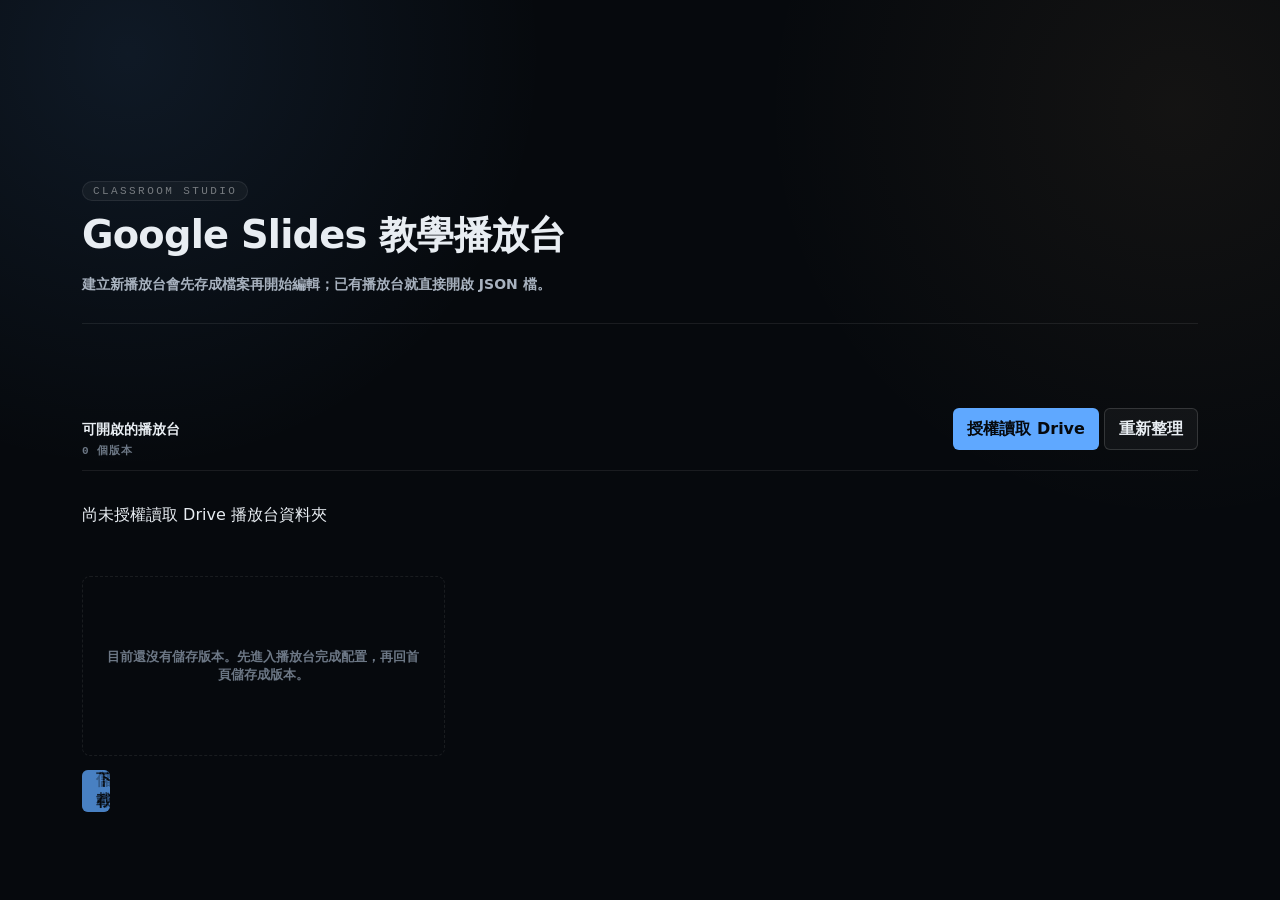
<file: 舊的/index.html>
<!doctype html>
<html lang="zh-Hant">
<head>
  <meta charset="utf-8">
  <meta name="viewport" content="width=device-width, initial-scale=1">
  <title>Google Slides 教學播放台</title>
  <link rel="icon" type="image/svg+xml" href="./favicon.svg">
  <link rel="stylesheet" href="./styles.css?v=20260516-drive-preview">
  <link rel="stylesheet" href="./styles-dark.css?v=20260516-drive-preview">
  <script src="https://accounts.google.com/gsi/client" async defer></script>
</head>
<body data-theme="dark">
  <div id="session-bar" class="session-bar hidden" aria-label="Session 狀態">
    <span class="session-dot" aria-hidden="true"></span>
    <span class="session-label">SESSION</span>
    <span class="session-sep">·</span>
    <span id="session-clock" class="session-clock">--:--</span>
    <span class="session-sep">·</span>
    <kbd class="session-kbd">⌘K</kbd>
  </div>
  <div id="top-control" class="top-control hidden collapsed" aria-label="播放控制中心">
    <button id="top-control-toggle" class="top-control-toggle" type="button" aria-label="展開播放控制中心" aria-expanded="false">
      <span aria-hidden="true">▣</span>
    </button>
    <div class="top-control-panel" aria-label="播放控制面板">
      <div class="top-control-head">
        <div class="top-session-mini" aria-label="Session 狀態">
          <span class="session-dot" aria-hidden="true"></span>
          <span id="top-session-clock">--:--</span>
          <kbd>⌘K</kbd>
        </div>
        <button id="top-control-collapse" class="top-control-collapse" type="button" aria-label="收合播放控制中心">收合</button>
      </div>
      <div id="studio-file-status" class="studio-file-status hidden" aria-live="polite">尚未連結檔案｜檔名：未命名｜最新存檔：尚未存檔</div>
      <nav id="top-page-list" class="top-page-list" aria-label="頁面切換"></nav>
      <div class="top-action-grid" aria-label="主要操作">
        <button type="button" data-action="fullscreen" aria-label="全螢幕播放"><span aria-hidden="true">▶</span>全螢幕</button>
        <button type="button" data-action="arrange" aria-label="排列小工具"><span aria-hidden="true">⇆</span></button>
        <button type="button" data-action="hidden-list" aria-label="隱藏小工具"><span aria-hidden="true">◌</span></button>
        <button type="button" data-action="hide-all" aria-label="關閉所有小工具"><span aria-hidden="true">⊘</span></button>
        <button type="button" data-action="save-version" aria-label="檔案存檔"><span aria-hidden="true">⬇</span>存檔</button>
      </div>
    </div>
  </div>
  <section id="home-view" class="home-view" aria-label="檔案首頁">
    <div class="home-shell">
      <header class="home-hero">
        <div>
          <span class="home-kicker">Classroom Studio</span>
          <h1>Google Slides 教學播放台</h1>
          <p>建立新播放台會先存成檔案再開始編輯；已有播放台就直接開啟 JSON 檔。</p>
        </div>
      </header>

      <section class="home-version-section" aria-label="可開啟的播放台">
        <div class="home-section-head">
          <div>
            <h2>可開啟的播放台</h2>
            <span id="home-version-count">0 個播放台檔案</span>
          </div>
          <div class="home-folder-actions" aria-label="資料夾操作">
            <button id="home-choose-folder" type="button">授權讀取 Drive</button>
            <button id="home-refresh-folder" class="secondary" type="button">重新整理</button>
          </div>
        </div>
        <p id="home-folder-status" class="folder-status-line" aria-live="polite">尚未授權讀取 Drive 播放台資料夾</p>
        <p id="home-version-message" class="home-message" aria-live="polite"></p>
        <div id="home-layout-grid" class="home-layout-grid"></div>
        <div class="home-internal-controls" aria-hidden="true">
          <button id="home-new-studio" class="home-file-input" type="button">建立新播放台檔案</button>
          <button id="home-enter-studio" class="home-file-input" type="button">開啟舊播放台檔案</button>
          <input id="home-layout-name" class="home-file-input" type="text" placeholder="例如：分組討論版.json">
          <button id="home-save-layout" class="home-file-input" type="button">另存檔案</button>
          <input id="home-sync-code" class="home-file-input" type="text" placeholder="目前檔案狀態" readonly>
          <button id="home-sync-layouts" class="home-file-input" type="button">儲存</button>
          <button id="home-load-cloud-layouts" class="home-file-input" type="button">開啟檔案</button>
          <button id="home-export-layouts" class="home-file-input" type="button">下載備份</button>
          <input id="home-import-layouts" class="home-file-input" type="file" accept="application/json,.json">
          <p id="home-file-status" class="home-file-input" aria-live="polite">尚未連結檔案</p>
        </div>
      </section>
    </div>
  </section>

  <nav id="side-rail" class="side-rail hidden" aria-label="工具導覽">
    <button class="rail-brand" type="button" id="rail-home" aria-label="回到檔案首頁">播</button>
    <button class="rail-btn" type="button" data-rail="slides" aria-label="簡報"><span>▣</span></button>
    <button class="rail-btn" type="button" data-rail="pages" aria-label="頁面"><span>▥</span></button>
    <button class="rail-btn" type="button" data-rail="timer" aria-label="計時器"><span>◷</span></button>
    <button class="rail-btn" type="button" data-rail="clock" aria-label="現在時間"><span>◴</span></button>
    <button class="rail-btn" type="button" data-rail="text" aria-label="文字框"><span>Aa</span></button>
    <button class="rail-btn" type="button" data-rail="groups" aria-label="分組"><span>▦</span></button>
    <button class="rail-btn" type="button" data-rail="image" aria-label="圖片"><span>▧</span></button>
    <button class="rail-btn" type="button" data-rail="youtube" aria-label="YouTube"><span>▶</span></button>
    <button class="rail-btn" type="button" data-rail="arrange" aria-label="排列小工具"><span>⇆</span></button>
    <div class="rail-spacer"></div>
  </nav>
  <main class="studio hidden">
    <section class="stage-column" aria-label="簡報播放區">
      <div id="slide-stage" class="slide-stage">
        <nav id="page-tabs" class="page-tabs" aria-label="頁面切換"></nav>
        <div id="empty-state" class="empty-state">
          <strong>Google Slides 教學播放台</strong>
          <span>從下方 slides 貼上簡報連結。</span>
        </div>
        <iframe id="slides-frame" title="Google Slides 簡報播放器" allowfullscreen></iframe>
        <section id="post-board-stage" class="post-board-stage hidden" aria-label="貼文板">
          <header class="post-board-hero">
            <div>
              <span class="post-board-kicker">Live Post Board</span>
              <h1 id="post-board-title" contenteditable="plaintext-only" spellcheck="false" tabindex="0" title="點擊可編輯標題">貼文板</h1>
              <p id="post-board-detail"></p>
            </div>
            <div class="post-board-join-card" id="post-board-join-card">
              <button id="post-board-qr-toggle" type="button" class="post-board-qr-toggle" title="顯示／隱藏 QR Code">QR Code</button>
              <div class="post-board-join-body">
                <span id="post-board-join-title" class="post-board-join-title"></span>
                <img id="post-board-qr" alt="貼文板 QR Code">
                <div class="post-board-join-footer">
                  <a id="post-board-link" href="#" target="_blank" rel="noreferrer">開啟投稿頁</a>
                  <button id="post-board-qr-expand" type="button" class="post-board-qr-expand" title="放大 QR Code">⛶</button>
                </div>
              </div>
            </div>
          </header>
          <div class="post-board-note-wrap">
            <div class="post-board-note-toolbar">
              <button type="button" class="note-cmd-btn" data-cmd="bold" title="粗體"><b>B</b></button>
              <button type="button" class="note-cmd-btn" data-cmd="italic" title="斜體"><i>I</i></button>
              <span class="note-tool-sep"></span>
              <button type="button" class="note-size-btn" data-size="2" title="小字">小</button>
              <button type="button" class="note-size-btn" data-size="3" title="中字">中</button>
              <button type="button" class="note-size-btn" data-size="5" title="大字">大</button>
              <button type="button" class="note-size-btn" data-size="7" title="特大字">特大</button>
              <span class="note-tool-sep"></span>
              <label class="note-color-wrap" title="文字顏色">
                <span>顏色</span>
                <input type="color" id="post-board-note-color" value="#1e252c">
              </label>
            </div>
            <div id="post-board-note" class="post-board-note" contenteditable="true" data-placeholder="點此輸入公告文字…"></div>
          </div>
          <div id="post-board-message" class="post-board-message" aria-live="polite"></div>
          <div id="post-board-grid" class="post-board-grid"></div>
        </section>
        <div id="post-board-qr-modal" class="post-board-qr-modal hidden" role="dialog" aria-modal="true">
          <div class="post-board-qr-modal-inner">
            <p id="post-board-qr-modal-title" class="post-board-qr-modal-title"></p>
            <img id="post-board-qr-modal-img" alt="貼文板 QR Code 大圖">
            <button id="post-board-qr-modal-close" type="button" class="post-board-qr-modal-close">關閉</button>
          </div>
        </div>
        <div id="slides-loading" class="slides-loading hidden" aria-live="polite">
          <div class="loading-box">
            <div class="spinner" aria-hidden="true"></div>
            <strong id="loading-title">正在載入簡報</strong>
            <span id="loading-detail">Google Slides 第一次載入可能需要 10-30 秒。</span>
            <div class="loading-actions">
              <button id="retry-slides" type="button">重新載入</button>
              <a id="loading-open-slides" class="link-button secondary disabled" href="#" target="_blank" rel="noreferrer">另開簡報</a>
            </div>
          </div>
        </div>
        <div id="snap-guides" class="snap-guides" aria-hidden="true"></div>

        <article id="timer-widget" class="widget timer-widget hidden" data-widget="timer" aria-label="計時器小工具">
          <button class="drag-handle" type="button" aria-label="拖曳計時器">⋮⋮</button>
          <div id="stage-timer-title" class="widget-label">計時器</div>
          <div id="stage-timer" class="stage-timer">05:00</div>
          <div id="stage-timer-note" class="stage-note">準備中</div>
          <div class="stage-timer-actions" aria-label="計時器控制">
            <button id="stage-timer-start" type="button">開始</button>
            <button id="stage-timer-pause" type="button">暫停</button>
            <button id="stage-timer-reset" type="button">重設</button>
          </div>
          <button class="resize-handle" type="button" aria-label="縮放計時器"></button>
        </article>

        <article id="clock-widget" class="widget clock-widget hidden" data-widget="clock" aria-label="現在時間小工具">
          <button class="drag-handle" type="button" aria-label="拖曳現在時間">⋮⋮</button>
          <div id="stage-clock-title" class="widget-label">現在時間</div>
          <div id="stage-clock" class="stage-clock">--:--</div>
          <button class="resize-handle" type="button" aria-label="縮放現在時間"></button>
        </article>

        <article id="groups-widget" class="widget groups-widget hidden" data-widget="groups" aria-label="分組名單小工具">
          <button class="drag-handle" type="button" aria-label="拖曳分組名單">⋮⋮</button>
          <div id="stage-groups-title" class="widget-label">Groups</div>
          <div id="stage-groups" class="stage-groups"></div>
          <button class="resize-handle" type="button" aria-label="縮放分組名單"></button>
        </article>

        <article id="text-widget" class="widget text-widget hidden" data-widget="text" aria-label="文字框小工具">
          <button class="drag-handle" type="button" aria-label="拖曳文字框">⋮⋮</button>
          <div id="stage-text-box" class="stage-text-box">文字框</div>
          <button class="resize-handle" type="button" aria-label="縮放文字框"></button>
        </article>

        <article id="image-widget" class="widget image-widget hidden" data-widget="image" aria-label="圖片小工具">
          <button class="drag-handle" type="button" aria-label="拖曳圖片">⋮⋮</button>
          <div id="stage-image-title" class="widget-label">Image</div>
          <img id="stage-image" alt="">
          <div id="stage-image-empty" class="stage-empty">選擇圖片或貼上圖片網址</div>
          <button class="resize-handle" type="button" aria-label="縮放圖片"></button>
        </article>

        <article id="youtube-widget" class="widget youtube-widget hidden" data-widget="youtube" aria-label="YouTube 播放器小工具">
          <button class="drag-handle" type="button" aria-label="拖曳 YouTube 播放器">⋮⋮</button>
          <div id="stage-youtube-title" class="widget-label">YouTube</div>
          <div class="youtube-frame-wrap">
            <iframe id="youtube-frame" title="YouTube 播放器" allow="accelerometer; autoplay; clipboard-write; encrypted-media; gyroscope; picture-in-picture; web-share" allowfullscreen></iframe>
            <div id="stage-youtube-empty" class="stage-empty">貼上 YouTube 連結或影片 ID</div>
          </div>
          <button class="resize-handle" type="button" aria-label="縮放 YouTube 播放器"></button>
        </article>
      </div>
    </section>

    <aside class="control-tray" aria-label="小工具設定">
      <section id="slides-panel" class="tool-section" data-panel="slides">
        <h2>簡報</h2>
        <label for="slides-url">Google Slides 或 Google Drive PDF 連結</label>
        <textarea id="slides-url" rows="4" placeholder="https://docs.google.com/presentation/d/.../edit 或 https://drive.google.com/file/d/.../view"></textarea>
        <div class="button-row">
          <button id="load-slides" type="button">載入簡報</button>
          <button id="clear-slides" class="secondary" type="button">清除</button>
        </div>
        <button id="add-slides-widget" class="secondary" type="button">新增簡報小工具</button>
        <div class="button-row">
          <button id="switch-slides-mode" class="secondary" type="button">切換播放模式</button>
          <a id="open-slides" class="link-button secondary disabled" href="#" target="_blank" rel="noreferrer">另開簡報</a>
        </div>
        <a id="open-online-app" class="link-button secondary hidden" href="https://astrid0903.github.io/my-classroom-tools/" target="_blank" rel="noreferrer">開啟線上播放台</a>
        <p id="slides-debug" class="debug-link"></p>
        <p id="slides-message" class="hint" aria-live="polite">若一般連結看不到，請先在 Google Slides 設為「知道連結的人可檢視」。</p>
      </section>

      <section id="pages-panel" class="tool-section pages-panel" data-panel="pages">
        <div class="section-head">
          <h2>頁面</h2>
          <span class="panel-kicker">PAGES</span>
        </div>

        <div class="panel-group">
          <div class="panel-group-head">頁面</div>
          <label for="page-select">目前頁面</label>
          <select id="page-select"></select>
          <label for="page-name">頁面名稱</label>
          <input id="page-name" type="text" placeholder="例如：討論白板、影片頁">
          <div class="button-row three">
            <button id="add-page" type="button">＋ 暗色頁</button>
            <button id="add-post-board-page" class="secondary" type="button">＋ 貼文板</button>
            <button id="delete-page" class="danger" type="button">刪除</button>
          </div>
        </div>

        <div class="panel-group">
          <div class="panel-group-head">標題與背景</div>
          <label for="page-title-color">標題文字顏色</label>
          <div class="button-row">
            <input id="page-title-color" type="color" value="#1a2330">
            <button id="clear-page-title-color" class="secondary" type="button">清除顏色</button>
          </div>
          <label for="page-bg-color">背景顏色</label>
          <div class="button-row">
            <input id="page-bg-color" type="color" value="#080a0e">
            <button id="clear-page-bg" class="secondary" type="button">清除背景</button>
          </div>
          <div class="bg-swatches" id="bg-swatches">
            <button class="swatch" data-color="#ffffff" style="background:#ffffff" title="白色"></button>
            <button class="swatch" data-color="#f5f5f5" style="background:#f5f5f5" title="淺灰"></button>
            <button class="swatch" data-color="#e8edf2" style="background:#e8edf2" title="霧藍灰"></button>
            <button class="swatch" data-color="#fdf6ec" style="background:#fdf6ec" title="米白"></button>
            <button class="swatch" data-color="#eaf4e8" style="background:#eaf4e8" title="淺綠"></button>
            <button class="swatch" data-color="#e8f0fb" style="background:#e8f0fb" title="淺藍"></button>
            <button class="swatch" data-color="#fce8f0" style="background:#fce8f0" title="淺粉"></button>
            <button class="swatch" data-color="#1a1a2e" style="background:#1a1a2e" title="深藍黑"></button>
            <button class="swatch" data-color="#080a0e" style="background:#080a0e" title="近黑"></button>
          </div>
          <label for="page-bg-image-file">背景圖片（本機）</label>
          <input id="page-bg-image-file" type="file" accept="image/*">
          <div id="page-bg-opacity-row" class="hidden">
            <label for="page-bg-opacity">圖片透明度 <span id="page-bg-opacity-value">60</span>%</label>
            <input id="page-bg-opacity" type="range" min="10" max="100" value="60" step="5">
          </div>
          <p id="page-bg-status" class="hint" aria-live="polite"></p>
        </div>

        <div id="post-board-controls" class="post-board-controls panel-group hidden">
          <div class="panel-group-head">貼文板</div>
          <label for="post-board-join-url">參與者投稿連結</label>
          <input id="post-board-join-url" type="text" readonly>
          <div class="button-row">
            <button id="copy-post-board-link" class="secondary" type="button">複製連結</button>
            <a id="open-post-board-link" class="link-button secondary" href="#" target="_blank" rel="noreferrer">開啟投稿頁</a>
          </div>
          <button id="export-obsidian" class="secondary" type="button">匯出 Obsidian 筆記</button>
        </div>

        <p id="page-message" class="hint" aria-live="polite">可新增暗色白板或貼文板；小工具只會顯示在目前頁面。</p>
      </section>

      <section id="timer-panel" class="tool-section" data-panel="timer">
        <div class="section-head">
          <h2>計時器</h2>
          <label class="switch">
            <input id="show-timer" type="checkbox">
            <span>顯示</span>
          </label>
        </div>
        <label for="timer-title">標題</label>
        <input id="timer-title" type="text" placeholder="例如：小組討論" value="計時器">
        <div class="time-grid">
          <label>
            分鐘
            <input id="timer-minutes" type="number" min="0" max="180" value="5">
          </label>
          <label>
            秒
            <input id="timer-seconds" type="number" min="0" max="59" value="0">
          </label>
        </div>
        <div class="button-row three">
          <button id="timer-start" type="button">開始</button>
          <button id="timer-pause" class="secondary" type="button">暫停</button>
          <button id="timer-reset" class="secondary" type="button">重設</button>
        </div>
      </section>

      <section id="clock-panel" class="tool-section" data-panel="clock">
        <div class="section-head">
          <h2>現在時間</h2>
          <label class="switch">
            <input id="show-clock" type="checkbox">
            <span>顯示</span>
          </label>
        </div>
        <label for="clock-title">標題</label>
        <input id="clock-title" type="text" placeholder="例如：現在時間" value="現在時間">
      </section>

      <section id="groups-panel" class="tool-section" data-panel="groups">
        <div class="section-head">
          <h2>學員分組</h2>
          <label class="switch">
            <input id="show-groups" type="checkbox">
            <span>顯示</span>
          </label>
        </div>
        <label for="groups-title">顯示標題</label>
        <input id="groups-title" type="text" placeholder="例如：今日分組" value="Groups">
        <label for="student-list">學員名單</label>
        <textarea id="student-list" rows="7" placeholder="一行一位，也可以用逗號分隔"></textarea>
        <div class="group-controls">
          <label>
            分成幾組
            <input id="group-count" type="number" min="1" max="20" value="4">
          </label>
          <label class="switch shuffle-switch">
            <input id="shuffle-groups" type="checkbox" checked>
            <span>隨機</span>
          </label>
        </div>
        <div class="button-row">
          <button id="make-groups" type="button">產生分組</button>
          <button id="copy-groups" class="secondary" type="button">複製</button>
        </div>
        <div class="manual-groups">
          <div class="section-head">
            <h3>手動分組</h3>
            <button id="build-manual-groups" class="secondary compact-button" type="button">建立欄位</button>
          </div>
          <div id="manual-groups-list" class="manual-groups-list"></div>
          <button id="apply-manual-groups" class="secondary" type="button">套用手動名單</button>
        </div>
        <div id="groups-output" class="groups-output" aria-live="polite"></div>
      </section>

      <section id="text-panel" class="tool-section" data-panel="text">
        <div class="section-head">
          <h2>文字框</h2>
          <label class="switch">
            <input id="show-text-box" type="checkbox">
            <span>顯示</span>
          </label>
        </div>
        <label for="text-box-content">文字內容</label>
        <textarea id="text-box-content" rows="4" placeholder="輸入要顯示在簡報上的文字">文字框</textarea>
        <div class="text-controls">
          <label>
            字體大小
            <input id="text-box-size" type="number" min="8" max="320" step="1" value="44" inputmode="numeric">
          </label>
          <label>
            顏色
            <input id="text-box-color" type="color" value="#ffffff">
          </label>
        </div>
        <label for="text-box-align">文字對齊</label>
        <select id="text-box-align">
          <option value="left">靠左</option>
          <option value="center" selected>置中</option>
          <option value="right">靠右</option>
        </select>
      </section>

      <section id="image-panel" class="tool-section" data-panel="image">
        <div class="section-head">
          <h2>圖片</h2>
          <label class="switch">
            <input id="show-image" type="checkbox">
            <span>顯示</span>
          </label>
        </div>
        <label for="image-title">標題</label>
        <input id="image-title" type="text" placeholder="例如：範例圖片" value="Image">
        <label for="image-url">圖片網址</label>
        <input id="image-url" type="text" placeholder="https://...jpg">
        <label for="image-file">或選擇本機圖片</label>
        <input id="image-file" type="file" accept="image/*">
        <div class="button-row">
          <button id="load-image" type="button">載入圖片</button>
          <button id="clear-image" class="secondary" type="button">清除圖片</button>
        </div>
        <p id="image-message" class="hint" aria-live="polite"></p>
      </section>

      <section id="youtube-panel" class="tool-section" data-panel="youtube">
        <div class="section-head">
          <h2>YouTube</h2>
          <label class="switch">
            <input id="show-youtube" type="checkbox">
            <span>顯示</span>
          </label>
        </div>
        <label for="youtube-title">標題</label>
        <input id="youtube-title" type="text" placeholder="例如：示範影片" value="YouTube">
        <label for="youtube-url">YouTube 連結或影片 ID</label>
        <input id="youtube-url" type="text" placeholder="https://www.youtube.com/watch?v=...">
        <div class="button-row">
          <button id="load-youtube" type="button">載入影片</button>
          <button id="clear-youtube" class="secondary" type="button">清除影片</button>
        </div>
        <a id="open-youtube" class="link-button secondary disabled" href="#" target="_blank" rel="noreferrer">另開影片</a>
        <p id="youtube-message" class="hint" aria-live="polite"></p>
      </section>

      <section id="layouts-panel" class="tool-section" data-panel="layouts">
        <h2>檔案存檔</h2>
        <label for="layout-name">檔案名稱</label>
        <input id="layout-name" type="text" placeholder="例如：分組討論版.json">
        <button id="save-layout" type="button">另存檔案</button>
        <label for="saved-layouts">目前檔案</label>
        <select id="saved-layouts"></select>
        <div class="button-row">
          <button id="load-layout" class="secondary" type="button">開啟檔案</button>
          <button id="delete-layout" class="danger" type="button">中斷自動存檔</button>
        </div>
        <div class="button-row">
          <button id="export-layouts" class="secondary" type="button">下載備份檔</button>
          <button id="sync-layouts" type="button">儲存到目前檔案</button>
        </div>
        <label for="import-layouts">從檔案匯入</label>
        <input id="import-layouts" type="file" accept="application/json,.json">
        <label for="sync-code">自動存檔狀態</label>
        <input id="sync-code" type="text" placeholder="尚未連結檔案" readonly>
        <p id="editor-file-status" class="file-status-line" aria-live="polite">尚未連結檔案</p>
        <button id="load-cloud-layouts" class="secondary" type="button">開啟檔案</button>
        <p id="layout-message" class="hint" aria-live="polite"></p>
      </section>

      <section id="arrange-panel" class="tool-section" data-panel="arrange">
        <h2>排列小工具</h2>
        <button id="clear-widget-selection" class="secondary" type="button">取消全部選取</button>
        <div class="button-row">
          <button id="align-left-widgets" class="secondary" type="button">靠左對齊</button>
          <button id="align-center-widgets" class="secondary" type="button">置中</button>
        </div>
        <button id="align-right-widgets" class="secondary" type="button">靠右對齊</button>
        <div class="button-row">
          <button id="distribute-horizontal-widgets" type="button">水平平均分配</button>
          <button id="distribute-vertical-widgets" type="button">垂直平均分配</button>
        </div>
        <p id="arrange-message" class="hint" aria-live="polite">點小工具可選取，再點一次取消；按住 Ctrl 或 Command 可多選。</p>
      </section>
    </aside>

    <nav class="tool-dock" aria-label="小工具列">
      <button class="dock-item" type="button" data-tool="slides" aria-label="簡報設定">
        <span class="dock-icon">▣</span>
        <span>slides</span>
      </button>
      <button class="dock-item" type="button" data-tool="pages" aria-label="頁面">
        <span class="dock-icon">▥</span>
        <span>pages</span>
      </button>
      <button class="dock-item" type="button" data-tool="slides-widget" aria-label="簡報小工具">
        <span class="dock-icon">▣</span>
        <span>deck</span>
      </button>
      <button class="dock-item" type="button" data-tool="timer" aria-label="計時器">
        <span class="dock-icon">◷</span>
        <span>timer</span>
      </button>
      <button class="dock-item" type="button" data-tool="clock" aria-label="現在時間">
        <span class="dock-icon">◴</span>
        <span>clock</span>
      </button>
      <button class="dock-item more-tool hidden" type="button" data-tool="groups" aria-label="學員分組">
        <span class="dock-icon">▦</span>
        <span>groups</span>
      </button>
      <button class="dock-item" type="button" data-tool="text" aria-label="文字框">
        <span class="dock-icon">Aa</span>
        <span>text</span>
      </button>
      <button class="dock-item more-tool hidden" type="button" data-tool="image" aria-label="圖片">
        <span class="dock-icon">▧</span>
        <span>image</span>
      </button>
      <button class="dock-item more-tool hidden" type="button" data-tool="youtube" aria-label="YouTube 播放器">
        <span class="dock-icon">▶</span>
        <span>video</span>
      </button>
      <button class="dock-item more-tool hidden" type="button" data-tool="layouts" aria-label="檔案存檔">
        <span class="dock-icon">▤</span>
        <span>file</span>
      </button>
      <button class="dock-item more-tool hidden" type="button" data-tool="arrange" aria-label="排列小工具">
        <span class="dock-icon">⇆</span>
        <span>arrange</span>
      </button>
      <button class="dock-item more-tool hidden" type="button" data-tool="qr" aria-label="QR Code">
        <span class="dock-icon">▦</span>
        <span>qr</span>
      </button>
      <button id="more-tools" class="dock-item" type="button" aria-label="展開更多小工具" aria-expanded="false">
        <span class="dock-icon">⋯</span>
        <span>more</span>
      </button>
      <button id="hidden-widgets-button" class="dock-item" type="button" aria-label="隱藏小工具清單" aria-expanded="false">
        <span class="dock-icon">◌</span>
        <span>hidden</span>
      </button>
      <button id="fullscreen-button" class="dock-item" type="button" aria-label="全螢幕播放">
        <span class="dock-icon">⛶</span>
        <span>full</span>
      </button>
      <button id="hide-widgets" class="dock-item" type="button" aria-label="關閉所有小工具">
        <span class="dock-icon">×</span>
        <span>clear</span>
      </button>
      <button id="collapse-dock" class="dock-item" type="button" aria-label="收合工具列">
        <span class="dock-icon">⌄</span>
        <span>hide</span>
      </button>
      <div id="hidden-widget-popover" class="hidden-widget-popover hidden" aria-label="隱藏小工具清單">
        <div class="hidden-widget-head">
          <strong>已建立小工具</strong>
          <div class="hidden-widget-actions">
            <button id="show-all-created-widgets" class="secondary" type="button">顯示全部</button>
            <button id="hide-all-created-widgets" class="secondary" type="button">隱藏全部</button>
          </div>
        </div>
        <div id="hidden-widget-list" class="hidden-widget-list"></div>
      </div>
    </nav>
    <button id="expand-dock" class="dock-mini hidden" type="button" aria-label="展開工具列">工具</button>

    <!-- Direction B: ⌘K Command Palette -->
    <div id="cmdk-backdrop" class="cmdk-backdrop hidden" aria-hidden="true"></div>
    <div id="cmdk-modal" class="cmdk-modal hidden" role="dialog" aria-modal="true" aria-label="指令面板">
      <div class="cmdk-search">
        <span class="cmdk-search-icon" aria-hidden="true">⌕</span>
        <input id="cmdk-input" type="text" placeholder="輸入動作或工具名稱…" autocomplete="off" spellcheck="false">
        <span class="cmdk-hint">ESC 關閉</span>
      </div>
      <div id="cmdk-list" class="cmdk-list" role="listbox"></div>
      <div class="cmdk-footer">
        <span><kbd>↑</kbd><kbd>↓</kbd> 移動</span>
        <span><kbd>↵</kbd> 執行</span>
        <span><kbd>esc</kbd> 關閉</span>
      </div>
    </div>

    <!-- Direction B: floating glass action bar (bottom-center) -->
    <div id="studio-action-bar" class="studio-action-bar hidden" aria-label="主要操作">
      <button class="action-pill cool" type="button" data-action="fullscreen" aria-label="全螢幕播放">
        <span class="action-glyph" aria-hidden="true">▶</span><span>全螢幕播放</span>
      </button>
      <span class="action-sep" aria-hidden="true"></span>
      <button class="action-btn" type="button" data-action="arrange" title="排列小工具" aria-label="排列小工具"><span aria-hidden="true">⇆</span></button>
      <button class="action-btn" type="button" data-action="hidden-list" title="隱藏小工具" aria-label="隱藏小工具"><span aria-hidden="true">◌</span></button>
      <button class="action-btn" type="button" data-action="hide-all" title="關閉所有小工具" aria-label="關閉所有小工具"><span aria-hidden="true">⊘</span></button>
      <span class="action-sep" aria-hidden="true"></span>
      <button class="action-pill warm" type="button" data-action="save-version" aria-label="檔案存檔">
        <span class="action-glyph" aria-hidden="true">⬇</span><span>檔案存檔</span>
      </button>
    </div>
  </main>

  <section id="participant-view" class="participant-view hidden" aria-label="貼文板">

    <!-- 看板畫面（預設） -->
    <div id="participant-board-screen" class="participant-screen">
      <main class="participant-shell">
        <header class="participant-head">
          <span>Classroom Post Board</span>
          <h1 id="participant-title">貼文板</h1>
        </header>
      </main>
      <div id="participant-note" class="participant-note"></div>
      <div id="participant-board-body" class="participant-board-body"></div>
      <button id="participant-open-form" class="participant-fab" type="button" aria-label="新增貼文">✏ 新增貼文</button>
    </div>

    <!-- 投稿表單畫面 -->
    <div id="participant-form-screen" class="participant-screen hidden">
      <header class="participant-form-head">
        <button id="participant-back" type="button" class="participant-back-btn" aria-label="返回看板">← 返回看板</button>
        <span id="participant-form-title">新增貼文</span>
      </header>
      <main class="participant-shell">
        <form id="participant-form" class="participant-form">
          <label for="participant-name">名稱</label>
          <input id="participant-name" type="text" maxlength="40" placeholder="可填座號、組別或暱稱">
          <div id="participant-section-row">
            <label for="participant-section">投稿區段</label>
            <select id="participant-section"></select>
          </div>
          <label for="participant-content">貼文內容</label>
          <textarea id="participant-content" rows="5" maxlength="600" placeholder="寫下你的想法、問題或回饋"></textarea>
          <label for="participant-image">上傳圖片</label>
          <input id="participant-image" type="file" accept="image/*">
          <button id="participant-submit" type="submit">送出貼文</button>
          <p id="participant-message" class="hint" aria-live="polite"></p>
        </form>
      </main>
    </div>

  </section>

  <div id="post-edit-modal" class="post-edit-modal hidden" role="dialog" aria-modal="true" aria-label="編輯貼文">
    <div class="post-edit-dialog">
      <h3>編輯貼文</h3>
      <label for="post-edit-section" id="post-edit-section-label">區段</label>
      <select id="post-edit-section"></select>
      <label for="post-edit-author">名稱</label>
      <input id="post-edit-author" type="text" maxlength="40">
      <label for="post-edit-content">內容</label>
      <textarea id="post-edit-content" maxlength="600" rows="5"></textarea>
      <div class="button-row">
        <button id="post-edit-save" type="button">儲存</button>
        <button id="post-edit-cancel" class="secondary" type="button">取消</button>
      </div>
      <p id="post-edit-message" class="hint" aria-live="polite"></p>
    </div>
  </div>

  <div id="participant-post-modal" class="post-edit-modal participant-post-modal hidden" role="dialog" aria-modal="true" aria-label="貼文內容">
    <div class="participant-post-dialog">
      <button id="participant-post-modal-close" class="participant-post-modal-close" type="button" aria-label="關閉貼文內容">×</button>
      <div id="participant-post-modal-meta" class="post-meta participant-post-modal-meta"></div>
      <div id="participant-post-modal-content" class="participant-post-modal-content"></div>
      <div id="participant-post-modal-image" class="participant-post-modal-image"></div>
    </div>
  </div>

  <div id="prompt-modal" class="post-edit-modal hidden" role="dialog" aria-modal="true" aria-label="輸入">
    <div class="post-edit-dialog post-simple-dialog">
      <h3 id="prompt-modal-title">輸入</h3>
      <input id="prompt-modal-input" type="text" maxlength="40">
      <div class="button-row">
        <button id="prompt-modal-ok" type="button">確定</button>
        <button id="prompt-modal-cancel" class="secondary" type="button">取消</button>
      </div>
    </div>
  </div>

  <div id="confirm-modal" class="post-edit-modal hidden" role="dialog" aria-modal="true" aria-label="確認">
    <div class="post-edit-dialog post-simple-dialog">
      <p id="confirm-modal-message" class="confirm-modal-message"></p>
      <div class="button-row">
        <button id="confirm-modal-ok" class="danger" type="button">確定刪除</button>
        <button id="confirm-modal-cancel" class="secondary" type="button">取消</button>
      </div>
    </div>
  </div>

  <div id="image-viewer" class="image-viewer hidden" role="dialog" aria-modal="true" aria-label="貼文圖片預覽">
    <div class="image-viewer-bar">
      <a id="image-viewer-download" class="link-button" href="#" download="貼文圖片.jpg">下載圖片</a>
      <button id="image-viewer-close" type="button">關閉</button>
    </div>
    <div class="image-viewer-zoom-wrap">
      <span class="image-viewer-zoom-label">縮放</span>
      <input id="image-viewer-zoom" type="range" min="25" max="300" step="5" value="100">
      <span id="image-viewer-zoom-value">100%</span>
    </div>
    <div class="image-viewer-scroll">
      <img id="image-viewer-img" alt="貼文圖片預覽">
    </div>
  </div>

  <div id="settings-backdrop" class="settings-backdrop hidden"></div>
  <script src="./script.js?v=20260516-drive-auth-errors"></script>
  <script>
    // IA Step 1: side-rail wiring — forwards to existing dock buttons.
    (function () {
      var rail = document.getElementById('side-rail');
      var home = document.getElementById('rail-home');
      var studio = document.querySelector('main.studio');
      if (!rail || !studio) return;
      if (home) home.addEventListener('click', function () {
        var target = document.querySelector('.tool-dock [data-tool="layouts"]');
        if (target) target.click();
      });
      // Map rail data-rail values to existing dock data-tool selectors.
      rail.addEventListener('click', function (e) {
        var btn = e.target.closest('[data-rail]');
        if (!btn) return;
        var key = btn.getAttribute('data-rail');
        var target = document.querySelector('.tool-dock [data-tool="' + key + '"]');
        if (target) {
          target.click();
          rail.querySelectorAll('.rail-btn.active').forEach(function (b) { b.classList.remove('active'); });
          btn.classList.add('active');
        }
      });

      // Show rail whenever studio is visible.
      function syncRail() {
        if (studio.classList.contains('hidden')) {
          rail.classList.add('hidden');
          document.body.classList.remove('studio-mode');
        } else {
          rail.classList.remove('hidden');
          document.body.classList.add('studio-mode');
        }
      }
      syncRail();
      new MutationObserver(syncRail).observe(studio, { attributes: true, attributeFilter: ['class'] });
    })();

    // IA Step 3a: session bar — show alongside studio, live clock.
    (function () {
      var bar = document.getElementById('session-bar');
      var topControl = document.getElementById('top-control');
      var studio = document.querySelector('main.studio');
      var clock = document.getElementById('session-clock');
      var topClock = document.getElementById('top-session-clock');
      if (!bar || !studio || !clock) return;
      function tick() {
        var d = new Date();
        var hh = String(d.getHours()).padStart(2, '0');
        var mm = String(d.getMinutes()).padStart(2, '0');
        clock.textContent = hh + ':' + mm;
        if (topClock) topClock.textContent = hh + ':' + mm;
      }
      tick();
      setInterval(tick, 15000);
      function syncBar() {
        bar.classList.toggle('hidden', studio.classList.contains('hidden'));
        if (topControl) topControl.classList.toggle('hidden', studio.classList.contains('hidden'));
      }
      syncBar();
      new MutationObserver(syncBar).observe(studio, { attributes: true, attributeFilter: ['class'] });
    })();
    // Top-right control center: compact by default, proxies existing controls.
    (function () {
      var root = document.getElementById('top-control');
      var toggle = document.getElementById('top-control-toggle');
      var collapse = document.getElementById('top-control-collapse');
      var list = document.getElementById('top-page-list');
      var sourceTabs = document.getElementById('page-tabs');
      var studio = document.querySelector('main.studio');
      if (!root || !toggle || !list || !sourceTabs || !studio) return;

      function setCollapsed(next) {
        root.classList.toggle('collapsed', next);
        toggle.setAttribute('aria-expanded', next ? 'false' : 'true');
        toggle.setAttribute('aria-label', next ? '展開播放控制中心' : '收合播放控制中心');
      }
      toggle.addEventListener('click', function () { setCollapsed(!root.classList.contains('collapsed')); });
      if (collapse) collapse.addEventListener('click', function () { setCollapsed(true); });

      function syncPages() {
        list.innerHTML = '';
        sourceTabs.querySelectorAll('.page-tab').forEach(function (tab) {
          var btn = document.createElement('button');
          btn.type = 'button';
          btn.className = 'top-page-item' + (tab.classList.contains('active') ? ' active' : '');
          btn.innerHTML = tab.innerHTML;
          btn.addEventListener('click', function () {
            tab.click();
            setCollapsed(true);
          });
          list.appendChild(btn);
        });
      }
      syncPages();
      new MutationObserver(syncPages).observe(sourceTabs, { childList: true, subtree: true, attributes: true, attributeFilter: ['class'] });

      var clickById = function (id) { var el = document.getElementById(id); if (el) el.click(); };
      var clickTool = function (key) { var el = document.querySelector('.tool-dock [data-tool="' + key + '"]'); if (el) el.click(); };
      root.addEventListener('click', function (e) {
        var btn = e.target.closest('[data-action]');
        if (!btn) return;
        var action = btn.getAttribute('data-action');
        if (action === 'fullscreen') clickById('fullscreen-button');
        else if (action === 'arrange') clickTool('arrange');
        else if (action === 'hidden-list') clickById('hidden-widgets-button');
        else if (action === 'hide-all') clickById('hide-widgets');
        else if (action === 'save-version') clickTool('layouts');
        setCollapsed(true);
      });
      document.addEventListener('mousedown', function (e) {
        if (root.classList.contains('collapsed')) return;
        if (root.contains(e.target)) return;
        setCollapsed(true);
      });
      document.addEventListener('keydown', function (e) {
        if (e.key === 'Escape') setCollapsed(true);
      });
    })();
    // Direction B: wire the floating action bar to existing controls + show/hide with studio.
    (function () {
      var bar = document.getElementById('studio-action-bar');
      var studio = document.querySelector('main.studio');
      if (!bar || !studio) return;
      bar.addEventListener('click', function (e) {
        var btn = e.target.closest('[data-action]');
        if (!btn) return;
        var action = btn.getAttribute('data-action');
        var clickById = function (id) { var el = document.getElementById(id); if (el) el.click(); };
        var clickTool = function (key) { var el = document.querySelector('.tool-dock [data-tool="' + key + '"]'); if (el) el.click(); };
        if (action === 'fullscreen') clickById('fullscreen-button');
        else if (action === 'arrange') clickTool('arrange');
        else if (action === 'hidden-list') clickById('hidden-widgets-button');
        else if (action === 'hide-all') clickById('hide-widgets');
        else if (action === 'save-version') clickTool('layouts');
      });
      function syncBar() {
        bar.classList.toggle('hidden', studio.classList.contains('hidden'));
      }
      syncBar();
      new MutationObserver(syncBar).observe(studio, { attributes: true, attributeFilter: ['class'] });
    })();

    // Direction B Step 3: ⌘K Command Palette
    (function () {
      var modal = document.getElementById('cmdk-modal');
      var backdrop = document.getElementById('cmdk-backdrop');
      var input = document.getElementById('cmdk-input');
      var list = document.getElementById('cmdk-list');
      if (!modal || !input || !list) return;

      // Each command runs an action. `when` lets us hide commands that don't apply (e.g. studio-only).
      var inStudio = function () { return !document.querySelector('main.studio').classList.contains('hidden'); };
      var inHome = function () { return !document.getElementById('home-view').classList.contains('hidden'); };
      var clickById = function (id) { return function () { var el = document.getElementById(id); if (el) el.click(); }; };
      var clickTool = function (key) { return function () { var el = document.querySelector('.tool-dock [data-tool="' + key + '"]'); if (el) el.click(); }; };

      var commands = [
        // Navigation
        { id:'go-home',     group:'導覽', label:'回到首頁',         hint:'Home',         run: clickById('home-enter-studio') ? function(){
            // toggle to home view if a back button exists; fallback to clicking the brand
            var brand = document.querySelector('.rail-brand'); if (brand && brand.click) brand.click();
          } : function(){} },
        { id:'enter-studio',label:'開啟舊播放台檔案',   group:'導覽', hint:'Open',        run: clickById('home-enter-studio'), when: inHome },
        { id:'new-studio',  label:'建立新播放台檔案',   group:'導覽', hint:'New',         run: clickById('home-new-studio'),   when: inHome },

        // Tools (studio only)
        { id:'tool-slides', label:'簡報設定',           group:'工具', hint:'Slides',      run: clickTool('slides'),  when: inStudio },
        { id:'tool-pages',  label:'頁面',               group:'工具', hint:'Pages',       run: clickTool('pages'),   when: inStudio },
        { id:'tool-timer',  label:'計時器',             group:'工具', hint:'Timer',       run: clickTool('timer'),   when: inStudio },
        { id:'tool-clock',  label:'現在時間',           group:'工具', hint:'Clock',       run: clickTool('clock'),   when: inStudio },
        { id:'tool-groups', label:'學員分組',           group:'工具', hint:'Groups',      run: clickTool('groups'),  when: inStudio },
        { id:'tool-text',   label:'文字框',             group:'工具', hint:'Text',        run: clickTool('text'),    when: inStudio },
        { id:'tool-image',  label:'圖片',               group:'工具', hint:'Image',       run: clickTool('image'),   when: inStudio },
        { id:'tool-youtube',label:'YouTube',           group:'工具', hint:'Video',       run: clickTool('youtube'), when: inStudio },
        { id:'tool-arrange',label:'排列小工具',         group:'工具', hint:'Arrange',     run: clickTool('arrange'), when: inStudio },
        { id:'tool-layouts',label:'檔案存檔',           group:'工具', hint:'File',        run: clickTool('layouts'), when: inStudio },

        // Stage actions
        { id:'fullscreen',  label:'全螢幕播放',         group:'動作', hint:'Fullscreen',  run: clickById('fullscreen-button'), when: inStudio },
        { id:'hide-all',    label:'關閉所有小工具',     group:'動作', hint:'Clear all',   run: clickById('hide-widgets'),      when: inStudio },
        { id:'hidden-list', label:'隱藏小工具清單',     group:'動作', hint:'Hidden',      run: clickById('hidden-widgets-button'), when: inStudio },
        { id:'timer-start', label:'計時器：開始',       group:'動作', hint:'Timer ▶',     run: clickById('timer-start'),       when: inStudio },
        { id:'timer-pause', label:'計時器：暫停',       group:'動作', hint:'Timer ⏸',     run: clickById('timer-pause'),       when: inStudio },
        { id:'timer-reset', label:'計時器：重設',       group:'動作', hint:'Timer ↺',     run: clickById('timer-reset'),       when: inStudio },
        { id:'make-groups', label:'分組：產生分組',     group:'動作', hint:'Shuffle',     run: clickById('make-groups'),       when: inStudio },
      ];

      var selected = 0;
      var filtered = [];

      function fuzzy(q, s) {
        if (!q) return true;
        q = q.toLowerCase(); s = s.toLowerCase();
        var i = 0;
        for (var j = 0; j < s.length && i < q.length; j++) if (s[j] === q[i]) i++;
        return i === q.length;
      }

      function render() {
        var q = input.value.trim();
        filtered = commands.filter(function (c) {
          if (c.when && !c.when()) return false;
          return fuzzy(q, c.label + ' ' + (c.hint || '') + ' ' + (c.group || ''));
        });
        if (selected >= filtered.length) selected = Math.max(0, filtered.length - 1);

        list.innerHTML = '';
        var lastGroup = '';
        filtered.forEach(function (c, i) {
          if (c.group && c.group !== lastGroup) {
            var h = document.createElement('div');
            h.className = 'cmdk-group';
            h.textContent = c.group;
            list.appendChild(h);
            lastGroup = c.group;
          }
          var row = document.createElement('button');
          row.type = 'button';
          row.className = 'cmdk-row' + (i === selected ? ' selected' : '');
          row.setAttribute('role', 'option');
          row.innerHTML = '<span class="cmdk-row-label">' + c.label + '</span>' +
                          (c.hint ? '<span class="cmdk-row-hint">' + c.hint + '</span>' : '');
          row.addEventListener('mouseenter', function () { selected = i; render(); });
          row.addEventListener('click', function () { runSelected(); });
          list.appendChild(row);
        });
        if (filtered.length === 0) {
          var empty = document.createElement('div');
          empty.className = 'cmdk-empty';
          empty.textContent = '沒有符合的指令';
          list.appendChild(empty);
        }
        // scroll selected into view (within the palette only — never the page)
        var sel = list.querySelector('.cmdk-row.selected');
        if (sel) {
          var listRect = list.getBoundingClientRect();
          var rowRect = sel.getBoundingClientRect();
          if (rowRect.bottom > listRect.bottom) list.scrollTop += rowRect.bottom - listRect.bottom;
          else if (rowRect.top < listRect.top) list.scrollTop -= listRect.top - rowRect.top;
        }
      }

      function open() {
        modal.classList.remove('hidden');
        backdrop.classList.remove('hidden');
        input.value = '';
        selected = 0;
        render();
        setTimeout(function () { input.focus(); }, 0);
      }
      function close() {
        modal.classList.add('hidden');
        backdrop.classList.add('hidden');
      }
      function runSelected() {
        var c = filtered[selected];
        if (!c) return;
        close();
        try { c.run(); } catch (e) {}
      }

      input.addEventListener('input', function () { selected = 0; render(); });
      input.addEventListener('keydown', function (e) {
        if (e.key === 'ArrowDown') { e.preventDefault(); selected = Math.min(filtered.length - 1, selected + 1); render(); }
        else if (e.key === 'ArrowUp') { e.preventDefault(); selected = Math.max(0, selected - 1); render(); }
        else if (e.key === 'Enter') { e.preventDefault(); runSelected(); }
        else if (e.key === 'Escape') { e.preventDefault(); close(); }
      });
      backdrop.addEventListener('click', close);

      // Global hotkey: ⌘K / Ctrl+K
      document.addEventListener('keydown', function (e) {
        var isCmdK = (e.metaKey || e.ctrlKey) && (e.key === 'k' || e.key === 'K');
        if (isCmdK) {
          e.preventDefault();
          if (modal.classList.contains('hidden')) open(); else close();
        }
      });

      // Session bar ⌘K badge → open palette
      var bar = document.getElementById('session-bar');
      if (bar) bar.addEventListener('click', function () {
        if (modal.classList.contains('hidden')) open();
      });
    })();
  </script>
</body>
</html>
</file>
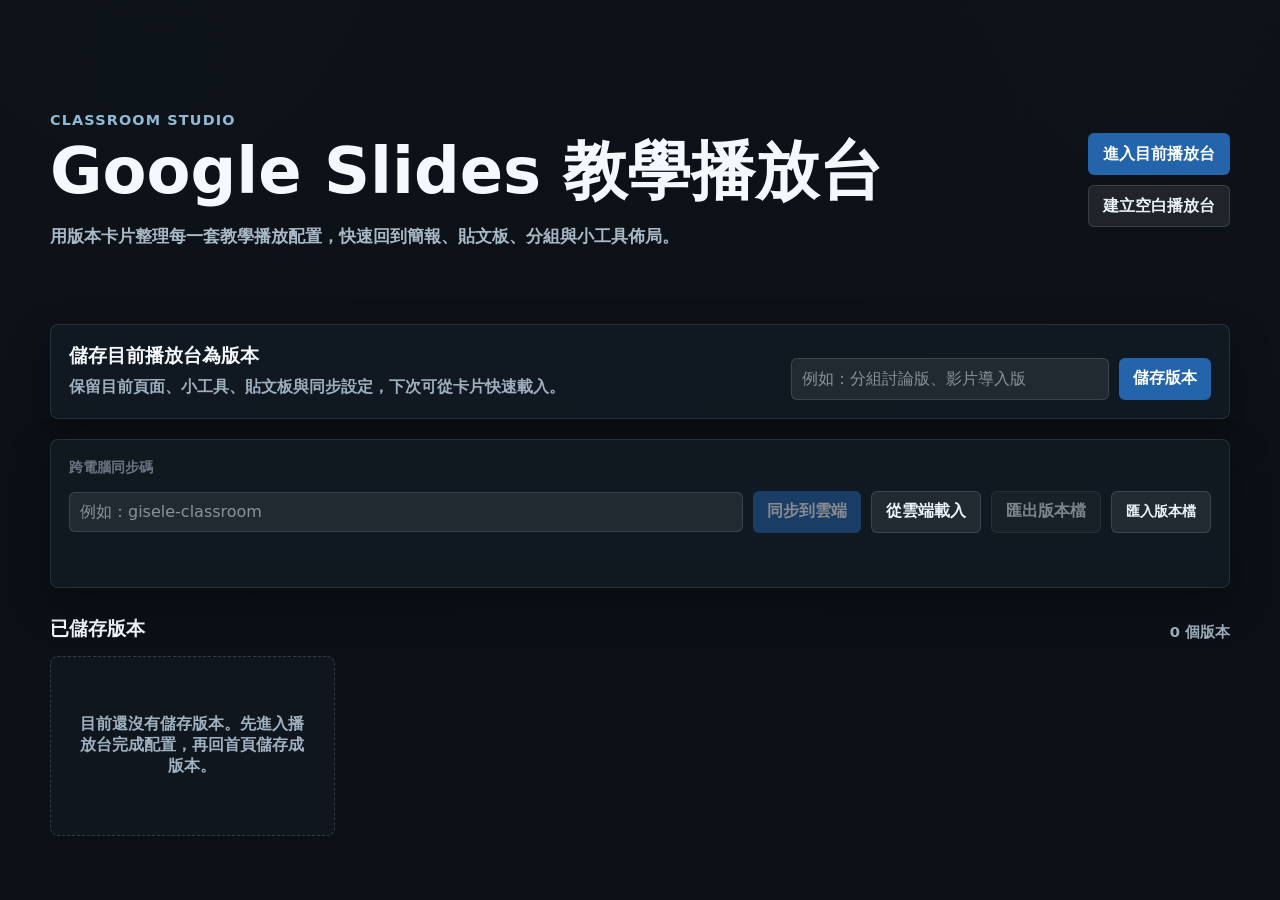
<file: 舊的/20260511/index.html>
<!doctype html>
<html lang="zh-Hant">
<head>
  <meta charset="utf-8">
  <meta name="viewport" content="width=device-width, initial-scale=1">
  <title>Google Slides 教學播放台</title>
  <link rel="icon" type="image/svg+xml" href="./favicon.svg">
  <link rel="stylesheet" href="./styles.css?v=20260509-hidden-widgets">
</head>
<body>
  <section id="home-view" class="home-view" aria-label="版本首頁">
    <div class="home-shell">
      <header class="home-hero">
        <div>
          <span class="home-kicker">Classroom Studio</span>
          <h1>Google Slides 教學播放台</h1>
          <p>用版本卡片整理每一套教學播放配置，快速回到簡報、貼文板、分組與小工具佈局。</p>
        </div>
        <div class="home-actions" aria-label="首頁主要操作">
          <button id="home-enter-studio" type="button">進入目前播放台</button>
          <button id="home-new-studio" class="secondary" type="button">建立空白播放台</button>
        </div>
      </header>

      <section class="home-save-panel" aria-label="儲存目前播放台">
        <div>
          <h2>儲存目前播放台為版本</h2>
          <p>保留目前頁面、小工具、貼文板與同步設定，下次可從卡片快速載入。</p>
        </div>
        <div class="home-save-controls">
          <input id="home-layout-name" type="text" placeholder="例如：分組討論版、影片導入版">
          <button id="home-save-layout" type="button">儲存版本</button>
        </div>
      </section>

      <section class="home-sync-panel" aria-label="版本同步與檔案">
        <label for="home-sync-code">跨電腦同步碼</label>
        <div class="home-sync-grid">
          <input id="home-sync-code" type="text" placeholder="例如：gisele-classroom">
          <button id="home-sync-layouts" type="button">同步到雲端</button>
          <button id="home-load-cloud-layouts" class="secondary" type="button">從雲端載入</button>
          <button id="home-export-layouts" class="secondary" type="button">匯出版本檔</button>
          <label class="home-import-button secondary" for="home-import-layouts">匯入版本檔</label>
          <input id="home-import-layouts" class="home-file-input" type="file" accept="application/json,.json">
        </div>
        <p id="home-version-message" class="home-message" aria-live="polite"></p>
      </section>

      <section class="home-version-section" aria-label="已儲存版本">
        <div class="home-section-head">
          <h2>已儲存版本</h2>
          <span id="home-version-count">0 個版本</span>
        </div>
        <div id="home-layout-grid" class="home-layout-grid"></div>
      </section>
    </div>
  </section>

  <main class="studio hidden">
    <section class="stage-column" aria-label="簡報播放區">
      <div id="slide-stage" class="slide-stage">
        <nav id="page-tabs" class="page-tabs" aria-label="頁面切換"></nav>
        <div id="empty-state" class="empty-state">
          <strong>Google Slides 教學播放台</strong>
          <span>從下方 slides 貼上簡報連結。</span>
        </div>
        <iframe id="slides-frame" title="Google Slides 簡報播放器" allowfullscreen></iframe>
        <section id="post-board-stage" class="post-board-stage hidden" aria-label="貼文板">
          <header class="post-board-hero">
            <div>
              <span class="post-board-kicker">Live Post Board</span>
              <h1 id="post-board-title">貼文板</h1>
              <p id="post-board-detail">參與者掃描 QR Code 後可以新增文字貼文或上傳圖片。</p>
            </div>
            <div class="post-board-join-card" id="post-board-join-card">
              <button id="post-board-qr-toggle" type="button" class="post-board-qr-toggle" title="顯示／隱藏 QR Code">QR Code</button>
              <div class="post-board-join-body">
                <span id="post-board-join-title" class="post-board-join-title"></span>
                <img id="post-board-qr" alt="貼文板 QR Code">
                <div class="post-board-join-footer">
                  <a id="post-board-link" href="#" target="_blank" rel="noreferrer">開啟投稿頁</a>
                  <button id="post-board-qr-expand" type="button" class="post-board-qr-expand" title="放大 QR Code">⛶</button>
                </div>
              </div>
            </div>
          </header>
          <div class="post-board-note-wrap">
            <div class="post-board-note-toolbar">
              <button type="button" class="note-cmd-btn" data-cmd="bold" title="粗體"><b>B</b></button>
              <button type="button" class="note-cmd-btn" data-cmd="italic" title="斜體"><i>I</i></button>
              <span class="note-tool-sep"></span>
              <button type="button" class="note-size-btn" data-size="2" title="小字">小</button>
              <button type="button" class="note-size-btn" data-size="3" title="中字">中</button>
              <button type="button" class="note-size-btn" data-size="5" title="大字">大</button>
              <button type="button" class="note-size-btn" data-size="7" title="特大字">特大</button>
              <span class="note-tool-sep"></span>
              <label class="note-color-wrap" title="文字顏色">
                <span>顏色</span>
                <input type="color" id="post-board-note-color" value="#1e252c">
              </label>
            </div>
            <div id="post-board-note" class="post-board-note" contenteditable="true" data-placeholder="點此輸入公告文字…"></div>
          </div>
          <div id="post-board-message" class="post-board-message" aria-live="polite"></div>
          <div id="post-board-grid" class="post-board-grid"></div>
        </section>
        <div id="post-board-qr-modal" class="post-board-qr-modal hidden" role="dialog" aria-modal="true">
          <div class="post-board-qr-modal-inner">
            <p id="post-board-qr-modal-title" class="post-board-qr-modal-title"></p>
            <img id="post-board-qr-modal-img" alt="貼文板 QR Code 大圖">
            <button id="post-board-qr-modal-close" type="button" class="post-board-qr-modal-close">關閉</button>
          </div>
        </div>
        <div id="slides-loading" class="slides-loading hidden" aria-live="polite">
          <div class="loading-box">
            <div class="spinner" aria-hidden="true"></div>
            <strong id="loading-title">正在載入簡報</strong>
            <span id="loading-detail">Google Slides 第一次載入可能需要 10-30 秒。</span>
            <div class="loading-actions">
              <button id="retry-slides" type="button">重新載入</button>
              <a id="loading-open-slides" class="link-button secondary disabled" href="#" target="_blank" rel="noreferrer">另開簡報</a>
            </div>
          </div>
        </div>
        <div id="snap-guides" class="snap-guides" aria-hidden="true"></div>

        <article id="timer-widget" class="widget timer-widget hidden" data-widget="timer" aria-label="計時器小工具">
          <button class="drag-handle" type="button" aria-label="拖曳計時器">⋮⋮</button>
          <div id="stage-timer-title" class="widget-label">Timer</div>
          <div id="stage-timer" class="stage-timer">05:00</div>
          <div id="stage-timer-note" class="stage-note">準備中</div>
          <div class="stage-timer-actions" aria-label="計時器控制">
            <button id="stage-timer-start" type="button">開始</button>
            <button id="stage-timer-pause" type="button">暫停</button>
            <button id="stage-timer-reset" type="button">重設</button>
          </div>
          <button class="resize-handle" type="button" aria-label="縮放計時器"></button>
        </article>

        <article id="clock-widget" class="widget clock-widget hidden" data-widget="clock" aria-label="現在時間小工具">
          <button class="drag-handle" type="button" aria-label="拖曳現在時間">⋮⋮</button>
          <div id="stage-clock-title" class="widget-label">Clock</div>
          <div id="stage-clock" class="stage-clock">--:--</div>
          <button class="resize-handle" type="button" aria-label="縮放現在時間"></button>
        </article>

        <article id="groups-widget" class="widget groups-widget hidden" data-widget="groups" aria-label="分組名單小工具">
          <button class="drag-handle" type="button" aria-label="拖曳分組名單">⋮⋮</button>
          <div id="stage-groups-title" class="widget-label">Groups</div>
          <div id="stage-groups" class="stage-groups"></div>
          <button class="resize-handle" type="button" aria-label="縮放分組名單"></button>
        </article>

        <article id="text-widget" class="widget text-widget hidden" data-widget="text" aria-label="文字框小工具">
          <button class="drag-handle" type="button" aria-label="拖曳文字框">⋮⋮</button>
          <div id="stage-text-box" class="stage-text-box">文字框</div>
          <button class="resize-handle" type="button" aria-label="縮放文字框"></button>
        </article>

        <article id="image-widget" class="widget image-widget hidden" data-widget="image" aria-label="圖片小工具">
          <button class="drag-handle" type="button" aria-label="拖曳圖片">⋮⋮</button>
          <div id="stage-image-title" class="widget-label">Image</div>
          <img id="stage-image" alt="">
          <div id="stage-image-empty" class="stage-empty">選擇圖片或貼上圖片網址</div>
          <button class="resize-handle" type="button" aria-label="縮放圖片"></button>
        </article>

        <article id="youtube-widget" class="widget youtube-widget hidden" data-widget="youtube" aria-label="YouTube 播放器小工具">
          <button class="drag-handle" type="button" aria-label="拖曳 YouTube 播放器">⋮⋮</button>
          <div id="stage-youtube-title" class="widget-label">YouTube</div>
          <div class="youtube-frame-wrap">
            <iframe id="youtube-frame" title="YouTube 播放器" allow="accelerometer; autoplay; clipboard-write; encrypted-media; gyroscope; picture-in-picture; web-share" allowfullscreen></iframe>
            <div id="stage-youtube-empty" class="stage-empty">貼上 YouTube 連結或影片 ID</div>
          </div>
          <button class="resize-handle" type="button" aria-label="縮放 YouTube 播放器"></button>
        </article>
      </div>
    </section>

    <aside class="control-tray" aria-label="小工具設定">
      <section id="slides-panel" class="tool-section" data-panel="slides">
        <h2>簡報</h2>
        <label for="slides-url">Google Slides 或 Google Drive PDF 連結</label>
        <textarea id="slides-url" rows="4" placeholder="https://docs.google.com/presentation/d/.../edit 或 https://drive.google.com/file/d/.../view"></textarea>
        <div class="button-row">
          <button id="load-slides" type="button">載入簡報</button>
          <button id="clear-slides" class="secondary" type="button">清除</button>
        </div>
        <button id="add-slides-widget" class="secondary" type="button">新增簡報小工具</button>
        <div class="button-row">
          <button id="switch-slides-mode" class="secondary" type="button">切換播放模式</button>
          <a id="open-slides" class="link-button secondary disabled" href="#" target="_blank" rel="noreferrer">另開簡報</a>
        </div>
        <a id="open-online-app" class="link-button secondary hidden" href="https://astrid0903.github.io/my-classroom-tools/" target="_blank" rel="noreferrer">開啟線上播放台</a>
        <p id="slides-debug" class="debug-link"></p>
        <p id="slides-message" class="hint" aria-live="polite">若一般連結看不到，請先在 Google Slides 設為「知道連結的人可檢視」。</p>
      </section>

      <section id="pages-panel" class="tool-section" data-panel="pages">
        <h2>頁面</h2>
        <label for="page-select">目前頁面</label>
        <select id="page-select"></select>
        <label for="page-name">頁面名稱</label>
        <input id="page-name" type="text" placeholder="例如：討論白板、影片頁">
        <div class="button-row">
          <button id="add-page" type="button">新增暗色頁面</button>
          <button id="add-post-board-page" class="secondary" type="button">新增貼文板</button>
          <button id="delete-page" class="danger" type="button">刪除目前頁面</button>
        </div>
        <label for="page-title-color">標題文字顏色</label>
        <div class="button-row">
          <input id="page-title-color" type="color" value="#1a2330">
          <button id="clear-page-title-color" class="secondary" type="button">清除顏色</button>
        </div>
        <label for="page-bg-color">背景顏色</label>
        <div class="button-row">
          <input id="page-bg-color" type="color" value="#080a0e">
          <button id="clear-page-bg" class="secondary" type="button">清除背景</button>
        </div>
        <div class="bg-swatches" id="bg-swatches">
          <button class="swatch" data-color="#ffffff" style="background:#ffffff" title="白色"></button>
          <button class="swatch" data-color="#f5f5f5" style="background:#f5f5f5" title="淺灰"></button>
          <button class="swatch" data-color="#e8edf2" style="background:#e8edf2" title="霧藍灰"></button>
          <button class="swatch" data-color="#fdf6ec" style="background:#fdf6ec" title="米白"></button>
          <button class="swatch" data-color="#eaf4e8" style="background:#eaf4e8" title="淺綠"></button>
          <button class="swatch" data-color="#e8f0fb" style="background:#e8f0fb" title="淺藍"></button>
          <button class="swatch" data-color="#fce8f0" style="background:#fce8f0" title="淺粉"></button>
          <button class="swatch" data-color="#1a1a2e" style="background:#1a1a2e" title="深藍黑"></button>
          <button class="swatch" data-color="#080a0e" style="background:#080a0e" title="近黑"></button>
        </div>
        <label for="page-bg-image-file">背景圖片（本機）</label>
        <input id="page-bg-image-file" type="file" accept="image/*">
        <div id="page-bg-opacity-row" class="hidden">
          <label for="page-bg-opacity">圖片透明度 <span id="page-bg-opacity-value">60</span>%</label>
          <input id="page-bg-opacity" type="range" min="10" max="100" value="60" step="5">
        </div>
        <p id="page-bg-status" class="hint" aria-live="polite"></p>
        <div id="post-board-controls" class="post-board-controls hidden">
          <label for="post-board-join-url">參與者投稿連結</label>
          <input id="post-board-join-url" type="text" readonly>
          <div class="button-row">
            <button id="copy-post-board-link" class="secondary" type="button">複製連結</button>
            <a id="open-post-board-link" class="link-button secondary" href="#" target="_blank" rel="noreferrer">開啟投稿頁</a>
          </div>
          <button id="export-obsidian" class="secondary" type="button">匯出 Obsidian 筆記</button>
        </div>
        <p id="page-message" class="hint" aria-live="polite">可新增暗色白板或貼文板；小工具只會顯示在目前頁面。</p>
      </section>

      <section id="timer-panel" class="tool-section" data-panel="timer">
        <div class="section-head">
          <h2>計時器</h2>
          <label class="switch">
            <input id="show-timer" type="checkbox">
            <span>顯示</span>
          </label>
        </div>
        <label for="timer-title">標題</label>
        <input id="timer-title" type="text" placeholder="例如：小組討論" value="Timer">
        <div class="time-grid">
          <label>
            分鐘
            <input id="timer-minutes" type="number" min="0" max="180" value="5">
          </label>
          <label>
            秒
            <input id="timer-seconds" type="number" min="0" max="59" value="0">
          </label>
        </div>
        <div class="button-row three">
          <button id="timer-start" type="button">開始</button>
          <button id="timer-pause" class="secondary" type="button">暫停</button>
          <button id="timer-reset" class="secondary" type="button">重設</button>
        </div>
      </section>

      <section id="clock-panel" class="tool-section" data-panel="clock">
        <div class="section-head">
          <h2>現在時間</h2>
          <label class="switch">
            <input id="show-clock" type="checkbox">
            <span>顯示</span>
          </label>
        </div>
        <label for="clock-title">標題</label>
        <input id="clock-title" type="text" placeholder="例如：現在時間" value="Clock">
      </section>

      <section id="groups-panel" class="tool-section" data-panel="groups">
        <div class="section-head">
          <h2>學員分組</h2>
          <label class="switch">
            <input id="show-groups" type="checkbox">
            <span>顯示</span>
          </label>
        </div>
        <label for="groups-title">顯示標題</label>
        <input id="groups-title" type="text" placeholder="例如：今日分組" value="Groups">
        <label for="student-list">學員名單</label>
        <textarea id="student-list" rows="7" placeholder="一行一位，也可以用逗號分隔"></textarea>
        <div class="group-controls">
          <label>
            分成幾組
            <input id="group-count" type="number" min="1" max="20" value="4">
          </label>
          <label class="switch shuffle-switch">
            <input id="shuffle-groups" type="checkbox" checked>
            <span>隨機</span>
          </label>
        </div>
        <div class="button-row">
          <button id="make-groups" type="button">產生分組</button>
          <button id="copy-groups" class="secondary" type="button">複製</button>
        </div>
        <div class="manual-groups">
          <div class="section-head">
            <h3>手動分組</h3>
            <button id="build-manual-groups" class="secondary compact-button" type="button">建立欄位</button>
          </div>
          <div id="manual-groups-list" class="manual-groups-list"></div>
          <button id="apply-manual-groups" class="secondary" type="button">套用手動名單</button>
        </div>
        <div id="groups-output" class="groups-output" aria-live="polite"></div>
      </section>

      <section id="text-panel" class="tool-section" data-panel="text">
        <div class="section-head">
          <h2>文字框</h2>
          <label class="switch">
            <input id="show-text-box" type="checkbox">
            <span>顯示</span>
          </label>
        </div>
        <label for="text-box-content">文字內容</label>
        <textarea id="text-box-content" rows="4" placeholder="輸入要顯示在簡報上的文字">文字框</textarea>
        <div class="text-controls">
          <label>
            字體大小
            <input id="text-box-size" type="number" min="8" max="320" step="1" value="44" inputmode="numeric">
          </label>
          <label>
            顏色
            <input id="text-box-color" type="color" value="#ffffff">
          </label>
        </div>
        <label for="text-box-align">文字對齊</label>
        <select id="text-box-align">
          <option value="left">靠左</option>
          <option value="center" selected>置中</option>
          <option value="right">靠右</option>
        </select>
      </section>

      <section id="image-panel" class="tool-section" data-panel="image">
        <div class="section-head">
          <h2>圖片</h2>
          <label class="switch">
            <input id="show-image" type="checkbox">
            <span>顯示</span>
          </label>
        </div>
        <label for="image-title">標題</label>
        <input id="image-title" type="text" placeholder="例如：範例圖片" value="Image">
        <label for="image-url">圖片網址</label>
        <input id="image-url" type="text" placeholder="https://...jpg">
        <label for="image-file">或選擇本機圖片</label>
        <input id="image-file" type="file" accept="image/*">
        <div class="button-row">
          <button id="load-image" type="button">載入圖片</button>
          <button id="clear-image" class="secondary" type="button">清除圖片</button>
        </div>
        <p id="image-message" class="hint" aria-live="polite"></p>
      </section>

      <section id="youtube-panel" class="tool-section" data-panel="youtube">
        <div class="section-head">
          <h2>YouTube</h2>
          <label class="switch">
            <input id="show-youtube" type="checkbox">
            <span>顯示</span>
          </label>
        </div>
        <label for="youtube-title">標題</label>
        <input id="youtube-title" type="text" placeholder="例如：示範影片" value="YouTube">
        <label for="youtube-url">YouTube 連結或影片 ID</label>
        <input id="youtube-url" type="text" placeholder="https://www.youtube.com/watch?v=...">
        <div class="button-row">
          <button id="load-youtube" type="button">載入影片</button>
          <button id="clear-youtube" class="secondary" type="button">清除影片</button>
        </div>
        <a id="open-youtube" class="link-button secondary disabled" href="#" target="_blank" rel="noreferrer">另開影片</a>
        <p id="youtube-message" class="hint" aria-live="polite"></p>
      </section>

      <section id="layouts-panel" class="tool-section" data-panel="layouts">
        <h2>儲存版本</h2>
        <label for="layout-name">版本名稱</label>
        <input id="layout-name" type="text" placeholder="例如：分組討論版、影片導入版">
        <button id="save-layout" type="button">儲存目前設定</button>
        <label for="saved-layouts">已儲存版本</label>
        <select id="saved-layouts"></select>
        <div class="button-row">
          <button id="load-layout" class="secondary" type="button">載入選取版本</button>
          <button id="delete-layout" class="danger" type="button">刪除選取版本</button>
        </div>
        <div class="button-row">
          <button id="export-layouts" class="secondary" type="button">匯出版本檔</button>
          <button id="sync-layouts" type="button">同步到雲端</button>
        </div>
        <label for="import-layouts">匯入版本檔</label>
        <input id="import-layouts" type="file" accept="application/json,.json">
        <label for="sync-code">跨電腦同步碼</label>
        <input id="sync-code" type="text" placeholder="例如：gisele-classroom">
        <button id="load-cloud-layouts" class="secondary" type="button">從雲端載入</button>
        <p id="layout-message" class="hint" aria-live="polite"></p>
      </section>

      <section id="arrange-panel" class="tool-section" data-panel="arrange">
        <h2>排列小工具</h2>
        <button id="clear-widget-selection" class="secondary" type="button">取消全部選取</button>
        <div class="button-row">
          <button id="align-left-widgets" class="secondary" type="button">靠左對齊</button>
          <button id="align-center-widgets" class="secondary" type="button">置中</button>
        </div>
        <button id="align-right-widgets" class="secondary" type="button">靠右對齊</button>
        <div class="button-row">
          <button id="distribute-horizontal-widgets" type="button">水平平均分配</button>
          <button id="distribute-vertical-widgets" type="button">垂直平均分配</button>
        </div>
        <p id="arrange-message" class="hint" aria-live="polite">點小工具可選取，再點一次取消；按住 Ctrl 或 Command 可多選。</p>
      </section>
    </aside>

    <nav class="tool-dock" aria-label="小工具列">
      <button class="dock-item" type="button" data-tool="slides" aria-label="簡報設定">
        <span class="dock-icon">▣</span>
        <span>slides</span>
      </button>
      <button class="dock-item" type="button" data-tool="pages" aria-label="頁面">
        <span class="dock-icon">▥</span>
        <span>pages</span>
      </button>
      <button class="dock-item" type="button" data-tool="slides-widget" aria-label="簡報小工具">
        <span class="dock-icon">▣</span>
        <span>deck</span>
      </button>
      <button class="dock-item" type="button" data-tool="timer" aria-label="計時器">
        <span class="dock-icon">◷</span>
        <span>timer</span>
      </button>
      <button class="dock-item" type="button" data-tool="clock" aria-label="現在時間">
        <span class="dock-icon">◴</span>
        <span>clock</span>
      </button>
      <button class="dock-item more-tool hidden" type="button" data-tool="groups" aria-label="學員分組">
        <span class="dock-icon">▦</span>
        <span>groups</span>
      </button>
      <button class="dock-item" type="button" data-tool="text" aria-label="文字框">
        <span class="dock-icon">Aa</span>
        <span>text</span>
      </button>
      <button class="dock-item more-tool hidden" type="button" data-tool="image" aria-label="圖片">
        <span class="dock-icon">▧</span>
        <span>image</span>
      </button>
      <button class="dock-item more-tool hidden" type="button" data-tool="youtube" aria-label="YouTube 播放器">
        <span class="dock-icon">▶</span>
        <span>video</span>
      </button>
      <button class="dock-item more-tool hidden" type="button" data-tool="layouts" aria-label="儲存版本">
        <span class="dock-icon">▤</span>
        <span>versions</span>
      </button>
      <button class="dock-item more-tool hidden" type="button" data-tool="arrange" aria-label="排列小工具">
        <span class="dock-icon">⇆</span>
        <span>arrange</span>
      </button>
      <button class="dock-item more-tool hidden" type="button" data-tool="qr" aria-label="QR Code">
        <span class="dock-icon">▦</span>
        <span>qr</span>
      </button>
      <button id="more-tools" class="dock-item" type="button" aria-label="展開更多小工具" aria-expanded="false">
        <span class="dock-icon">⋯</span>
        <span>more</span>
      </button>
      <button id="hidden-widgets-button" class="dock-item" type="button" aria-label="隱藏小工具清單" aria-expanded="false">
        <span class="dock-icon">◌</span>
        <span>hidden</span>
      </button>
      <button id="fullscreen-button" class="dock-item" type="button" aria-label="全螢幕播放">
        <span class="dock-icon">⛶</span>
        <span>full</span>
      </button>
      <button id="hide-widgets" class="dock-item" type="button" aria-label="關閉所有小工具">
        <span class="dock-icon">×</span>
        <span>clear</span>
      </button>
      <button id="collapse-dock" class="dock-item" type="button" aria-label="收合工具列">
        <span class="dock-icon">⌄</span>
        <span>hide</span>
      </button>
      <div id="hidden-widget-popover" class="hidden-widget-popover hidden" aria-label="隱藏小工具清單">
        <div class="hidden-widget-head">
          <strong>已建立小工具</strong>
          <div class="hidden-widget-actions">
            <button id="show-all-created-widgets" class="secondary" type="button">顯示全部</button>
            <button id="hide-all-created-widgets" class="secondary" type="button">隱藏全部</button>
          </div>
        </div>
        <div id="hidden-widget-list" class="hidden-widget-list"></div>
      </div>
    </nav>
    <button id="expand-dock" class="dock-mini hidden" type="button" aria-label="展開工具列">工具</button>
  </main>

  <section id="participant-view" class="participant-view hidden" aria-label="貼文板">

    <!-- 看板畫面（預設） -->
    <div id="participant-board-screen" class="participant-screen">
      <main class="participant-shell">
        <header class="participant-head">
          <span>Classroom Post Board</span>
          <h1 id="participant-title">貼文板</h1>
        </header>
      </main>
      <div id="participant-note" class="participant-note"></div>
      <div id="participant-board-body" class="participant-board-body"></div>
      <button id="participant-open-form" class="participant-fab" type="button">✏ 新增貼文</button>
    </div>

    <!-- 投稿表單畫面 -->
    <div id="participant-form-screen" class="participant-screen hidden">
      <header class="participant-form-head">
        <button id="participant-back" type="button" class="participant-back-btn">← 返回看板</button>
        <span id="participant-form-title">新增貼文</span>
      </header>
      <main class="participant-shell">
        <form id="participant-form" class="participant-form">
          <label for="participant-name">名稱</label>
          <input id="participant-name" type="text" maxlength="40" placeholder="可填座號、組別或暱稱">
          <div id="participant-section-row">
            <label for="participant-section">投稿區段</label>
            <select id="participant-section"></select>
          </div>
          <label for="participant-content">貼文內容</label>
          <textarea id="participant-content" rows="5" maxlength="600" placeholder="寫下你的想法、問題或回饋"></textarea>
          <label for="participant-image">上傳圖片</label>
          <input id="participant-image" type="file" accept="image/*">
          <button id="participant-submit" type="submit">送出貼文</button>
          <p id="participant-message" class="hint" aria-live="polite"></p>
        </form>
      </main>
    </div>

  </section>

  <div id="post-edit-modal" class="post-edit-modal hidden" role="dialog" aria-modal="true" aria-label="編輯貼文">
    <div class="post-edit-dialog">
      <h3>編輯貼文</h3>
      <label for="post-edit-section" id="post-edit-section-label">區段</label>
      <select id="post-edit-section"></select>
      <label for="post-edit-author">名稱</label>
      <input id="post-edit-author" type="text" maxlength="40">
      <label for="post-edit-content">內容</label>
      <textarea id="post-edit-content" maxlength="600" rows="5"></textarea>
      <div class="button-row">
        <button id="post-edit-save" type="button">儲存</button>
        <button id="post-edit-cancel" class="secondary" type="button">取消</button>
      </div>
      <p id="post-edit-message" class="hint" aria-live="polite"></p>
    </div>
  </div>

  <div id="prompt-modal" class="post-edit-modal hidden" role="dialog" aria-modal="true" aria-label="輸入">
    <div class="post-edit-dialog post-simple-dialog">
      <h3 id="prompt-modal-title">輸入</h3>
      <input id="prompt-modal-input" type="text" maxlength="40">
      <div class="button-row">
        <button id="prompt-modal-ok" type="button">確定</button>
        <button id="prompt-modal-cancel" class="secondary" type="button">取消</button>
      </div>
    </div>
  </div>

  <div id="confirm-modal" class="post-edit-modal hidden" role="dialog" aria-modal="true" aria-label="確認">
    <div class="post-edit-dialog post-simple-dialog">
      <p id="confirm-modal-message" class="confirm-modal-message"></p>
      <div class="button-row">
        <button id="confirm-modal-ok" class="danger" type="button">確定刪除</button>
        <button id="confirm-modal-cancel" class="secondary" type="button">取消</button>
      </div>
    </div>
  </div>

  <div id="image-viewer" class="image-viewer hidden" role="dialog" aria-modal="true" aria-label="貼文圖片預覽">
    <div class="image-viewer-bar">
      <a id="image-viewer-download" class="link-button" href="#" download="貼文圖片.jpg">下載圖片</a>
      <button id="image-viewer-close" type="button">關閉</button>
    </div>
    <div class="image-viewer-zoom-wrap">
      <span class="image-viewer-zoom-label">縮放</span>
      <input id="image-viewer-zoom" type="range" min="25" max="300" step="5" value="100">
      <span id="image-viewer-zoom-value">100%</span>
    </div>
    <div class="image-viewer-scroll">
      <img id="image-viewer-img" alt="貼文圖片預覽">
    </div>
  </div>

  <div id="settings-backdrop" class="settings-backdrop hidden"></div>
  <script src="./script.js?v=20260509-drive-pdf"></script>
</body>
</html>
</file>
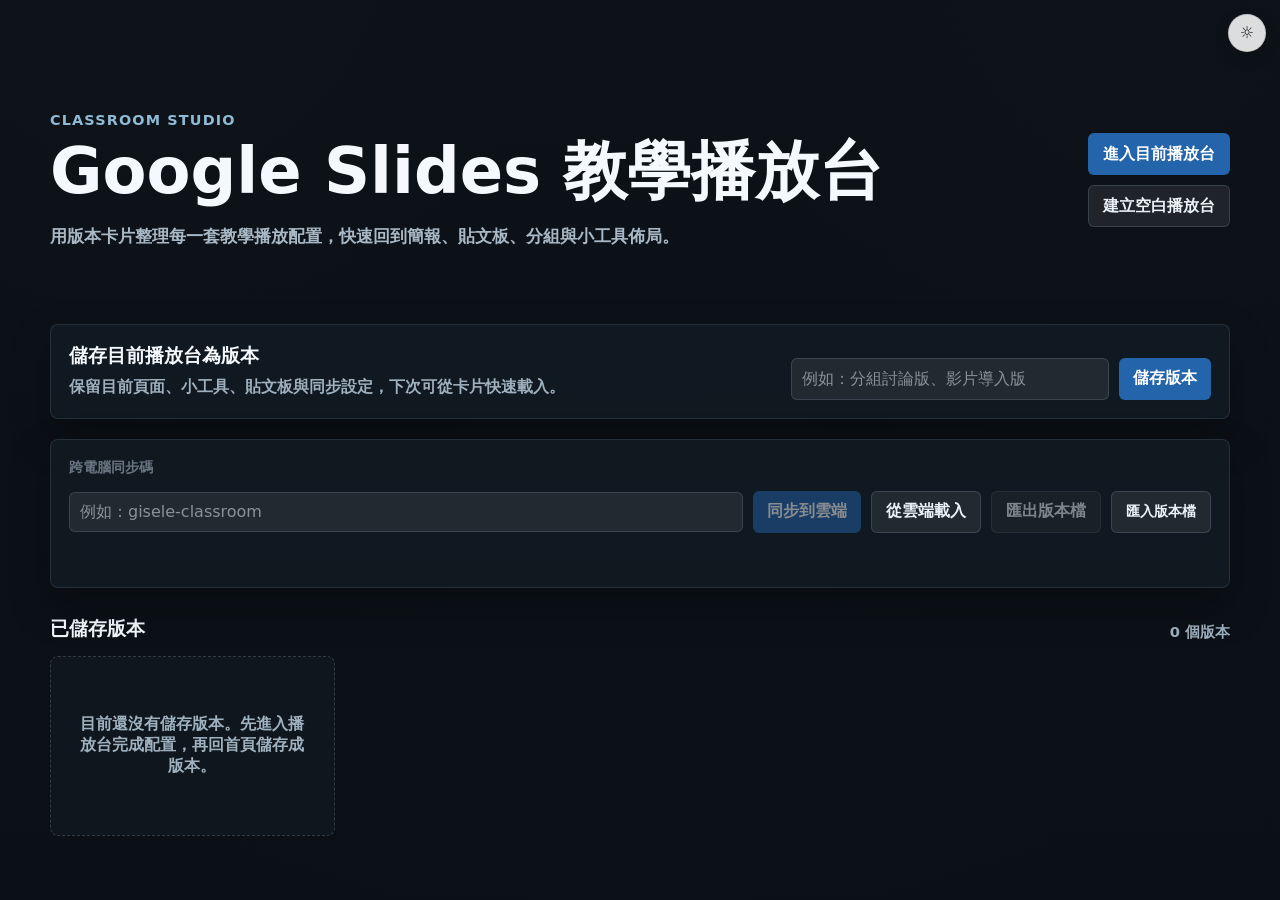
<file: 舊的/index拷貝.html>
<!doctype html>
<html lang="zh-Hant">
<head>
  <meta charset="utf-8">
  <meta name="viewport" content="width=device-width, initial-scale=1">
  <title>Google Slides 教學播放台</title>
  <link rel="icon" type="image/svg+xml" href="./favicon.svg">
  <link rel="stylesheet" href="./styles.css?v=20260509-hidden-widgets">
  <link rel="stylesheet" href="./styles-dark.css?v=20260510-dark">
  <script>
    (function () {
      try {
        var saved = localStorage.getItem('classroom-theme');
        if (saved === 'dark' || saved === 'light') {
          document.documentElement.setAttribute('data-pre-theme', saved);
        }
      } catch (e) {}
    })();
  </script>
</head>
<body>
  <button id="theme-toggle" class="theme-toggle" type="button" aria-label="切換暗色主題" title="切換暗色主題">
    <span class="sun" aria-hidden="true">☼</span>
    <span class="moon" aria-hidden="true">☾</span>
  </button>
  <div id="session-bar" class="session-bar hidden" aria-label="Session 狀態">
    <span class="session-dot" aria-hidden="true"></span>
    <span class="session-label">SESSION</span>
    <span class="session-sep">·</span>
    <span id="session-clock" class="session-clock">--:--</span>
    <span class="session-sep">·</span>
    <kbd class="session-kbd">⌘K</kbd>
  </div>
  <script>
    (function () {
      var key = 'classroom-theme';
      var pre = document.documentElement.getAttribute('data-pre-theme');
      var theme = pre || (window.matchMedia && window.matchMedia('(prefers-color-scheme: dark)').matches ? 'dark' : 'light');
      document.body.setAttribute('data-theme', theme);
      document.documentElement.removeAttribute('data-pre-theme');
      document.getElementById('theme-toggle').addEventListener('click', function () {
        var cur = document.body.getAttribute('data-theme') === 'dark' ? 'light' : 'dark';
        document.body.setAttribute('data-theme', cur);
        try { localStorage.setItem(key, cur); } catch (e) {}
      });
    })();
  </script>
  <section id="home-view" class="home-view" aria-label="版本首頁">
    <div class="home-shell">
      <header class="home-hero">
        <div>
          <span class="home-kicker">Classroom Studio</span>
          <h1>Google Slides 教學播放台</h1>
          <p>用版本卡片整理每一套教學播放配置，快速回到簡報、貼文板、分組與小工具佈局。</p>
        </div>
        <div class="home-actions" aria-label="首頁主要操作">
          <button id="home-enter-studio" type="button">進入目前播放台</button>
          <button id="home-new-studio" class="secondary" type="button">建立空白播放台</button>
        </div>
      </header>

      <section class="home-save-panel" aria-label="儲存目前播放台">
        <div>
          <h2>儲存目前播放台為版本</h2>
          <p>保留目前頁面、小工具、貼文板與同步設定，下次可從卡片快速載入。</p>
        </div>
        <div class="home-save-controls">
          <input id="home-layout-name" type="text" placeholder="例如：分組討論版、影片導入版">
          <button id="home-save-layout" type="button">儲存版本</button>
        </div>
      </section>

      <section class="home-sync-panel" aria-label="版本同步與檔案">
        <label for="home-sync-code">跨電腦同步碼</label>
        <div class="home-sync-grid">
          <input id="home-sync-code" type="text" placeholder="例如：gisele-classroom">
          <button id="home-sync-layouts" type="button">同步到雲端</button>
          <button id="home-load-cloud-layouts" class="secondary" type="button">從雲端載入</button>
          <button id="home-export-layouts" class="secondary" type="button">匯出版本檔</button>
          <label class="home-import-button secondary" for="home-import-layouts">匯入版本檔</label>
          <input id="home-import-layouts" class="home-file-input" type="file" accept="application/json,.json">
        </div>
        <p id="home-version-message" class="home-message" aria-live="polite"></p>
      </section>

      <section class="home-version-section" aria-label="已儲存版本">
        <div class="home-section-head">
          <h2>已儲存版本</h2>
          <span id="home-version-count">0 個版本</span>
        </div>
        <div id="home-layout-grid" class="home-layout-grid"></div>
      </section>
    </div>
  </section>

  <nav id="side-rail" class="side-rail hidden" aria-label="工具導覽">
    <div class="rail-brand" aria-hidden="true">播</div>
    <button class="rail-btn" type="button" data-rail="slides" aria-label="簡報"><span>▣</span></button>
    <button class="rail-btn" type="button" data-rail="pages" aria-label="頁面"><span>▥</span></button>
    <button class="rail-btn" type="button" data-rail="timer" aria-label="計時器"><span>◷</span></button>
    <button class="rail-btn" type="button" data-rail="clock" aria-label="現在時間"><span>◴</span></button>
    <button class="rail-btn" type="button" data-rail="text" aria-label="文字框"><span>Aa</span></button>
    <button class="rail-btn" type="button" data-rail="groups" aria-label="分組"><span>▦</span></button>
    <button class="rail-btn" type="button" data-rail="image" aria-label="圖片"><span>▧</span></button>
    <button class="rail-btn" type="button" data-rail="youtube" aria-label="YouTube"><span>▶</span></button>
    <button class="rail-btn" type="button" data-rail="layouts" aria-label="儲存版本"><span>▤</span></button>
    <button class="rail-btn" type="button" data-rail="arrange" aria-label="排列小工具"><span>⇆</span></button>
    <div class="rail-spacer"></div>
    <button class="rail-btn" type="button" id="rail-fullscreen" aria-label="全螢幕"><span>⛶</span></button>
  </nav>
  <main class="studio hidden">
    <section class="stage-column" aria-label="簡報播放區">
      <div id="slide-stage" class="slide-stage">
        <nav id="page-tabs" class="page-tabs" aria-label="頁面切換"></nav>
        <div id="empty-state" class="empty-state">
          <strong>Google Slides 教學播放台</strong>
          <span>從下方 slides 貼上簡報連結。</span>
        </div>
        <iframe id="slides-frame" title="Google Slides 簡報播放器" allowfullscreen></iframe>
        <section id="post-board-stage" class="post-board-stage hidden" aria-label="貼文板">
          <header class="post-board-hero">
            <div>
              <span class="post-board-kicker">Live Post Board</span>
              <h1 id="post-board-title">貼文板</h1>
              <p id="post-board-detail">參與者掃描 QR Code 後可以新增文字貼文或上傳圖片。</p>
            </div>
            <div class="post-board-join-card" id="post-board-join-card">
              <button id="post-board-qr-toggle" type="button" class="post-board-qr-toggle" title="顯示／隱藏 QR Code">QR Code</button>
              <div class="post-board-join-body">
                <span id="post-board-join-title" class="post-board-join-title"></span>
                <img id="post-board-qr" alt="貼文板 QR Code">
                <div class="post-board-join-footer">
                  <a id="post-board-link" href="#" target="_blank" rel="noreferrer">開啟投稿頁</a>
                  <button id="post-board-qr-expand" type="button" class="post-board-qr-expand" title="放大 QR Code">⛶</button>
                </div>
              </div>
            </div>
          </header>
          <div class="post-board-note-wrap">
            <div class="post-board-note-toolbar">
              <button type="button" class="note-cmd-btn" data-cmd="bold" title="粗體"><b>B</b></button>
              <button type="button" class="note-cmd-btn" data-cmd="italic" title="斜體"><i>I</i></button>
              <span class="note-tool-sep"></span>
              <button type="button" class="note-size-btn" data-size="2" title="小字">小</button>
              <button type="button" class="note-size-btn" data-size="3" title="中字">中</button>
              <button type="button" class="note-size-btn" data-size="5" title="大字">大</button>
              <button type="button" class="note-size-btn" data-size="7" title="特大字">特大</button>
              <span class="note-tool-sep"></span>
              <label class="note-color-wrap" title="文字顏色">
                <span>顏色</span>
                <input type="color" id="post-board-note-color" value="#1e252c">
              </label>
            </div>
            <div id="post-board-note" class="post-board-note" contenteditable="true" data-placeholder="點此輸入公告文字…"></div>
          </div>
          <div id="post-board-message" class="post-board-message" aria-live="polite"></div>
          <div id="post-board-grid" class="post-board-grid"></div>
        </section>
        <div id="post-board-qr-modal" class="post-board-qr-modal hidden" role="dialog" aria-modal="true">
          <div class="post-board-qr-modal-inner">
            <p id="post-board-qr-modal-title" class="post-board-qr-modal-title"></p>
            <img id="post-board-qr-modal-img" alt="貼文板 QR Code 大圖">
            <button id="post-board-qr-modal-close" type="button" class="post-board-qr-modal-close">關閉</button>
          </div>
        </div>
        <div id="slides-loading" class="slides-loading hidden" aria-live="polite">
          <div class="loading-box">
            <div class="spinner" aria-hidden="true"></div>
            <strong id="loading-title">正在載入簡報</strong>
            <span id="loading-detail">Google Slides 第一次載入可能需要 10-30 秒。</span>
            <div class="loading-actions">
              <button id="retry-slides" type="button">重新載入</button>
              <a id="loading-open-slides" class="link-button secondary disabled" href="#" target="_blank" rel="noreferrer">另開簡報</a>
            </div>
          </div>
        </div>
        <div id="snap-guides" class="snap-guides" aria-hidden="true"></div>

        <article id="timer-widget" class="widget timer-widget hidden" data-widget="timer" aria-label="計時器小工具">
          <button class="drag-handle" type="button" aria-label="拖曳計時器">⋮⋮</button>
          <div id="stage-timer-title" class="widget-label">Timer</div>
          <div id="stage-timer" class="stage-timer">05:00</div>
          <div id="stage-timer-note" class="stage-note">準備中</div>
          <div class="stage-timer-actions" aria-label="計時器控制">
            <button id="stage-timer-start" type="button">開始</button>
            <button id="stage-timer-pause" type="button">暫停</button>
            <button id="stage-timer-reset" type="button">重設</button>
          </div>
          <button class="resize-handle" type="button" aria-label="縮放計時器"></button>
        </article>

        <article id="clock-widget" class="widget clock-widget hidden" data-widget="clock" aria-label="現在時間小工具">
          <button class="drag-handle" type="button" aria-label="拖曳現在時間">⋮⋮</button>
          <div id="stage-clock-title" class="widget-label">Clock</div>
          <div id="stage-clock" class="stage-clock">--:--</div>
          <button class="resize-handle" type="button" aria-label="縮放現在時間"></button>
        </article>

        <article id="groups-widget" class="widget groups-widget hidden" data-widget="groups" aria-label="分組名單小工具">
          <button class="drag-handle" type="button" aria-label="拖曳分組名單">⋮⋮</button>
          <div id="stage-groups-title" class="widget-label">Groups</div>
          <div id="stage-groups" class="stage-groups"></div>
          <button class="resize-handle" type="button" aria-label="縮放分組名單"></button>
        </article>

        <article id="text-widget" class="widget text-widget hidden" data-widget="text" aria-label="文字框小工具">
          <button class="drag-handle" type="button" aria-label="拖曳文字框">⋮⋮</button>
          <div id="stage-text-box" class="stage-text-box">文字框</div>
          <button class="resize-handle" type="button" aria-label="縮放文字框"></button>
        </article>

        <article id="image-widget" class="widget image-widget hidden" data-widget="image" aria-label="圖片小工具">
          <button class="drag-handle" type="button" aria-label="拖曳圖片">⋮⋮</button>
          <div id="stage-image-title" class="widget-label">Image</div>
          <img id="stage-image" alt="">
          <div id="stage-image-empty" class="stage-empty">選擇圖片或貼上圖片網址</div>
          <button class="resize-handle" type="button" aria-label="縮放圖片"></button>
        </article>

        <article id="youtube-widget" class="widget youtube-widget hidden" data-widget="youtube" aria-label="YouTube 播放器小工具">
          <button class="drag-handle" type="button" aria-label="拖曳 YouTube 播放器">⋮⋮</button>
          <div id="stage-youtube-title" class="widget-label">YouTube</div>
          <div class="youtube-frame-wrap">
            <iframe id="youtube-frame" title="YouTube 播放器" allow="accelerometer; autoplay; clipboard-write; encrypted-media; gyroscope; picture-in-picture; web-share" allowfullscreen></iframe>
            <div id="stage-youtube-empty" class="stage-empty">貼上 YouTube 連結或影片 ID</div>
          </div>
          <button class="resize-handle" type="button" aria-label="縮放 YouTube 播放器"></button>
        </article>
      </div>
    </section>

    <aside class="control-tray" aria-label="小工具設定">
      <section id="slides-panel" class="tool-section" data-panel="slides">
        <h2>簡報</h2>
        <label for="slides-url">Google Slides 或 Google Drive PDF 連結</label>
        <textarea id="slides-url" rows="4" placeholder="https://docs.google.com/presentation/d/.../edit 或 https://drive.google.com/file/d/.../view"></textarea>
        <div class="button-row">
          <button id="load-slides" type="button">載入簡報</button>
          <button id="clear-slides" class="secondary" type="button">清除</button>
        </div>
        <button id="add-slides-widget" class="secondary" type="button">新增簡報小工具</button>
        <div class="button-row">
          <button id="switch-slides-mode" class="secondary" type="button">切換播放模式</button>
          <a id="open-slides" class="link-button secondary disabled" href="#" target="_blank" rel="noreferrer">另開簡報</a>
        </div>
        <a id="open-online-app" class="link-button secondary hidden" href="https://astrid0903.github.io/my-classroom-tools/" target="_blank" rel="noreferrer">開啟線上播放台</a>
        <p id="slides-debug" class="debug-link"></p>
        <p id="slides-message" class="hint" aria-live="polite">若一般連結看不到，請先在 Google Slides 設為「知道連結的人可檢視」。</p>
      </section>

      <section id="pages-panel" class="tool-section pages-panel" data-panel="pages">
        <div class="section-head">
          <h2>頁面</h2>
          <span class="panel-kicker">PAGES</span>
        </div>

        <div class="panel-group">
          <div class="panel-group-head">頁面</div>
          <label for="page-select">目前頁面</label>
          <select id="page-select"></select>
          <label for="page-name">頁面名稱</label>
          <input id="page-name" type="text" placeholder="例如：討論白板、影片頁">
          <div class="button-row three">
            <button id="add-page" type="button">＋ 暗色頁</button>
            <button id="add-post-board-page" class="secondary" type="button">＋ 貼文板</button>
            <button id="delete-page" class="danger" type="button">刪除</button>
          </div>
        </div>

        <div class="panel-group">
          <div class="panel-group-head">標題與背景</div>
          <label for="page-title-color">標題文字顏色</label>
          <div class="button-row">
            <input id="page-title-color" type="color" value="#1a2330">
            <button id="clear-page-title-color" class="secondary" type="button">清除顏色</button>
          </div>
          <label for="page-bg-color">背景顏色</label>
          <div class="button-row">
            <input id="page-bg-color" type="color" value="#080a0e">
            <button id="clear-page-bg" class="secondary" type="button">清除背景</button>
          </div>
          <div class="bg-swatches" id="bg-swatches">
            <button class="swatch" data-color="#ffffff" style="background:#ffffff" title="白色"></button>
            <button class="swatch" data-color="#f5f5f5" style="background:#f5f5f5" title="淺灰"></button>
            <button class="swatch" data-color="#e8edf2" style="background:#e8edf2" title="霧藍灰"></button>
            <button class="swatch" data-color="#fdf6ec" style="background:#fdf6ec" title="米白"></button>
            <button class="swatch" data-color="#eaf4e8" style="background:#eaf4e8" title="淺綠"></button>
            <button class="swatch" data-color="#e8f0fb" style="background:#e8f0fb" title="淺藍"></button>
            <button class="swatch" data-color="#fce8f0" style="background:#fce8f0" title="淺粉"></button>
            <button class="swatch" data-color="#1a1a2e" style="background:#1a1a2e" title="深藍黑"></button>
            <button class="swatch" data-color="#080a0e" style="background:#080a0e" title="近黑"></button>
          </div>
          <label for="page-bg-image-file">背景圖片（本機）</label>
          <input id="page-bg-image-file" type="file" accept="image/*">
          <div id="page-bg-opacity-row" class="hidden">
            <label for="page-bg-opacity">圖片透明度 <span id="page-bg-opacity-value">60</span>%</label>
            <input id="page-bg-opacity" type="range" min="10" max="100" value="60" step="5">
          </div>
          <p id="page-bg-status" class="hint" aria-live="polite"></p>
        </div>

        <div id="post-board-controls" class="post-board-controls panel-group hidden">
          <div class="panel-group-head">貼文板</div>
          <label for="post-board-join-url">參與者投稿連結</label>
          <input id="post-board-join-url" type="text" readonly>
          <div class="button-row">
            <button id="copy-post-board-link" class="secondary" type="button">複製連結</button>
            <a id="open-post-board-link" class="link-button secondary" href="#" target="_blank" rel="noreferrer">開啟投稿頁</a>
          </div>
          <button id="export-obsidian" class="secondary" type="button">匯出 Obsidian 筆記</button>
        </div>

        <p id="page-message" class="hint" aria-live="polite">可新增暗色白板或貼文板；小工具只會顯示在目前頁面。</p>
      </section>

      <section id="timer-panel" class="tool-section" data-panel="timer">
        <div class="section-head">
          <h2>計時器</h2>
          <label class="switch">
            <input id="show-timer" type="checkbox">
            <span>顯示</span>
          </label>
        </div>
        <label for="timer-title">標題</label>
        <input id="timer-title" type="text" placeholder="例如：小組討論" value="Timer">
        <div class="time-grid">
          <label>
            分鐘
            <input id="timer-minutes" type="number" min="0" max="180" value="5">
          </label>
          <label>
            秒
            <input id="timer-seconds" type="number" min="0" max="59" value="0">
          </label>
        </div>
        <div class="button-row three">
          <button id="timer-start" type="button">開始</button>
          <button id="timer-pause" class="secondary" type="button">暫停</button>
          <button id="timer-reset" class="secondary" type="button">重設</button>
        </div>
      </section>

      <section id="clock-panel" class="tool-section" data-panel="clock">
        <div class="section-head">
          <h2>現在時間</h2>
          <label class="switch">
            <input id="show-clock" type="checkbox">
            <span>顯示</span>
          </label>
        </div>
        <label for="clock-title">標題</label>
        <input id="clock-title" type="text" placeholder="例如：現在時間" value="Clock">
      </section>

      <section id="groups-panel" class="tool-section" data-panel="groups">
        <div class="section-head">
          <h2>學員分組</h2>
          <label class="switch">
            <input id="show-groups" type="checkbox">
            <span>顯示</span>
          </label>
        </div>
        <label for="groups-title">顯示標題</label>
        <input id="groups-title" type="text" placeholder="例如：今日分組" value="Groups">
        <label for="student-list">學員名單</label>
        <textarea id="student-list" rows="7" placeholder="一行一位，也可以用逗號分隔"></textarea>
        <div class="group-controls">
          <label>
            分成幾組
            <input id="group-count" type="number" min="1" max="20" value="4">
          </label>
          <label class="switch shuffle-switch">
            <input id="shuffle-groups" type="checkbox" checked>
            <span>隨機</span>
          </label>
        </div>
        <div class="button-row">
          <button id="make-groups" type="button">產生分組</button>
          <button id="copy-groups" class="secondary" type="button">複製</button>
        </div>
        <div class="manual-groups">
          <div class="section-head">
            <h3>手動分組</h3>
            <button id="build-manual-groups" class="secondary compact-button" type="button">建立欄位</button>
          </div>
          <div id="manual-groups-list" class="manual-groups-list"></div>
          <button id="apply-manual-groups" class="secondary" type="button">套用手動名單</button>
        </div>
        <div id="groups-output" class="groups-output" aria-live="polite"></div>
      </section>

      <section id="text-panel" class="tool-section" data-panel="text">
        <div class="section-head">
          <h2>文字框</h2>
          <label class="switch">
            <input id="show-text-box" type="checkbox">
            <span>顯示</span>
          </label>
        </div>
        <label for="text-box-content">文字內容</label>
        <textarea id="text-box-content" rows="4" placeholder="輸入要顯示在簡報上的文字">文字框</textarea>
        <div class="text-controls">
          <label>
            字體大小
            <input id="text-box-size" type="number" min="8" max="320" step="1" value="44" inputmode="numeric">
          </label>
          <label>
            顏色
            <input id="text-box-color" type="color" value="#ffffff">
          </label>
        </div>
        <label for="text-box-align">文字對齊</label>
        <select id="text-box-align">
          <option value="left">靠左</option>
          <option value="center" selected>置中</option>
          <option value="right">靠右</option>
        </select>
      </section>

      <section id="image-panel" class="tool-section" data-panel="image">
        <div class="section-head">
          <h2>圖片</h2>
          <label class="switch">
            <input id="show-image" type="checkbox">
            <span>顯示</span>
          </label>
        </div>
        <label for="image-title">標題</label>
        <input id="image-title" type="text" placeholder="例如：範例圖片" value="Image">
        <label for="image-url">圖片網址</label>
        <input id="image-url" type="text" placeholder="https://...jpg">
        <label for="image-file">或選擇本機圖片</label>
        <input id="image-file" type="file" accept="image/*">
        <div class="button-row">
          <button id="load-image" type="button">載入圖片</button>
          <button id="clear-image" class="secondary" type="button">清除圖片</button>
        </div>
        <p id="image-message" class="hint" aria-live="polite"></p>
      </section>

      <section id="youtube-panel" class="tool-section" data-panel="youtube">
        <div class="section-head">
          <h2>YouTube</h2>
          <label class="switch">
            <input id="show-youtube" type="checkbox">
            <span>顯示</span>
          </label>
        </div>
        <label for="youtube-title">標題</label>
        <input id="youtube-title" type="text" placeholder="例如：示範影片" value="YouTube">
        <label for="youtube-url">YouTube 連結或影片 ID</label>
        <input id="youtube-url" type="text" placeholder="https://www.youtube.com/watch?v=...">
        <div class="button-row">
          <button id="load-youtube" type="button">載入影片</button>
          <button id="clear-youtube" class="secondary" type="button">清除影片</button>
        </div>
        <a id="open-youtube" class="link-button secondary disabled" href="#" target="_blank" rel="noreferrer">另開影片</a>
        <p id="youtube-message" class="hint" aria-live="polite"></p>
      </section>

      <section id="layouts-panel" class="tool-section" data-panel="layouts">
        <h2>儲存版本</h2>
        <label for="layout-name">版本名稱</label>
        <input id="layout-name" type="text" placeholder="例如：分組討論版、影片導入版">
        <button id="save-layout" type="button">儲存目前設定</button>
        <label for="saved-layouts">已儲存版本</label>
        <select id="saved-layouts"></select>
        <div class="button-row">
          <button id="load-layout" class="secondary" type="button">載入選取版本</button>
          <button id="delete-layout" class="danger" type="button">刪除選取版本</button>
        </div>
        <div class="button-row">
          <button id="export-layouts" class="secondary" type="button">匯出版本檔</button>
          <button id="sync-layouts" type="button">同步到雲端</button>
        </div>
        <label for="import-layouts">匯入版本檔</label>
        <input id="import-layouts" type="file" accept="application/json,.json">
        <label for="sync-code">跨電腦同步碼</label>
        <input id="sync-code" type="text" placeholder="例如：gisele-classroom">
        <button id="load-cloud-layouts" class="secondary" type="button">從雲端載入</button>
        <p id="layout-message" class="hint" aria-live="polite"></p>
      </section>

      <section id="arrange-panel" class="tool-section" data-panel="arrange">
        <h2>排列小工具</h2>
        <button id="clear-widget-selection" class="secondary" type="button">取消全部選取</button>
        <div class="button-row">
          <button id="align-left-widgets" class="secondary" type="button">靠左對齊</button>
          <button id="align-center-widgets" class="secondary" type="button">置中</button>
        </div>
        <button id="align-right-widgets" class="secondary" type="button">靠右對齊</button>
        <div class="button-row">
          <button id="distribute-horizontal-widgets" type="button">水平平均分配</button>
          <button id="distribute-vertical-widgets" type="button">垂直平均分配</button>
        </div>
        <p id="arrange-message" class="hint" aria-live="polite">點小工具可選取，再點一次取消；按住 Ctrl 或 Command 可多選。</p>
      </section>
    </aside>

    <nav class="tool-dock" aria-label="小工具列">
      <button class="dock-item" type="button" data-tool="slides" aria-label="簡報設定">
        <span class="dock-icon">▣</span>
        <span>slides</span>
      </button>
      <button class="dock-item" type="button" data-tool="pages" aria-label="頁面">
        <span class="dock-icon">▥</span>
        <span>pages</span>
      </button>
      <button class="dock-item" type="button" data-tool="slides-widget" aria-label="簡報小工具">
        <span class="dock-icon">▣</span>
        <span>deck</span>
      </button>
      <button class="dock-item" type="button" data-tool="timer" aria-label="計時器">
        <span class="dock-icon">◷</span>
        <span>timer</span>
      </button>
      <button class="dock-item" type="button" data-tool="clock" aria-label="現在時間">
        <span class="dock-icon">◴</span>
        <span>clock</span>
      </button>
      <button class="dock-item more-tool hidden" type="button" data-tool="groups" aria-label="學員分組">
        <span class="dock-icon">▦</span>
        <span>groups</span>
      </button>
      <button class="dock-item" type="button" data-tool="text" aria-label="文字框">
        <span class="dock-icon">Aa</span>
        <span>text</span>
      </button>
      <button class="dock-item more-tool hidden" type="button" data-tool="image" aria-label="圖片">
        <span class="dock-icon">▧</span>
        <span>image</span>
      </button>
      <button class="dock-item more-tool hidden" type="button" data-tool="youtube" aria-label="YouTube 播放器">
        <span class="dock-icon">▶</span>
        <span>video</span>
      </button>
      <button class="dock-item more-tool hidden" type="button" data-tool="layouts" aria-label="儲存版本">
        <span class="dock-icon">▤</span>
        <span>versions</span>
      </button>
      <button class="dock-item more-tool hidden" type="button" data-tool="arrange" aria-label="排列小工具">
        <span class="dock-icon">⇆</span>
        <span>arrange</span>
      </button>
      <button class="dock-item more-tool hidden" type="button" data-tool="qr" aria-label="QR Code">
        <span class="dock-icon">▦</span>
        <span>qr</span>
      </button>
      <button id="more-tools" class="dock-item" type="button" aria-label="展開更多小工具" aria-expanded="false">
        <span class="dock-icon">⋯</span>
        <span>more</span>
      </button>
      <button id="hidden-widgets-button" class="dock-item" type="button" aria-label="隱藏小工具清單" aria-expanded="false">
        <span class="dock-icon">◌</span>
        <span>hidden</span>
      </button>
      <button id="fullscreen-button" class="dock-item" type="button" aria-label="全螢幕播放">
        <span class="dock-icon">⛶</span>
        <span>full</span>
      </button>
      <button id="hide-widgets" class="dock-item" type="button" aria-label="關閉所有小工具">
        <span class="dock-icon">×</span>
        <span>clear</span>
      </button>
      <button id="collapse-dock" class="dock-item" type="button" aria-label="收合工具列">
        <span class="dock-icon">⌄</span>
        <span>hide</span>
      </button>
      <div id="hidden-widget-popover" class="hidden-widget-popover hidden" aria-label="隱藏小工具清單">
        <div class="hidden-widget-head">
          <strong>已建立小工具</strong>
          <div class="hidden-widget-actions">
            <button id="show-all-created-widgets" class="secondary" type="button">顯示全部</button>
            <button id="hide-all-created-widgets" class="secondary" type="button">隱藏全部</button>
          </div>
        </div>
        <div id="hidden-widget-list" class="hidden-widget-list"></div>
      </div>
    </nav>
    <button id="expand-dock" class="dock-mini hidden" type="button" aria-label="展開工具列">工具</button>
  </main>

  <section id="participant-view" class="participant-view hidden" aria-label="貼文板">

    <!-- 看板畫面（預設） -->
    <div id="participant-board-screen" class="participant-screen">
      <main class="participant-shell">
        <header class="participant-head">
          <span>Classroom Post Board</span>
          <h1 id="participant-title">貼文板</h1>
        </header>
      </main>
      <div id="participant-note" class="participant-note"></div>
      <div id="participant-board-body" class="participant-board-body"></div>
      <button id="participant-open-form" class="participant-fab" type="button">✏ 新增貼文</button>
    </div>

    <!-- 投稿表單畫面 -->
    <div id="participant-form-screen" class="participant-screen hidden">
      <header class="participant-form-head">
        <button id="participant-back" type="button" class="participant-back-btn">← 返回看板</button>
        <span id="participant-form-title">新增貼文</span>
      </header>
      <main class="participant-shell">
        <form id="participant-form" class="participant-form">
          <label for="participant-name">名稱</label>
          <input id="participant-name" type="text" maxlength="40" placeholder="可填座號、組別或暱稱">
          <div id="participant-section-row">
            <label for="participant-section">投稿區段</label>
            <select id="participant-section"></select>
          </div>
          <label for="participant-content">貼文內容</label>
          <textarea id="participant-content" rows="5" maxlength="600" placeholder="寫下你的想法、問題或回饋"></textarea>
          <label for="participant-image">上傳圖片</label>
          <input id="participant-image" type="file" accept="image/*">
          <button id="participant-submit" type="submit">送出貼文</button>
          <p id="participant-message" class="hint" aria-live="polite"></p>
        </form>
      </main>
    </div>

  </section>

  <div id="post-edit-modal" class="post-edit-modal hidden" role="dialog" aria-modal="true" aria-label="編輯貼文">
    <div class="post-edit-dialog">
      <h3>編輯貼文</h3>
      <label for="post-edit-section" id="post-edit-section-label">區段</label>
      <select id="post-edit-section"></select>
      <label for="post-edit-author">名稱</label>
      <input id="post-edit-author" type="text" maxlength="40">
      <label for="post-edit-content">內容</label>
      <textarea id="post-edit-content" maxlength="600" rows="5"></textarea>
      <div class="button-row">
        <button id="post-edit-save" type="button">儲存</button>
        <button id="post-edit-cancel" class="secondary" type="button">取消</button>
      </div>
      <p id="post-edit-message" class="hint" aria-live="polite"></p>
    </div>
  </div>

  <div id="prompt-modal" class="post-edit-modal hidden" role="dialog" aria-modal="true" aria-label="輸入">
    <div class="post-edit-dialog post-simple-dialog">
      <h3 id="prompt-modal-title">輸入</h3>
      <input id="prompt-modal-input" type="text" maxlength="40">
      <div class="button-row">
        <button id="prompt-modal-ok" type="button">確定</button>
        <button id="prompt-modal-cancel" class="secondary" type="button">取消</button>
      </div>
    </div>
  </div>

  <div id="confirm-modal" class="post-edit-modal hidden" role="dialog" aria-modal="true" aria-label="確認">
    <div class="post-edit-dialog post-simple-dialog">
      <p id="confirm-modal-message" class="confirm-modal-message"></p>
      <div class="button-row">
        <button id="confirm-modal-ok" class="danger" type="button">確定刪除</button>
        <button id="confirm-modal-cancel" class="secondary" type="button">取消</button>
      </div>
    </div>
  </div>

  <div id="image-viewer" class="image-viewer hidden" role="dialog" aria-modal="true" aria-label="貼文圖片預覽">
    <div class="image-viewer-bar">
      <a id="image-viewer-download" class="link-button" href="#" download="貼文圖片.jpg">下載圖片</a>
      <button id="image-viewer-close" type="button">關閉</button>
    </div>
    <div class="image-viewer-zoom-wrap">
      <span class="image-viewer-zoom-label">縮放</span>
      <input id="image-viewer-zoom" type="range" min="25" max="300" step="5" value="100">
      <span id="image-viewer-zoom-value">100%</span>
    </div>
    <div class="image-viewer-scroll">
      <img id="image-viewer-img" alt="貼文圖片預覽">
    </div>
  </div>

  <div id="settings-backdrop" class="settings-backdrop hidden"></div>
  <script src="./script.js?v=20260509-drive-pdf"></script>
  <script>
    // IA Step 1: side-rail wiring — forwards to existing dock buttons.
    (function () {
      var rail = document.getElementById('side-rail');
      var studio = document.querySelector('main.studio');
      if (!rail || !studio) return;
      // Map rail data-rail values to existing dock data-tool selectors.
      rail.addEventListener('click', function (e) {
        var btn = e.target.closest('[data-rail]');
        if (!btn) return;
        var key = btn.getAttribute('data-rail');
        var target = document.querySelector('.tool-dock [data-tool="' + key + '"]');
        if (target) {
          target.click();
          rail.querySelectorAll('.rail-btn.active').forEach(function (b) { b.classList.remove('active'); });
          btn.classList.add('active');
        }
      });

      var fs = document.getElementById('rail-fullscreen');
      if (fs) fs.addEventListener('click', function () {
        var existing = document.getElementById('fullscreen-button');
        if (existing) existing.click();
      });

      // Show rail whenever studio is visible.
      function syncRail() {
        if (studio.classList.contains('hidden')) {
          rail.classList.add('hidden');
          document.body.classList.remove('studio-mode');
        } else {
          rail.classList.remove('hidden');
          document.body.classList.add('studio-mode');
        }
      }
      syncRail();
      new MutationObserver(syncRail).observe(studio, { attributes: true, attributeFilter: ['class'] });
    })();

    // IA Step 3a: session bar — show alongside studio, live clock.
    (function () {
      var bar = document.getElementById('session-bar');
      var studio = document.querySelector('main.studio');
      var clock = document.getElementById('session-clock');
      if (!bar || !studio || !clock) return;
      function tick() {
        var d = new Date();
        var hh = String(d.getHours()).padStart(2, '0');
        var mm = String(d.getMinutes()).padStart(2, '0');
        clock.textContent = hh + ':' + mm;
      }
      tick();
      setInterval(tick, 15000);
      function syncBar() {
        bar.classList.toggle('hidden', studio.classList.contains('hidden'));
      }
      syncBar();
      new MutationObserver(syncBar).observe(studio, { attributes: true, attributeFilter: ['class'] });
    })();
  </script>
</body>
</html>
</file>
<file: 舊的/styles.css>
:root {
  color-scheme: light;
  --ink: #17202a;
  --muted: #687481;
  --panel: #ffffff;
  --line: #d8ddd6;
  --blue: #2364aa;
  --blue-deep: #173f6f;
  --amber: #d88918;
  --red: #c84630;
  --dock: rgba(10, 38, 66, 0.92);
  --dock-line: rgba(255, 255, 255, 0.16);
  --shadow: 0 18px 44px rgba(11, 24, 38, 0.24);
}

* {
  box-sizing: border-box;
}

html,
body {
  margin: 0;
  min-height: 100%;
}

body {
  overflow: hidden;
  background: #111820;
  color: var(--ink);
  font-family: "PingFang TC", "Noto Sans TC", system-ui, sans-serif;
}

body.home-mode {
  overflow: auto;
  background: #0d1218;
}

body.studio-mode {
  overflow: hidden;
  background: #111820;
}

a,
button,
input,
textarea {
  font: inherit;
}

button,
a {
  -webkit-tap-highlight-color: transparent;
}

button,
.link-button {
  min-height: 42px;
  border: 0;
  border-radius: 6px;
  padding: 0 14px;
  display: inline-grid;
  place-items: center;
  background: var(--blue);
  color: #fff;
  font-weight: 700;
  cursor: pointer;
  text-align: center;
  text-decoration: none;
}

button:hover,
.link-button:hover {
  background: var(--blue-deep);
}

button.secondary,
.link-button.secondary {
  border: 1px solid var(--line);
  background: #fff;
  color: var(--ink);
}

button.secondary:hover,
.link-button.secondary:hover {
  border-color: var(--blue);
  color: var(--blue-deep);
}

button.danger {
  border: 1px solid rgba(200, 70, 48, 0.32);
  background: #fff;
  color: var(--red);
}

button.danger:hover {
  border-color: var(--red);
  background: #fff4f1;
  color: #9f2f20;
}

button:disabled,
.link-button.disabled {
  cursor: not-allowed;
  opacity: 0.5;
  pointer-events: none;
}

textarea,
input[type="text"],
input[type="color"],
input[type="file"],
input[type="number"],
select {
  width: 100%;
  border: 1px solid var(--line);
  border-radius: 6px;
  background: #fff;
  color: var(--ink);
  outline: none;
}

textarea {
  resize: vertical;
  padding: 10px 11px;
  line-height: 1.5;
}

input[type="number"],
select {
  min-height: 40px;
  padding: 0 10px;
}

input[type="text"] {
  min-height: 40px;
  padding: 0 10px;
}

input[type="color"] {
  min-height: 40px;
  padding: 4px;
}

input[type="file"] {
  min-height: 40px;
  padding: 8px 10px;
}

input[type="range"] {
  width: 100%;
  accent-color: var(--blue);
}

textarea:focus,
input[type="text"]:focus,
input[type="color"]:focus,
input[type="file"]:focus,
input[type="number"]:focus,
select:focus {
  border-color: var(--blue);
  box-shadow: 0 0 0 3px rgba(35, 100, 170, 0.14);
}

label {
  display: grid;
  gap: 6px;
  color: var(--muted);
  font-size: 0.9rem;
  font-weight: 650;
}

h1,
h2,
p {
  margin: 0;
}

h2 {
  font-size: 1rem;
  letter-spacing: 0;
}

h3 {
  margin: 0;
  font-size: 0.95rem;
  letter-spacing: 0;
}

.home-view {
  min-height: 100vh;
  overflow: auto;
  background:
    linear-gradient(180deg, rgba(13, 18, 24, 0.96), rgba(11, 16, 22, 0.98)),
    radial-gradient(circle at 12% 8%, rgba(69, 146, 214, 0.26), transparent 22rem),
    radial-gradient(circle at 88% 14%, rgba(226, 162, 70, 0.18), transparent 24rem),
    radial-gradient(circle at 50% 88%, rgba(87, 193, 150, 0.1), transparent 26rem),
    #0d1218;
}

.home-shell {
  width: min(1180px, calc(100vw - 32px));
  margin: 0 auto;
  padding: 44px 0 56px;
  display: grid;
  gap: 20px;
}

.home-hero {
  min-height: 260px;
  display: grid;
  grid-template-columns: minmax(0, 1fr) auto;
  gap: 24px;
  align-items: center;
  padding: 36px 0 24px;
}

.home-kicker {
  color: #8fb9d5;
  font-size: 0.9rem;
  font-weight: 900;
  letter-spacing: 0.08em;
  text-transform: uppercase;
}

.home-hero h1 {
  max-width: 900px;
  margin-top: 10px;
  color: #f5f9fd;
  font-size: clamp(2.35rem, 5vw, 4.35rem);
  line-height: 1.02;
  letter-spacing: 0;
}

.home-hero p {
  max-width: 660px;
  margin-top: 18px;
  color: #a9b8c5;
  font-size: 1.08rem;
  font-weight: 650;
  line-height: 1.65;
}

.home-actions {
  width: min(260px, 100%);
  display: grid;
  gap: 10px;
}

.home-view input[type="text"] {
  border-color: rgba(168, 197, 220, 0.18);
  background: rgba(255, 255, 255, 0.08);
  color: #f4f8fb;
}

.home-view input[type="text"]::placeholder {
  color: rgba(220, 232, 240, 0.55);
}

.home-view input[type="text"]:focus {
  border-color: rgba(95, 170, 230, 0.78);
  box-shadow: 0 0 0 3px rgba(63, 139, 201, 0.22);
}

.home-view button.secondary {
  border-color: rgba(168, 197, 220, 0.18);
  background: rgba(255, 255, 255, 0.08);
  color: #eaf2f8;
}

.home-view button.secondary:hover {
  border-color: rgba(95, 170, 230, 0.62);
  background: rgba(255, 255, 255, 0.12);
  color: #ffffff;
}

.home-view button.danger {
  border-color: rgba(230, 113, 92, 0.42);
  background: rgba(230, 113, 92, 0.1);
  color: #ffb3a5;
}

.home-view button.danger:hover {
  border-color: rgba(255, 152, 132, 0.78);
  background: rgba(230, 113, 92, 0.18);
  color: #ffd5ce;
}

.home-save-panel,
.home-sync-panel {
  display: grid;
  gap: 14px;
  border: 1px solid rgba(168, 197, 220, 0.14);
  border-radius: 8px;
  padding: 18px;
  background: rgba(19, 27, 36, 0.78);
  box-shadow: 0 18px 42px rgba(0, 0, 0, 0.28);
  backdrop-filter: blur(12px);
}

.home-save-panel {
  grid-template-columns: minmax(0, 1fr) minmax(280px, 420px);
  align-items: end;
}

.home-save-panel h2,
.home-version-section h2 {
  color: #f5f9fd;
  font-size: 1.18rem;
}

.home-save-panel p {
  margin-top: 6px;
  color: #9eafbd;
  font-weight: 650;
  line-height: 1.55;
}

.home-save-controls,
.home-sync-grid {
  display: grid;
  gap: 10px;
}

.home-save-controls {
  grid-template-columns: minmax(0, 1fr) auto;
}

.home-sync-grid {
  grid-template-columns: minmax(220px, 1fr) repeat(4, auto);
  align-items: center;
}

.home-import-button {
  min-height: 42px;
  border: 1px solid rgba(168, 197, 220, 0.18);
  border-radius: 6px;
  padding: 0 14px;
  display: inline-grid;
  place-items: center;
  background: rgba(255, 255, 255, 0.08);
  color: #eaf2f8;
  font-weight: 700;
  cursor: pointer;
  text-align: center;
}

.home-import-button:hover {
  border-color: rgba(95, 170, 230, 0.62);
  color: #ffffff;
}

.home-file-input {
  position: absolute;
  width: 1px;
  height: 1px;
  overflow: hidden;
  opacity: 0;
  pointer-events: none;
}

.home-message {
  min-height: 22px;
  color: #9fb1bf;
  font-size: 0.92rem;
  font-weight: 700;
}

.home-message.error {
  color: var(--red);
}

.home-version-section {
  display: grid;
  gap: 14px;
}

.home-section-head {
  display: flex;
  justify-content: space-between;
  gap: 12px;
  align-items: end;
  padding-top: 8px;
}

.home-section-head span {
  color: #9fb1bf;
  font-size: 0.92rem;
  font-weight: 800;
}

.home-layout-grid {
  display: grid;
  grid-template-columns: repeat(auto-fill, minmax(280px, 1fr));
  gap: 14px;
}

.home-layout-card {
  min-width: 0;
  display: grid;
  grid-template-rows: auto minmax(138px, auto) auto auto;
  gap: 12px;
  border: 1px solid rgba(168, 197, 220, 0.14);
  border-radius: 8px;
  padding: 14px;
  background: rgba(18, 27, 36, 0.9);
  box-shadow: 0 18px 42px rgba(0, 0, 0, 0.3);
}

.home-layout-title {
  min-width: 0;
  display: grid;
  gap: 4px;
}

.home-layout-title h3 {
  overflow: hidden;
  color: #f3f8fc;
  font-size: 1.05rem;
  text-overflow: ellipsis;
  white-space: nowrap;
}

.home-layout-title span {
  color: #9fb1bf;
  font-size: 0.86rem;
  font-weight: 750;
}

.home-preview {
  min-height: 138px;
  border: 1px solid rgba(168, 197, 220, 0.14);
  border-radius: 8px;
  padding: 10px;
  display: grid;
  grid-template-rows: auto minmax(0, 1fr);
  gap: 8px;
  background: linear-gradient(135deg, #091018, #17324a 58%, #2a3b35);
  overflow: hidden;
}

.home-preview-tabs {
  display: flex;
  gap: 5px;
  overflow: hidden;
}

.home-preview-tab {
  flex: 0 0 auto;
  width: 32px;
  height: 8px;
  border-radius: 999px;
  background: rgba(255, 255, 255, 0.32);
}

.home-preview-tab.dark {
  background: #78a8c7;
}

.home-preview-tab.posts {
  background: #f0ba64;
}

.home-preview-stage {
  position: relative;
  min-height: 96px;
  border-radius: 6px;
  background:
    linear-gradient(90deg, rgba(255, 255, 255, 0.09) 1px, transparent 1px),
    linear-gradient(180deg, rgba(255, 255, 255, 0.09) 1px, transparent 1px),
    rgba(255, 255, 255, 0.08);
  background-size: 24px 24px;
}

.home-preview-widget {
  position: absolute;
  min-width: 34px;
  height: 22px;
  border: 1px solid rgba(255, 255, 255, 0.28);
  border-radius: 5px;
  padding: 0 6px;
  display: grid;
  place-items: center;
  background: rgba(255, 255, 255, 0.86);
  color: #173f6f;
  font-size: 0.68rem;
  font-weight: 900;
  box-shadow: 0 8px 18px rgba(0, 0, 0, 0.18);
}

.home-layout-meta {
  display: flex;
  flex-wrap: wrap;
  gap: 6px;
}

.home-layout-meta span {
  border-radius: 999px;
  padding: 5px 9px;
  background: rgba(143, 185, 213, 0.12);
  color: #bed2df;
  font-size: 0.78rem;
  font-weight: 850;
}

.home-layout-actions {
  display: grid;
  grid-template-columns: 1fr auto;
  gap: 8px;
}

.home-empty {
  min-height: 180px;
  border: 1px dashed rgba(168, 197, 220, 0.22);
  border-radius: 8px;
  display: grid;
  place-items: center;
  padding: 24px;
  background: rgba(18, 27, 36, 0.62);
  color: #9fb1bf;
  font-weight: 800;
  text-align: center;
}

.studio {
  min-height: 100vh;
}

.stage-column {
  min-height: 100vh;
}

.slide-stage {
  position: fixed;
  inset: 0;
  overflow: hidden;
  background:
    radial-gradient(circle at 22% 18%, rgba(255, 255, 255, 0.12), transparent 18rem),
    linear-gradient(145deg, #2572b8, #69b8df 44%, #d7edf8);
}

.settings-backdrop {
  position: fixed;
  inset: 0;
  z-index: 50;
  background: transparent;
  cursor: default;
}

.stage-bg-layer {
  position: absolute;
  inset: 0;
  background-size: cover;
  background-position: center;
  background-repeat: no-repeat;
  opacity: 0.6;
  pointer-events: none;
}

.slide-stage.blank-page {
  background: #080a0e;
}

.slide-stage.post-page {
  background:
    linear-gradient(180deg, rgba(255, 255, 255, 0.88), rgba(246, 248, 251, 0.72)),
    radial-gradient(circle at 16% 12%, rgba(255, 197, 110, 0.34), transparent 20rem),
    radial-gradient(circle at 88% 22%, rgba(84, 151, 210, 0.26), transparent 24rem),
    linear-gradient(135deg, #e9f1f7, #fbf4e6 56%, #dce9de);
}

.page-tabs {
  position: absolute;
  top: 14px;
  right: 14px;
  z-index: 18;
  width: max-content;
  min-width: 0;
  max-width: min(220px, calc(100vw - 32px));
  max-height: min(46vh, 360px);
  display: flex;
  flex-direction: column;
  gap: 6px;
  overflow-y: auto;
  padding: 7px;
  border: 1px solid rgba(255, 255, 255, 0.14);
  border-radius: 8px;
  background: rgba(7, 12, 18, 0.72);
  box-shadow: 0 14px 34px rgba(0, 0, 0, 0.24);
  backdrop-filter: blur(14px);
}

.page-tab {
  width: auto;
  flex: 0 0 auto;
  min-height: 34px;
  border: 1px solid transparent;
  border-radius: 6px;
  padding: 0 10px;
  background: transparent;
  color: rgba(246, 250, 255, 0.78);
  font-size: 0.84rem;
  font-weight: 800;
  overflow: hidden;
  text-overflow: ellipsis;
  white-space: nowrap;
}

.page-tab:hover,
.page-tab.active {
  border-color: rgba(255, 255, 255, 0.2);
  background: rgba(255, 255, 255, 0.13);
  color: #fff;
}

#slides-frame {
  width: 100%;
  height: 100%;
  border: 0;
  display: none;
  background: #111820;
}

.slide-stage.has-slides #slides-frame {
  display: block;
}

.slide-stage.blank-page #slides-frame {
  display: none;
}

.slide-stage.post-page #slides-frame {
  display: none;
}

.slide-stage.blank-page .empty-state {
  display: none;
}

.slide-stage.post-page .empty-state {
  display: none;
}

.post-board-stage {
  position: absolute;
  inset: 0;
  z-index: 3;
  overflow: auto;
  padding: 54px min(5vw, 72px) 132px;
  color: #1e252c;
}

.post-board-hero {
  display: flex;
  align-items: flex-start;
  justify-content: flex-start;
  gap: 28px;
  margin-bottom: 14px;
}

.post-board-kicker {
  color: #5c6670;
  font-weight: 850;
  letter-spacing: 0.04em;
}

.post-board-hero h1 {
  margin-top: 8px;
  font-size: clamp(2rem, 4vw, 4.5rem);
  line-height: 1.04;
  letter-spacing: 0;
}

.post-board-hero p {
  max-width: 620px;
  margin-top: 10px;
  color: #55606b;
  font-size: clamp(1rem, 1.5vw, 1.22rem);
  font-weight: 650;
  line-height: 1.55;
}

.post-board-join-card {
  flex: 0 0 auto;
  align-self: flex-start;
}

.post-board-qr-toggle {
  display: flex;
  align-items: center;
  gap: 6px;
  padding: 7px 14px;
  border: 1px solid rgba(30, 37, 44, 0.12);
  border-radius: 8px;
  background: rgba(255, 255, 255, 0.84);
  color: #1e252c;
  font-size: 0.85rem;
  font-weight: 750;
  cursor: pointer;
  white-space: nowrap;
  box-shadow: 0 4px 12px rgba(28, 42, 56, 0.1);
}

.post-board-qr-toggle:hover {
  background: #fff;
}

.post-board-join-body {
  display: none;
}

.post-board-join-card.expanded {
  width: 176px;
  display: grid;
  gap: 8px;
  justify-items: center;
  padding: 12px;
  border: 1px solid rgba(30, 37, 44, 0.12);
  border-radius: 8px;
  background: rgba(255, 255, 255, 0.84);
  box-shadow: 0 16px 36px rgba(28, 42, 56, 0.14);
}

.post-board-join-card.expanded .post-board-qr-toggle {
  width: 100%;
  justify-content: space-between;
  border: 0;
  background: none;
  box-shadow: none;
  padding: 0 2px 4px;
  border-bottom: 1px solid rgba(30, 37, 44, 0.08);
}

.post-board-join-card.expanded .post-board-qr-toggle::after {
  content: "✕";
  font-size: 0.75rem;
  color: #8a9199;
}

.post-board-join-card.expanded .post-board-join-body {
  display: contents;
}

.post-board-join-title {
  font-size: 0.82rem;
  font-weight: 850;
  color: #1e252c;
  text-align: center;
  word-break: break-all;
  line-height: 1.3;
}

.post-board-join-card img {
  width: 138px;
  height: 138px;
  border-radius: 6px;
}

.post-board-join-footer {
  display: flex;
  align-items: center;
  gap: 8px;
}

.post-board-join-footer a {
  color: #2364aa;
  font-size: 0.86rem;
  font-weight: 850;
  text-decoration: none;
}

.post-board-qr-expand {
  border: 0;
  background: none;
  color: #5c6670;
  font-size: 1rem;
  cursor: pointer;
  padding: 2px 4px;
  border-radius: 4px;
}

.post-board-qr-expand:hover {
  background: rgba(30, 37, 44, 0.08);
  color: #1e252c;
}

.post-board-qr-modal {
  position: fixed;
  inset: 0;
  z-index: 200;
  display: flex;
  align-items: center;
  justify-content: center;
  background: rgba(7, 12, 18, 0.72);
  backdrop-filter: blur(6px);
}

.post-board-qr-modal.hidden {
  display: none;
}

.post-board-qr-modal-inner {
  display: flex;
  flex-direction: column;
  align-items: center;
  gap: 20px;
  padding: 32px 36px;
  border-radius: 16px;
  background: #fff;
  box-shadow: 0 24px 64px rgba(0, 0, 0, 0.32);
}

.post-board-qr-modal-title {
  font-size: 1.4rem;
  font-weight: 900;
  color: #1e252c;
  text-align: center;
  margin: 0;
}

.post-board-qr-modal-inner img {
  width: 320px;
  height: 320px;
  border-radius: 8px;
}

.post-board-qr-modal-close {
  min-width: 120px;
  min-height: 44px;
  border: 0;
  border-radius: 8px;
  background: #1e252c;
  color: #fff;
  font-size: 1rem;
  font-weight: 750;
  cursor: pointer;
}

.post-board-qr-modal-close:hover {
  background: #2d3a45;
}

/* ── Note editor ─────────────────────── */
.post-board-note-wrap {
  margin-bottom: 18px;
}

.post-board-note-toolbar {
  display: flex;
  align-items: center;
  gap: 4px;
  flex-wrap: wrap;
  padding: 6px 10px;
  border: 1px solid rgba(30, 37, 44, 0.1);
  border-bottom: 0;
  border-radius: 8px 8px 0 0;
  background: rgba(255, 255, 255, 0.7);
}

.note-cmd-btn,
.note-size-btn {
  min-height: 30px;
  padding: 0 10px;
  border: 0;
  border-radius: 5px;
  background: transparent;
  color: #3a444e;
  font-size: 0.9rem;
  cursor: pointer;
}

.note-cmd-btn:hover,
.note-size-btn:hover {
  background: rgba(30, 37, 44, 0.1);
}

.note-tool-sep {
  width: 1px;
  height: 20px;
  background: rgba(30, 37, 44, 0.15);
  margin: 0 4px;
}

.note-color-wrap {
  display: flex;
  align-items: center;
  gap: 6px;
  font-size: 0.88rem;
  color: #5c6670;
  cursor: pointer;
}

.note-color-wrap input[type="color"] {
  width: 28px;
  height: 28px;
  padding: 2px;
  border: 1px solid rgba(30, 37, 44, 0.2);
  border-radius: 4px;
  background: none;
  cursor: pointer;
}

.post-board-note {
  min-height: 60px;
  padding: 14px 16px;
  border: 1px solid rgba(30, 37, 44, 0.1);
  border-radius: 0 0 8px 8px;
  background: rgba(255, 255, 255, 0.7);
  color: #1e252c;
  font-size: 1.05rem;
  line-height: 1.6;
  outline: none;
}

.post-board-note:focus {
  background: rgba(255, 255, 255, 0.9);
  border-color: rgba(35, 100, 170, 0.4);
}

.post-board-note.is-empty::before {
  content: attr(data-placeholder);
  color: #aab0b8;
  pointer-events: none;
}

/* ── Participant note (read-only) ─────── */
.participant-note {
  margin: 0 14px 12px;
  padding: 12px 16px;
  border-radius: 8px;
  background: rgba(255, 255, 255, 0.84);
  color: #1e252c;
  font-size: 1rem;
  line-height: 1.6;
  box-shadow: 0 4px 14px rgba(28, 42, 56, 0.06);
}

.participant-note.hidden {
  display: none;
}

.post-board-message {
  min-height: 24px;
  margin-bottom: 14px;
  color: #5c6670;
  font-weight: 750;
}

.post-board-message.error {
  color: var(--red);
}

.post-board-grid {
  display: block;
}

.post-board-columns {
  display: grid;
  grid-template-columns: repeat(3, minmax(260px, 1fr));
  gap: 18px;
  align-items: start;
}

.post-section {
  display: grid;
  gap: 12px;
  cursor: grab;
}

.post-section.dragging {
  opacity: 0.35;
  cursor: grabbing;
}

.post-section.drag-over {
  outline: 2px dashed rgba(35, 100, 170, 0.45);
  border-radius: 8px;
  outline-offset: 4px;
}

.post-section-head {
  display: grid;
  gap: 10px;
}

.post-section-title {
  width: 100%;
  min-height: 40px;
  justify-content: start;
  border: 1px solid rgba(30, 37, 44, 0.08);
  border-radius: 8px;
  padding: 0 12px;
  background: rgba(255, 255, 255, 0.64);
  color: #111820;
  font-size: clamp(0.7rem, 1.1vw, 1rem);
  font-weight: 900;
  text-align: left;
  box-shadow: 0 12px 28px rgba(28, 42, 56, 0.08);
}

.post-section-title:hover {
  background: rgba(255, 255, 255, 0.82);
  color: #111820;
}

.post-section-add {
  min-height: 58px;
  border: 0;
  border-radius: 8px;
  display: grid;
  place-items: center;
  background: rgba(255, 255, 255, 0.66);
  color: #5f6974;
  font-size: 2rem;
  font-weight: 450;
  text-decoration: none;
  box-shadow: 0 12px 28px rgba(28, 42, 56, 0.08);
}

.post-section-add:hover {
  background: rgba(255, 255, 255, 0.86);
  color: #2364aa;
}

.post-section-new {
  min-height: 40px;
  border: 0;
  border-radius: 8px;
  display: grid;
  place-items: center;
  background: rgba(255, 255, 255, 0.66);
  color: #5f6974;
  font-size: clamp(0.7rem, 1.1vw, 1rem);
  font-weight: 700;
  cursor: pointer;
  box-shadow: 0 12px 28px rgba(28, 42, 56, 0.08);
}

.post-section-new:hover {
  background: rgba(255, 255, 255, 0.86);
  color: #2364aa;
}

.post-section-actions {
  display: flex;
  gap: 8px;
}

.post-section-actions .post-section-add {
  flex: 1;
}

.post-section-delete {
  min-height: 58px;
  width: 58px;
  border: 0;
  border-radius: 8px;
  background: rgba(220, 53, 69, 0.08);
  color: #c0392b;
  font-size: 1.1rem;
  cursor: pointer;
  box-shadow: 0 12px 28px rgba(28, 42, 56, 0.08);
}

.post-section-delete:hover {
  background: rgba(220, 53, 69, 0.18);
}

.post-section-body {
  column-count: 1;
  column-gap: 18px;
}

.post-card {
  position: relative;
  display: inline-block;
  width: 100%;
  margin: 0 0 18px;
  break-inside: avoid;
  border: 1px solid rgba(30, 37, 44, 0.11);
  border-radius: 8px;
  padding: 14px;
  background: rgba(255, 255, 255, 0.92);
  box-shadow: 0 14px 30px rgba(28, 42, 56, 0.12);
}

.post-card[draggable="true"] {
  cursor: grab;
}

.post-card.dragging {
  opacity: 0.4;
}

.post-section-body.drop-target {
  outline: 2px dashed #4a90d9;
  outline-offset: 4px;
  background: rgba(74, 144, 217, 0.06);
  border-radius: 6px;
}

.post-card.empty-post {
  color: #687481;
  font-weight: 800;
  text-align: center;
}

.post-meta {
  display: flex;
  align-items: center;
  justify-content: space-between;
  gap: 10px;
  margin-bottom: 10px;
  padding-right: 28px;
  color: #56626e;
}

.post-meta strong {
  color: #26313b;
}

.post-meta span {
  flex: 0 0 auto;
  font-size: 0.82rem;
}

.post-menu-btn {
  position: absolute;
  top: 8px;
  right: 8px;
  width: 28px;
  height: 28px;
  padding: 0;
  border: none;
  border-radius: 6px;
  background: transparent;
  color: #8a96a2;
  font-size: 1.1rem;
  line-height: 1;
  cursor: pointer;
  display: flex;
  align-items: center;
  justify-content: center;
  z-index: 1;
}

.post-menu-btn:hover {
  background: rgba(30, 37, 44, 0.08);
  color: #26313b;
}

.post-menu {
  position: absolute;
  top: 36px;
  right: 8px;
  z-index: 200;
  min-width: 130px;
  background: #fff;
  border: 1px solid rgba(30, 37, 44, 0.12);
  border-radius: 8px;
  box-shadow: 0 8px 24px rgba(0, 0, 0, 0.14);
  padding: 4px;
}

.post-menu button {
  display: block;
  width: 100%;
  min-height: 0;
  padding: 8px 12px;
  border: none;
  border-radius: 5px;
  background: transparent;
  color: #26313b;
  font-size: 0.88rem;
  font-weight: 600;
  text-align: left;
  cursor: pointer;
}

.post-menu button:hover {
  background: rgba(30, 37, 44, 0.06);
}

.post-menu button.danger {
  color: #c0392b;
}

.post-content {
  white-space: pre-wrap;
  overflow-wrap: anywhere;
  color: #1e252c;
  font-size: 1.04rem;
  line-height: 1.55;
}

.post-content a {
  color: #2572b8;
  text-decoration: underline;
  text-underline-offset: 2px;
  word-break: break-all;
}

.post-image-wrap {
  display: grid;
  gap: 10px;
  margin-top: 12px;
}

.post-image-wrap img {
  display: block;
  width: 100%;
  max-height: 420px;
  border-radius: 7px;
  cursor: zoom-in;
  object-fit: contain;
  background: #eef2f5;
}

.post-image-actions {
  display: grid;
  grid-template-columns: 1fr 1fr;
  gap: 8px;
}

.post-image-actions button,
.post-image-actions .link-button {
  min-height: 36px;
}

.empty-state {
  position: absolute;
  inset: 0;
  display: grid;
  place-content: center;
  gap: 10px;
  padding: 24px 24px 130px;
  text-align: center;
  color: #f5fbff;
}

.empty-state strong {
  font-size: clamp(1.8rem, 4vw, 3.5rem);
  letter-spacing: 0;
}

.empty-state span {
  color: rgba(245, 251, 255, 0.82);
  font-weight: 650;
}

.slide-stage.has-slides .empty-state {
  display: none;
}

.slides-loading {
  position: absolute;
  inset: 0;
  z-index: 4;
  display: grid;
  place-items: center;
  padding: 24px 24px 130px;
  background: rgba(12, 22, 32, 0.42);
  color: #fff;
}

.snap-guides {
  position: absolute;
  inset: 0;
  z-index: 30;
  pointer-events: none;
}

.snap-guide {
  position: absolute;
  display: none;
  background: rgba(255, 68, 68, 0.92);
  box-shadow: 0 0 0 1px rgba(255, 255, 255, 0.45);
}

.snap-guide.vertical {
  top: 0;
  bottom: 0;
  width: 2px;
}

.snap-guide.horizontal {
  left: 0;
  right: 0;
  height: 2px;
}

.loading-box {
  width: min(420px, calc(100vw - 36px));
  border: 1px solid rgba(255, 255, 255, 0.24);
  border-radius: 8px;
  padding: 18px;
  display: grid;
  justify-items: center;
  gap: 10px;
  background: rgba(9, 28, 48, 0.9);
  box-shadow: var(--shadow);
  text-align: center;
  backdrop-filter: blur(14px);
}

.loading-box strong {
  font-size: 1.1rem;
}

.loading-box span {
  color: rgba(255, 255, 255, 0.78);
  line-height: 1.5;
}

.spinner {
  width: 34px;
  height: 34px;
  border: 4px solid rgba(255, 255, 255, 0.28);
  border-top-color: #fff;
  border-radius: 50%;
  animation: spin 0.9s linear infinite;
}

.loading-actions {
  width: 100%;
  display: grid;
  grid-template-columns: 1fr 1fr;
  gap: 8px;
}

@keyframes spin {
  to {
    transform: rotate(360deg);
  }
}

.control-tray {
  position: fixed;
  left: 50%;
  bottom: 108px;
  z-index: 12;
  width: min(760px, calc(100vw - 28px));
  transform: translateX(-50%);
  pointer-events: none;
}

.tool-section {
  display: none;
  max-height: min(62vh, 520px);
  overflow: auto;
  border: 1px solid rgba(255, 255, 255, 0.22);
  border-radius: 8px;
  padding: 14px;
  gap: 12px;
  background: rgba(255, 255, 255, 0.95);
  box-shadow: var(--shadow);
  backdrop-filter: blur(14px);
  pointer-events: auto;
}

.tool-section.active {
  display: grid;
}

.section-head {
  display: flex;
  justify-content: space-between;
  align-items: center;
  gap: 12px;
}

.switch {
  display: inline-flex;
  align-items: center;
  gap: 8px;
  color: var(--ink);
  font-size: 0.92rem;
  white-space: nowrap;
}

.switch input {
  width: 18px;
  height: 18px;
  accent-color: var(--blue);
}

.button-row {
  display: grid;
  grid-template-columns: 1fr 1fr;
  gap: 8px;
}

.button-row.three {
  grid-template-columns: repeat(3, 1fr);
}

.bg-swatches {
  display: flex;
  flex-wrap: wrap;
  gap: 6px;
}

.swatch {
  width: 28px;
  height: 28px;
  border-radius: 50%;
  border: 2px solid rgba(0, 0, 0, 0.15);
  cursor: pointer;
  padding: 0;
  flex-shrink: 0;
  transition: transform 0.1s, border-color 0.1s;
}

.swatch:hover {
  transform: scale(1.2);
  border-color: rgba(0, 0, 0, 0.4);
}

.swatch.active {
  border-color: #2364aa;
  box-shadow: 0 0 0 2px #2364aa;
}

.compact-button {
  min-height: 34px;
  padding: 0 10px;
  font-size: 0.86rem;
}

.time-grid,
.group-controls,
.text-controls {
  display: grid;
  grid-template-columns: 1fr 1fr;
  gap: 10px;
  align-items: end;
}

.shuffle-switch {
  min-height: 40px;
  align-self: end;
}

.hint {
  min-height: 22px;
  color: var(--muted);
  font-size: 0.88rem;
  line-height: 1.45;
}

.hint.error {
  color: var(--red);
}

.debug-link {
  margin: 0;
  overflow-wrap: anywhere;
  color: #465463;
  font-family: ui-monospace, SFMono-Regular, Menlo, Consolas, monospace;
  font-size: 0.72rem;
  line-height: 1.4;
}

.hidden {
  display: none !important;
}

.post-board-controls {
  display: grid;
  gap: 8px;
}

.groups-output {
  max-height: 160px;
  overflow: auto;
  border: 1px solid var(--line);
  border-radius: 6px;
  padding: 10px;
  color: var(--ink);
  background: #f9faf8;
  line-height: 1.55;
  white-space: pre-wrap;
}

.groups-output:empty {
  display: none;
}

.manual-groups {
  border-top: 1px solid var(--line);
  padding-top: 12px;
  display: grid;
  gap: 10px;
}

.manual-groups-list {
  display: grid;
  gap: 8px;
}

.manual-groups-list:empty {
  display: none;
}

.manual-group-field textarea {
  min-height: 72px;
}

.tool-dock {
  position: fixed;
  left: 50%;
  bottom: 22px;
  z-index: 14;
  width: min(940px, calc(100vw - 28px));
  min-height: 82px;
  transform: translateX(-50%);
  display: grid;
  grid-template-columns: repeat(11, minmax(48px, 1fr));
  gap: 4px;
  align-items: center;
  padding: 10px 12px;
  border: 1px solid var(--dock-line);
  border-radius: 9px;
  background: var(--dock);
  box-shadow: 0 20px 52px rgba(0, 0, 0, 0.3);
  backdrop-filter: blur(16px);
}

.hidden-widget-popover {
  position: absolute;
  right: 64px;
  bottom: calc(100% + 12px);
  width: min(420px, calc(100vw - 28px));
  max-height: min(56vh, 430px);
  overflow: auto;
  border: 1px solid var(--dock-line);
  border-radius: 9px;
  padding: 12px;
  display: grid;
  gap: 10px;
  background: rgba(10, 38, 66, 0.96);
  box-shadow: 0 18px 42px rgba(0, 0, 0, 0.34);
  backdrop-filter: blur(16px);
}

.hidden-widget-head {
  display: grid;
  gap: 10px;
}

.hidden-widget-head strong {
  color: #f3f8fc;
  font-size: 0.95rem;
}

.hidden-widget-actions {
  display: grid;
  grid-template-columns: 1fr 1fr;
  gap: 8px;
}

.hidden-widget-actions button {
  min-height: 36px;
}

.hidden-widget-list {
  display: grid;
  gap: 7px;
}

.hidden-widget-row {
  display: grid;
  grid-template-columns: minmax(0, 1fr) auto;
  gap: 8px;
  align-items: center;
  border: 1px solid rgba(255, 255, 255, 0.1);
  border-radius: 7px;
  padding: 8px;
  background: rgba(255, 255, 255, 0.06);
}

.hidden-widget-meta {
  min-width: 0;
  display: grid;
  gap: 2px;
}

.hidden-widget-meta strong {
  overflow: hidden;
  color: #f3f8fc;
  font-size: 0.86rem;
  text-overflow: ellipsis;
  white-space: nowrap;
}

.hidden-widget-meta span,
.hidden-widget-empty {
  color: rgba(231, 241, 251, 0.68);
  font-size: 0.8rem;
  font-weight: 700;
}

.hidden-widget-row button {
  min-height: 34px;
  padding: 0 11px;
}

.tool-dock.more-open .more-tool {
  position: absolute;
  bottom: calc(100% + 10px);
  width: 78px;
  border: 1px solid var(--dock-line);
  background: var(--dock);
  box-shadow: 0 16px 36px rgba(0, 0, 0, 0.28);
  backdrop-filter: blur(16px);
}

.tool-dock.more-open .more-tool[data-tool="groups"] {
  right: 430px;
}

.tool-dock.more-open .more-tool[data-tool="image"] {
  right: 344px;
}

.tool-dock.more-open .more-tool[data-tool="youtube"] {
  right: 258px;
}

.tool-dock.more-open .more-tool[data-tool="layouts"] {
  right: 172px;
}

.tool-dock.more-open .more-tool[data-tool="arrange"] {
  right: 86px;
}

.tool-dock.more-open .more-tool[data-tool="qr"] {
  right: 0;
}

.tool-dock.collapsed {
  display: none;
}

.dock-mini {
  position: fixed;
  right: 18px;
  bottom: 18px;
  z-index: 14;
  min-width: 54px;
  min-height: 44px;
  border: 1px solid var(--dock-line);
  border-radius: 999px;
  padding: 0 14px;
  background: var(--dock);
  color: #e7f1fb;
  box-shadow: 0 16px 36px rgba(0, 0, 0, 0.28);
  backdrop-filter: blur(16px);
}

.dock-item {
  min-width: 0;
  min-height: 62px;
  border-radius: 7px;
  padding: 5px 8px;
  display: grid;
  place-items: center;
  gap: 3px;
  color: #e7f1fb;
  background: transparent;
  text-decoration: none;
  font-size: 0.78rem;
  font-weight: 650;
}

.dock-item:hover,
.dock-item.active {
  background: rgba(255, 255, 255, 0.13);
}

.dock-icon {
  width: 34px;
  height: 34px;
  display: grid;
  place-items: center;
  border-radius: 8px;
  background: #f7fbff;
  color: #2364aa;
  font-size: 1.45rem;
  line-height: 1;
  font-weight: 850;
}

.widget {
  position: absolute;
  z-index: 5;
  border-radius: 8px;
  border: 1px solid rgba(255, 255, 255, 0.28);
  background: rgba(15, 22, 31, 0.86);
  color: #fff;
  box-shadow: 0 16px 38px rgba(0, 0, 0, 0.34);
  backdrop-filter: blur(12px);
  touch-action: none;
}

.widget.selected-widget {
  border-color: rgba(86, 160, 255, 0.95);
  box-shadow:
    0 0 0 3px rgba(86, 160, 255, 0.34),
    0 16px 38px rgba(0, 0, 0, 0.34);
}

.widget.hidden {
  display: none;
}

.drag-handle {
  position: absolute;
  top: 8px;
  right: 8px;
  width: 30px;
  min-width: 30px;
  min-height: 30px;
  padding: 0;
  border: 1px solid rgba(255, 255, 255, 0.18);
  background: rgba(255, 255, 255, 0.08);
  color: #fff;
  cursor: grab;
}

.drag-handle:active {
  cursor: grabbing;
}

.resize-handle {
  position: absolute;
  right: 7px;
  bottom: 7px;
  width: 22px;
  min-width: 22px;
  min-height: 22px;
  padding: 0;
  border: 0;
  border-radius: 5px;
  background:
    linear-gradient(135deg, transparent 0 45%, rgba(255, 255, 255, 0.72) 46% 54%, transparent 55%),
    linear-gradient(135deg, transparent 0 63%, rgba(255, 255, 255, 0.54) 64% 72%, transparent 73%);
  cursor: nwse-resize;
}

.resize-handle:hover {
  background-color: rgba(255, 255, 255, 0.12);
}

.widget-label {
  color: rgba(255, 255, 255, 0.72);
  font-size: 0.78rem;
  font-weight: 800;
  letter-spacing: 0.08em;
  text-transform: uppercase;
}

.dynamic-widget {
  min-width: 220px;
  min-height: 140px;
  padding: 14px;
  display: grid;
  grid-template-rows: auto minmax(0, 1fr);
  gap: 10px;
  overflow: visible;
}

.dynamic-widget.page-hidden {
  display: none;
}

.dynamic-widget[data-widget-type="timer"],
.dynamic-widget[data-widget-type="clock"] {
  min-width: 240px;
  min-height: 150px;
  container-type: size;
}

.dynamic-widget[data-widget-type="youtube"] {
  min-width: 300px;
  min-height: 250px;
}

.dynamic-widget[data-widget-type="slides"] {
  min-width: 360px;
  min-height: 260px;
}

.dynamic-widget[data-widget-type="qr"] {
  min-width: 240px;
  min-height: 260px;
}

.dynamic-widget[data-widget-type="youtube"].is-minimized {
  min-width: 230px;
  min-height: 44px;
  max-height: 44px;
  height: 44px;
  padding: 7px 9px;
  overflow: hidden;
}

.dynamic-widget[data-widget-type="youtube"].is-minimized .dynamic-actions button:not(:first-child) {
  display: none;
}

.dynamic-widget[data-widget-type="youtube"].is-minimized .dynamic-drag {
  width: 1px;
  min-width: 1px;
  min-height: 1px;
  border: 0;
  opacity: 0;
  pointer-events: none;
}

.dynamic-widget[data-widget-type="youtube"].is-minimized .dynamic-display,
.dynamic-widget[data-widget-type="youtube"].is-minimized .dynamic-settings {
  position: absolute;
  width: 1px;
  height: 1px;
  overflow: hidden;
  clip: rect(0 0 0 0);
  clip-path: inset(50%);
}

.dynamic-head {
  position: relative;
  z-index: 32;
  display: flex;
  align-items: center;
  justify-content: space-between;
  gap: 8px;
  padding-right: 2px;
}

.dynamic-title {
  min-width: 0;
  overflow: hidden;
  color: rgba(255, 255, 255, 0.78);
  font-size: 0.8rem;
  font-weight: 850;
  letter-spacing: 0.04em;
  text-overflow: ellipsis;
  text-transform: uppercase;
  white-space: nowrap;
}

.dynamic-actions {
  position: relative;
  z-index: 33;
  display: inline-flex;
  gap: 6px;
}

.dynamic-actions button,
.dynamic-drag {
  width: 30px;
  min-width: 30px;
  min-height: 30px;
  padding: 0;
  border: 1px solid rgba(255, 255, 255, 0.08);
  background: rgba(255, 255, 255, 0.035);
  color: rgba(255, 255, 255, 0.58);
  opacity: 0.58;
  transition: opacity 0.15s ease, background-color 0.15s ease, border-color 0.15s ease, color 0.15s ease;
}

.dynamic-hide-btn {
  font-size: 1rem;
}

.dynamic-drag {
  cursor: grab;
}

.dynamic-widget:hover .dynamic-actions button,
.dynamic-widget:hover .dynamic-drag,
.dynamic-actions button:focus-visible,
.dynamic-drag:focus-visible {
  border-color: rgba(255, 255, 255, 0.16);
  background: rgba(255, 255, 255, 0.08);
  color: rgba(255, 255, 255, 0.88);
  opacity: 1;
}

.dynamic-actions button:hover,
.dynamic-drag:hover {
  border-color: rgba(255, 255, 255, 0.24);
  background: rgba(255, 255, 255, 0.13);
  color: #fff;
}

.dynamic-drag:active {
  cursor: grabbing;
}

.dynamic-content {
  display: grid;
  gap: 10px;
  min-height: 0;
  overflow: hidden;
}

.dynamic-display {
  color: #fff;
  min-height: 0;
  overflow: hidden;
}

.dynamic-widget[data-widget-type="youtube"] .dynamic-display,
.dynamic-widget[data-widget-type="slides"] .dynamic-display {
  height: 100%;
}

.dynamic-widget[data-widget-type="timer"] .dynamic-display,
.dynamic-widget[data-widget-type="clock"] .dynamic-display {
  display: grid;
  place-items: center;
  font-size: min(28cqw, 58cqh);
  line-height: 1;
  font-weight: 850;
  font-variant-numeric: tabular-nums;
  white-space: nowrap;
}

.dynamic-stage-actions {
  display: grid;
  grid-template-columns: repeat(3, minmax(0, 1fr));
  gap: 6px;
}

.youtube-mini-controls {
  display: none;
  grid-template-columns: repeat(3, 24px);
  gap: 3px;
  margin-left: auto;
  justify-content: end;
}

.dynamic-widget[data-widget-type="youtube"].is-minimized .youtube-mini-controls {
  display: grid;
}

.dynamic-stage-actions button {
  min-height: 32px;
  border: 1px solid rgba(255, 255, 255, 0.18);
  border-radius: 6px;
  padding: 0 8px;
  background: rgba(255, 255, 255, 0.12);
  color: #fff;
  font-size: 0.82rem;
  font-weight: 750;
}

.youtube-mini-controls button {
  width: 24px;
  min-width: 24px;
  min-height: 24px;
  border: 0;
  border-radius: 5px;
  padding: 0;
  background: transparent;
  color: rgba(255, 255, 255, 0.74);
  font-size: 0.72rem;
  font-weight: 750;
  line-height: 1;
}

.youtube-mini-controls button:hover {
  background: rgba(255, 255, 255, 0.12);
  color: #fff;
}

.dynamic-stage-actions button:hover {
  background: rgba(255, 255, 255, 0.22);
}

.dynamic-widget[data-widget-type="text"] .dynamic-display {
  white-space: pre-wrap;
  overflow-wrap: anywhere;
  text-shadow: 0 2px 10px rgba(0, 0, 0, 0.38);
  width: 100%;
}

.dynamic-widget[data-widget-type="groups"] .dynamic-display {
  display: grid;
  gap: 7px;
}

.dynamic-group {
  border-top: 1px solid rgba(255, 255, 255, 0.18);
  padding-top: 7px;
}

.dynamic-group strong {
  display: block;
  margin-bottom: 3px;
  color: #9bd8bd;
}

.dynamic-group span {
  color: #f2f7fa;
  font-weight: 650;
  line-height: 1.45;
  overflow-wrap: anywhere;
}

.dynamic-settings-subtitle {
  margin-top: 4px;
  color: rgba(255, 255, 255, 0.9);
  font-size: 0.86rem;
  font-weight: 850;
}

.dynamic-group-editor {
  display: grid;
  gap: 8px;
}

.dynamic-group-field textarea {
  min-height: 70px;
}

.dynamic-check-switch {
  justify-content: start;
  min-height: 34px;
}

.dynamic-group-names {
  display: flex;
  flex-wrap: wrap;
  gap: 6px;
  align-items: center;
}

.dynamic-student-name,
.dynamic-student-check {
  min-height: 28px;
  border: 1px solid rgba(255, 255, 255, 0.12);
  border-radius: 999px;
  padding: 4px 9px;
  display: inline-flex;
  align-items: center;
  gap: 6px;
  background: rgba(255, 255, 255, 0.08);
  color: #f2f7fa;
  font-size: 0.92rem;
  font-weight: 750;
  line-height: 1.25;
}

.dynamic-student-check {
  cursor: pointer;
  user-select: none;
}

.dynamic-student-check input {
  width: 15px;
  height: 15px;
  margin: 0;
  accent-color: #f0ba64;
}

.dynamic-student-check.checked {
  border-color: rgba(240, 186, 100, 0.52);
  background: rgba(240, 186, 100, 0.18);
  color: #ffd98f;
}

.dynamic-widget img {
  width: 100%;
  max-height: 46vh;
  object-fit: contain;
  border-radius: 6px;
  background: rgba(255, 255, 255, 0.08);
}

.dynamic-widget[data-widget-type="image"] .dynamic-display {
  display: grid;
  grid-template-rows: minmax(0, 1fr) auto;
  gap: 8px;
  place-items: center;
}

.dynamic-widget[data-widget-type="image"] img {
  width: var(--image-scale, 100%);
  max-width: 200%;
  max-height: min(100%, 70vh);
}

.image-scale-control {
  position: relative;
  z-index: 31;
  width: min(220px, 100%);
  padding: 5px 8px;
  border-radius: 999px;
  background: rgba(0, 0, 0, 0.32);
}

.dynamic-widget .qr-code-image {
  display: block;
  width: min(100%, 100cqh);
  max-height: 100%;
  margin: 0 auto;
  padding: 10px;
  background: #fff;
}

.dynamic-widget iframe {
  width: 100%;
  height: 100%;
  min-height: 190px;
  border: 0;
  border-radius: 7px;
  background: #000;
}

.dynamic-settings {
  position: absolute;
  top: 48px;
  right: 10px;
  z-index: 120;
  width: min(320px, calc(100vw - 32px));
  max-height: min(62vh, 520px);
  overflow: auto;
  display: grid;
  gap: 8px;
  padding: 10px;
  border: 1px solid rgba(255, 255, 255, 0.24);
  border-radius: 7px;
  background: rgba(15, 22, 31, 0.96);
  box-shadow: 0 16px 38px rgba(0, 0, 0, 0.34);
  backdrop-filter: blur(14px);
}

.dynamic-settings.collapsed {
  display: none;
}

.dynamic-settings label {
  color: rgba(255, 255, 255, 0.82);
}

.dynamic-settings input,
.dynamic-settings textarea,
.dynamic-settings select {
  border-color: rgba(255, 255, 255, 0.24);
}

.dynamic-settings .switch {
  color: rgba(255, 255, 255, 0.88);
}

.dynamic-settings .button-row button.secondary {
  background: rgba(255, 255, 255, 0.92);
}

@media (max-width: 820px) {
  .home-shell {
    width: min(100vw - 22px, 720px);
    padding: 26px 0 42px;
  }

  .home-hero,
  .home-save-panel {
    grid-template-columns: 1fr;
  }

  .home-hero {
    min-height: auto;
    padding: 18px 0 8px;
  }

  .home-actions {
    width: 100%;
    grid-template-columns: 1fr 1fr;
  }

  .home-save-controls,
  .home-sync-grid {
    grid-template-columns: 1fr;
  }

  .home-sync-grid button,
  .home-import-button {
    width: 100%;
  }

  .home-layout-grid {
    grid-template-columns: 1fr;
  }
}

@media (max-width: 480px) {
  .home-actions {
    grid-template-columns: 1fr;
  }

  .home-layout-actions {
    grid-template-columns: 1fr;
  }

  .home-layout-title h3 {
    white-space: normal;
  }
}

.participant-view {
  height: 100vh;
  overflow: hidden;
  background:
    linear-gradient(180deg, rgba(255, 255, 255, 0.92), rgba(246, 248, 251, 0.76)),
    radial-gradient(circle at 15% 8%, rgba(255, 197, 110, 0.34), transparent 18rem),
    radial-gradient(circle at 90% 16%, rgba(64, 143, 191, 0.24), transparent 22rem),
    #eef3f5;
}

.participant-screen {
  height: 100vh;
  display: flex;
  flex-direction: column;
  overflow: hidden;
}

.participant-board-body {
  flex: 1;
  overflow-y: auto;
  padding: 0 14px 100px;
}

.participant-board-columns {
  display: flex;
  flex-direction: row;
  align-items: flex-start;
  gap: 14px;
  padding-bottom: 8px;
}

.participant-board-columns .post-section {
  width: clamp(240px, 78vw, 320px);
  min-width: 0;
  flex-shrink: 0;
  overflow: hidden;
  cursor: default;
}

.post-thumb {
  display: block;
  width: 100%;
  max-width: 100%;
  border-radius: 6px;
  margin-top: 8px;
  object-fit: cover;
}

.participant-section-title {
  display: flex;
  align-items: center;
  width: 100%;
  min-height: 58px;
  border: 1px solid rgba(30, 37, 44, 0.08);
  border-radius: 8px;
  padding: 0 16px;
  background: rgba(255, 255, 255, 0.64);
  color: #111820;
  font-size: clamp(1.2rem, 2.2vw, 2rem);
  font-weight: 900;
  box-shadow: 0 12px 28px rgba(28, 42, 56, 0.08);
  cursor: default;
}

.participant-fab {
  position: fixed;
  right: 24px;
  bottom: 28px;
  z-index: 10;
  min-height: 52px;
  padding: 0 24px;
  border-radius: 999px;
  font-size: 1.1rem;
  font-weight: 700;
  box-shadow: 0 8px 24px rgba(28, 42, 56, 0.22);
}

.participant-form-head {
  display: flex;
  align-items: center;
  gap: 14px;
  padding: 14px 18px;
  border-bottom: 1px solid rgba(30, 37, 44, 0.1);
  background: rgba(255, 255, 255, 0.9);
  backdrop-filter: blur(10px);
  font-weight: 700;
  font-size: 1.1rem;
  color: #1d252d;
}

.participant-back-btn {
  min-height: 40px;
  padding: 0 14px;
  font-size: 0.95rem;
}

.participant-shell {
  width: min(960px, calc(100vw - 28px));
  margin: 0 auto;
  padding: 24px 0 48px;
}

.participant-head {
  margin-bottom: 18px;
  padding: 28px 0 0;
}

.participant-head span {
  color: #5f6974;
  font-weight: 850;
}

.participant-head h1 {
  margin-top: 8px;
  color: #1d252d;
  font-size: clamp(2rem, 7vw, 4rem);
  line-height: 1.05;
  letter-spacing: 0;
}

.participant-form {
  display: grid;
  gap: 12px;
  margin-bottom: 28px;
  border: 1px solid rgba(30, 37, 44, 0.12);
  border-radius: 8px;
  padding: 16px;
  background: rgba(255, 255, 255, 0.9);
  box-shadow: 0 16px 34px rgba(28, 42, 56, 0.12);
}

.participant-form button {
  min-height: 48px;
}

.participant-post-actions {
  display: flex;
  gap: 8px;
  margin-top: 6px;
}

.participant-post-edit,
.participant-post-delete {
  flex: 1;
  padding: 4px 8px;
  border-radius: 6px;
  font-size: 0.8rem;
  border: 1px solid;
  cursor: pointer;
  background: transparent;
}

.participant-post-edit {
  color: #2563eb;
  border-color: #2563eb40;
}

.participant-post-delete {
  color: #dc2626;
  border-color: #dc262640;
}

.post-edit-modal {
  position: fixed;
  inset: 0;
  z-index: 9000;
  background: rgba(0, 0, 0, 0.48);
  display: flex;
  align-items: center;
  justify-content: center;
  padding: 24px;
}

.post-edit-dialog {
  width: 100%;
  max-width: 480px;
  background: #fff;
  border-radius: 12px;
  padding: 24px;
  box-shadow: 0 24px 60px rgba(0, 0, 0, 0.28);
  display: flex;
  flex-direction: column;
  gap: 8px;
}

.post-edit-dialog h3 {
  margin: 0 0 8px;
  font-size: 1.1rem;
}

.post-edit-dialog textarea {
  resize: vertical;
  min-height: 100px;
}

.post-simple-dialog {
  max-width: 360px;
  gap: 12px;
}

.confirm-modal-message {
  margin: 0;
  font-size: 0.95rem;
  line-height: 1.5;
  white-space: pre-line;
}

.image-viewer {
  position: fixed;
  inset: 0;
  z-index: 400;
  display: grid;
  grid-template-rows: auto auto minmax(0, 1fr);
  gap: 10px;
  padding: 18px;
  background: rgba(5, 9, 14, 0.92);
}

.image-viewer-bar {
  display: flex;
  justify-content: flex-end;
  gap: 10px;
}

.image-viewer-bar button,
.image-viewer-bar .link-button {
  min-height: 40px;
}

.image-viewer-zoom-wrap {
  display: flex;
  align-items: center;
  justify-content: center;
  gap: 10px;
  color: #ccc;
  font-size: 0.85em;
}

#image-viewer-zoom {
  width: 220px;
  accent-color: #fff;
  cursor: pointer;
}

#image-viewer-zoom-value {
  min-width: 38px;
  color: #fff;
}

.image-viewer-scroll {
  overflow: auto;
  display: flex;
  justify-content: center;
  align-items: flex-start;
  min-height: 0;
}

.image-viewer img {
  width: 100%;
  height: auto;
  display: block;
  flex-shrink: 0;
}

.post-board-grid.compact {
  column-count: 2;
}

@media (max-width: 860px) {
  .post-board-stage {
    padding: 38px 16px 118px;
  }

  .post-board-hero {
    display: grid;
    padding-right: 0;
  }

  .post-board-join-card {
    width: min(100%, 340px);
    justify-self: start;
    grid-template-columns: 112px 1fr;
    align-items: center;
    justify-items: start;
  }

  .post-board-join-card .post-board-join-title {
    grid-column: 1 / -1;
    text-align: left;
  }

  .post-board-join-card img {
    width: 112px;
    height: 112px;
  }

  .post-board-grid,
  .post-board-grid.compact {
    column-count: 1;
  }

  .post-board-columns {
    grid-template-columns: 1fr;
  }
}

.timer-widget {
  top: 24px;
  right: 24px;
  min-width: 210px;
  min-height: 120px;
  padding: 16px;
  container-type: inline-size;
}

.stage-timer {
  margin-top: 6px;
  color: #fff;
  font-size: clamp(2.2rem, 28cqw, 6rem);
  text-align: center;
  line-height: 1;
  font-weight: 850;
  font-variant-numeric: tabular-nums;
}

.stage-note {
  margin-top: 6px;
  color: #d7e2e8;
  font-weight: 650;
}

.stage-timer-actions {
  margin-top: 12px;
  padding-right: 26px;
  display: grid;
  grid-template-columns: repeat(3, minmax(0, 1fr));
  gap: 6px;
}

.stage-timer-actions button {
  min-height: 32px;
  border: 1px solid rgba(255, 255, 255, 0.18);
  border-radius: 6px;
  padding: 0 8px;
  background: rgba(255, 255, 255, 0.12);
  color: #fff;
  font-size: 0.82rem;
  font-weight: 750;
}

.stage-timer-actions button:hover {
  background: rgba(255, 255, 255, 0.22);
}

.timer-widget.warning .stage-timer {
  color: var(--amber);
}

.timer-widget.done .stage-timer {
  color: #ff6958;
}

.clock-widget {
  top: 24px;
  left: 24px;
  min-width: 210px;
  min-height: 120px;
  padding: 16px 42px 16px 16px;
  container-type: inline-size;
}

.stage-clock {
  margin-top: 6px;
  color: #fff;
  font-size: clamp(2.2rem, 28cqw, 6rem);
  text-align: center;
  line-height: 1;
  font-weight: 850;
  font-variant-numeric: tabular-nums;
}

.groups-widget {
  left: 24px;
  bottom: 124px;
  width: min(720px, calc(100% - 48px));
  min-width: 320px;
  min-height: 180px;
  max-height: min(52vh, 520px);
  padding: 14px;
  overflow: auto;
  background: rgba(15, 22, 31, 0.86);
  color: #fff;
  border-color: rgba(255, 255, 255, 0.28);
  box-shadow: 0 16px 38px rgba(0, 0, 0, 0.34);
}

.image-widget {
  right: 24px;
  top: 18%;
  width: min(420px, calc(100% - 48px));
  min-width: 220px;
  min-height: 170px;
  padding: 14px 42px 18px 14px;
  display: grid;
  grid-template-rows: auto minmax(0, 1fr);
  gap: 10px;
}

.image-widget img {
  width: 100%;
  height: 100%;
  min-height: 110px;
  object-fit: contain;
  border-radius: 6px;
  background: rgba(255, 255, 255, 0.08);
}

.youtube-widget {
  left: 24px;
  top: 12%;
  width: min(640px, calc(100% - 48px));
  min-width: 280px;
  min-height: 230px;
  padding: 14px 42px 18px 14px;
  display: grid;
  grid-template-rows: auto minmax(0, 1fr);
  gap: 10px;
}

.youtube-frame-wrap {
  position: relative;
  min-height: 170px;
  border-radius: 7px;
  overflow: hidden;
  background: rgba(0, 0, 0, 0.28);
}

.youtube-frame-wrap iframe {
  width: 100%;
  height: 100%;
  min-height: 170px;
  border: 0;
  display: block;
  background: #000;
}

.stage-empty {
  min-height: 110px;
  display: grid;
  place-items: center;
  padding: 18px;
  border: 1px dashed rgba(255, 255, 255, 0.3);
  border-radius: 6px;
  color: rgba(255, 255, 255, 0.72);
  text-align: center;
  font-weight: 700;
  line-height: 1.45;
}

.youtube-frame-wrap .stage-empty {
  position: absolute;
  inset: 0;
  min-height: 0;
}

.text-widget {
  left: 50%;
  top: 18%;
  width: min(460px, calc(100% - 48px));
  min-width: 180px;
  min-height: 110px;
  padding: 18px 42px 18px 18px;
  overflow: auto;
}

.stage-text-box {
  color: #fff;
  font-size: 44px;
  font-weight: 800;
  line-height: 1.25;
  white-space: pre-wrap;
  overflow-wrap: anywhere;
  text-shadow: 0 2px 10px rgba(0, 0, 0, 0.38);
}

.stage-groups {
  margin-top: 8px;
  display: grid;
  gap: 0;
}

.stage-group {
  border-top: 1px solid rgba(255, 255, 255, 0.18);
  padding: 8px 0;
}

.stage-group strong {
  display: block;
  margin-bottom: 4px;
  color: #9bd8bd;
  font-size: 1rem;
}

.stage-group span {
  color: #f2f7fa;
  font-size: 1rem;
  font-weight: 650;
  line-height: 1.45;
  overflow-wrap: anywhere;
}

@media (max-width: 720px) {
  body {
    overflow: auto;
  }

  .control-tray {
    bottom: 164px;
  }

  .tool-dock {
    bottom: 10px;
    min-height: 74px;
    grid-template-columns: repeat(6, minmax(44px, 1fr));
    padding: 8px;
  }

  .dock-item {
    min-height: 56px;
    font-size: 0.68rem;
  }

  .dock-icon {
    width: 30px;
    height: 30px;
    font-size: 1.2rem;
  }

  .hidden-widget-popover {
    right: 8px;
    bottom: calc(100% + 8px);
    width: calc(100vw - 16px);
  }

  .button-row,
  .button-row.three,
  .time-grid,
  .group-controls,
  .text-controls {
    grid-template-columns: 1fr;
  }

  .groups-widget {
    bottom: 156px;
  }

  .youtube-widget,
  .image-widget {
    width: calc(100% - 32px);
    min-width: 0;
  }
}
</file>
<file: 舊的/styles-dark.css>
/* ─── Dark theme overlay ─────────────────────────────────────
   Activated when <body data-theme="dark">. Layered on top of styles.css.
   Strategy: re-bind the existing CSS variables + override surfaces
   that hard-code colors. Keeps original light theme intact.
*/

body[data-theme="dark"] {
  color-scheme: dark;
  /* core tokens */
  --ink: #e8edf2;
  --muted: #8a96a3;
  --panel: #11161d;
  --line: rgba(255, 255, 255, 0.08);
  --blue: #5fa8ff;
  --blue-deep: #8ec3ff;
  --amber: #f0b870;
  --red: #ff8a78;
  --dock: rgba(13, 17, 23, 0.82);
  --dock-line: rgba(255, 255, 255, 0.07);
  --shadow: 0 18px 44px rgba(0, 0, 0, 0.6);

  /* dark-only extras */
  --d-bg: #06090d;
  --d-surface: rgba(255, 255, 255, 0.04);
  --d-surface-2: rgba(255, 255, 255, 0.06);
  --d-surface-strong: rgba(15, 20, 28, 0.78);
  --d-border: rgba(255, 255, 255, 0.08);
  --d-border-strong: rgba(255, 255, 255, 0.14);
  --d-text: #e8edf2;
  --d-text-2: #a8b2bf;
  --d-text-3: #6c7785;
  --d-cool: #5fa8ff;
  --d-warm: #f0b870;

  background: var(--d-bg);
  color: var(--d-text);
}

body[data-theme="dark"].home-mode { background: var(--d-bg); }
body[data-theme="dark"].studio-mode { background: var(--d-bg); }

/* ── Form controls ───────────────────────── */
body[data-theme="dark"] textarea,
body[data-theme="dark"] input[type="text"],
body[data-theme="dark"] input[type="color"],
body[data-theme="dark"] input[type="file"],
body[data-theme="dark"] input[type="number"],
body[data-theme="dark"] select {
  background: var(--d-surface);
  border-color: var(--d-border-strong);
  color: var(--d-text);
}
body[data-theme="dark"] textarea::placeholder,
body[data-theme="dark"] input::placeholder {
  color: var(--d-text-3);
}
body[data-theme="dark"] textarea:focus,
body[data-theme="dark"] input:focus,
body[data-theme="dark"] select:focus {
  border-color: var(--d-cool);
  box-shadow: 0 0 0 3px color-mix(in oklab, var(--d-cool) 22%, transparent);
}

/* ── Buttons ─────────────────────────────── */
body[data-theme="dark"] button {
  background: var(--d-cool);
  color: #06090d;
}
body[data-theme="dark"] button:hover {
  background: color-mix(in oklab, var(--d-cool) 84%, white);
}
body[data-theme="dark"] button.secondary,
body[data-theme="dark"] .link-button.secondary {
  background: var(--d-surface);
  border-color: var(--d-border-strong);
  color: var(--d-text);
}
body[data-theme="dark"] button.secondary:hover,
body[data-theme="dark"] .link-button.secondary:hover {
  background: var(--d-surface-2);
  border-color: var(--d-cool);
  color: var(--d-cool);
}
body[data-theme="dark"] button.danger {
  background: var(--d-surface);
  border-color: rgba(255, 138, 120, 0.32);
  color: var(--red);
}
body[data-theme="dark"] button.danger:hover {
  background: rgba(255, 138, 120, 0.1);
  border-color: var(--red);
}

body[data-theme="dark"] .studio-file-status {
  border-color: rgba(95, 170, 230, 0.3);
  background: rgba(6, 10, 15, 0.72);
  color: var(--d-text);
}

/* ── Home view ───────────────────────────── */
body[data-theme="dark"] .home-view {
  background:
    radial-gradient(circle at 12% 8%, rgba(95, 168, 255, 0.10), transparent 22rem),
    radial-gradient(circle at 88% 14%, rgba(240, 184, 112, 0.07), transparent 24rem),
    var(--d-bg);
}
body[data-theme="dark"] .home-kicker {
  color: var(--d-text-3);
  letter-spacing: 0.14em;
  font-weight: 700;
}
body[data-theme="dark"] .home-hero h1 { color: var(--d-text); }
body[data-theme="dark"] .home-hero p { color: var(--d-text-2); }

body[data-theme="dark"] .home-save-panel,
body[data-theme="dark"] .home-sync-panel {
  background: var(--d-surface-strong);
  border-color: var(--d-border);
  backdrop-filter: blur(20px);
  border-radius: 14px;
}
body[data-theme="dark"] .home-save-panel h2,
body[data-theme="dark"] .home-version-section h2 { color: var(--d-text); }
body[data-theme="dark"] .home-save-panel p { color: var(--d-text-2); }

body[data-theme="dark"] .home-section-head span,
body[data-theme="dark"] .home-message { color: var(--d-text-3); }
body[data-theme="dark"] .file-status-line { color: var(--d-text-2); }

body[data-theme="dark"] .home-import-button {
  background: var(--d-surface);
  border-color: var(--d-border-strong);
  color: var(--d-text);
}
body[data-theme="dark"] .home-import-button:hover {
  border-color: var(--d-cool);
  color: var(--d-cool);
}

body[data-theme="dark"] .home-layout-card {
  background: var(--d-surface-strong);
  border-color: var(--d-border);
  border-radius: 14px;
  box-shadow: 0 18px 42px rgba(0, 0, 0, 0.5);
}
body[data-theme="dark"] .home-layout-title h3 { color: var(--d-text); }
body[data-theme="dark"] .home-layout-title span { color: var(--d-text-3); }
body[data-theme="dark"] .home-preview {
  background:
    radial-gradient(60% 50% at 18% 12%, rgba(95, 168, 255, 0.22), transparent 60%),
    radial-gradient(50% 45% at 85% 88%, rgba(240, 184, 112, 0.16), transparent 60%),
    #08101a;
  border-color: var(--d-border);
}
body[data-theme="dark"] .home-preview-tab { background: rgba(255, 255, 255, 0.18); }
body[data-theme="dark"] .home-preview-tab.dark { background: var(--d-cool); }
body[data-theme="dark"] .home-preview-tab.posts { background: var(--d-warm); }
body[data-theme="dark"] .home-preview-stage {
  background:
    linear-gradient(90deg, rgba(255, 255, 255, 0.05) 1px, transparent 1px),
    linear-gradient(180deg, rgba(255, 255, 255, 0.05) 1px, transparent 1px),
    rgba(255, 255, 255, 0.03);
}
body[data-theme="dark"] .home-preview-widget {
  background: rgba(255, 255, 255, 0.08);
  border-color: rgba(255, 255, 255, 0.18);
  color: var(--d-text);
}
body[data-theme="dark"] .home-layout-meta span {
  background: var(--d-surface);
  color: var(--d-text-2);
  font-weight: 700;
}
body[data-theme="dark"] .home-empty {
  background: var(--d-surface);
  border-color: var(--d-border-strong);
  color: var(--d-text-3);
}

/* ── Studio stage ────────────────────────── */
body[data-theme="dark"] .slide-stage {
  background:
    radial-gradient(60% 50% at 22% 18%, rgba(240, 184, 112, 0.10), transparent 60%),
    radial-gradient(50% 45% at 80% 86%, rgba(95, 168, 255, 0.10), transparent 60%),
    var(--d-bg);
}
body[data-theme="dark"] .slide-stage.blank-page { background: var(--d-bg); }
body[data-theme="dark"] .slide-stage.post-page {
  background:
    radial-gradient(60% 50% at 16% 12%, rgba(240, 184, 112, 0.14), transparent 60%),
    radial-gradient(50% 45% at 88% 22%, rgba(95, 168, 255, 0.10), transparent 60%),
    #0a0e14;
}
body[data-theme="dark"] #slides-frame { background: var(--d-bg); }

body[data-theme="dark"] .empty-state { color: var(--d-text); }
body[data-theme="dark"] .empty-state span { color: var(--d-text-2); }

/* page tabs already dark-ish in light theme — refine */
body[data-theme="dark"] .page-tabs {
  background: var(--d-surface-strong);
  border-color: var(--d-border);
}
body[data-theme="dark"] .page-tab { color: var(--d-text-2); }
body[data-theme="dark"] .page-tab:hover,
body[data-theme="dark"] .page-tab.active {
  background: rgba(255, 255, 255, 0.08);
  border-color: var(--d-border-strong);
  color: var(--d-text);
}

/* IA Step 2: tab inner structure (dot + idx + name) */
.page-tab { display: inline-flex; align-items: center; gap: 8px; }
.page-tab-dot {
  width: 6px; height: 6px; border-radius: 50%;
  background: rgba(255,255,255,0.35);
  flex: 0 0 6px;
  transition: box-shadow 0.2s, background 0.2s;
}
.page-tab[data-page-type="slides"] .page-tab-dot { background: #5fa8ff; }
.page-tab[data-page-type="posts"]  .page-tab-dot { background: #f0b870; }
.page-tab[data-page-type="dark"]   .page-tab-dot { background: rgba(255,255,255,0.45); }
.page-tab.active[data-page-type="slides"] .page-tab-dot {
  box-shadow: 0 0 0 3px rgba(95,168,255,0.18);
}
.page-tab.active[data-page-type="posts"] .page-tab-dot {
  box-shadow: 0 0 0 3px rgba(240,184,112,0.18);
}
.page-tab.active[data-page-type="dark"] .page-tab-dot {
  box-shadow: 0 0 0 3px rgba(255,255,255,0.12);
}
.page-tab-idx {
  font-family: ui-monospace, "SF Mono", Menlo, Consolas, monospace;
  font-size: 11px;
  letter-spacing: 0.04em;
  color: rgba(255,255,255,0.42);
}
.page-tab.active .page-tab-idx { color: rgba(255,255,255,0.7); }
.page-tab-name { font-size: 13px; }

/* ── Post board (stage) — flip light surfaces dark ── */
body[data-theme="dark"] .post-board-stage { color: var(--d-text); }
body[data-theme="dark"] .post-board-kicker { color: var(--d-text-3); letter-spacing: 0.12em; }
body[data-theme="dark"] .post-board-hero h1 { color: var(--d-text); }
body[data-theme="dark"] .post-board-hero p { color: var(--d-text-2); }
body[data-theme="dark"] .post-board-message { color: var(--d-text-3); }

body[data-theme="dark"] .post-board-qr-toggle,
body[data-theme="dark"] .post-board-join-card.expanded {
  background: var(--d-surface-strong);
  border-color: var(--d-border);
  color: var(--d-text);
  box-shadow: 0 12px 32px rgba(0, 0, 0, 0.4);
}
body[data-theme="dark"] .post-board-qr-toggle:hover { background: var(--d-surface-2); }
body[data-theme="dark"] .post-board-join-title { color: var(--d-text); }
body[data-theme="dark"] .post-board-join-card.expanded .post-board-qr-toggle {
  border-bottom-color: var(--d-border);
}
body[data-theme="dark"] .post-board-join-footer a { color: var(--d-cool); }
body[data-theme="dark"] .post-board-qr-expand { color: var(--d-text-3); }
body[data-theme="dark"] .post-board-qr-expand:hover {
  background: var(--d-surface-2);
  color: var(--d-text);
}
body[data-theme="dark"] .post-board-qr-modal-inner {
  background: var(--d-surface-strong);
  color: var(--d-text);
  border: 1px solid var(--d-border);
}
body[data-theme="dark"] .post-board-qr-modal-title { color: var(--d-text); }
body[data-theme="dark"] .post-board-qr-modal-close {
  background: var(--d-cool);
  color: #06090d;
}

/* note editor */
body[data-theme="dark"] .post-board-note-toolbar {
  background: var(--d-surface);
  border-color: var(--d-border);
}
body[data-theme="dark"] .note-cmd-btn,
body[data-theme="dark"] .note-size-btn {
  color: var(--d-text-2);
  background: transparent;
  min-height: 30px;
}
body[data-theme="dark"] .note-cmd-btn:hover,
body[data-theme="dark"] .note-size-btn:hover {
  background: var(--d-surface-2);
  color: var(--d-text);
}
body[data-theme="dark"] .note-tool-sep { background: var(--d-border-strong); }
body[data-theme="dark"] .note-color-wrap { color: var(--d-text-2); }
body[data-theme="dark"] .post-board-note {
  background: var(--d-surface);
  border-color: var(--d-border);
  color: var(--d-text);
}
body[data-theme="dark"] .post-board-note:focus {
  background: var(--d-surface-2);
  border-color: var(--d-cool);
}
body[data-theme="dark"] .post-board-note.is-empty::before { color: var(--d-text-3); }

/* post sections */
body[data-theme="dark"] .post-section-title {
  background: var(--d-surface);
  border-color: var(--d-border);
  color: var(--d-text);
  box-shadow: 0 8px 22px rgba(0, 0, 0, 0.3);
}
body[data-theme="dark"] .post-section-title:hover {
  background: var(--d-surface-2);
  color: var(--d-text);
}
body[data-theme="dark"] .post-section-add,
body[data-theme="dark"] .post-section-new {
  background: var(--d-surface);
  color: var(--d-text-2);
  box-shadow: 0 8px 22px rgba(0, 0, 0, 0.3);
}
body[data-theme="dark"] .post-section-add:hover,
body[data-theme="dark"] .post-section-new:hover {
  background: var(--d-surface-2);
  color: var(--d-cool);
}
body[data-theme="dark"] .post-section-delete {
  background: rgba(255, 138, 120, 0.10);
  color: var(--red);
}
body[data-theme="dark"] .post-section-delete:hover { background: rgba(255, 138, 120, 0.18); }

/* post cards */
body[data-theme="dark"] .post-card {
  background: var(--d-surface-strong);
  border-color: var(--d-border);
  box-shadow: 0 14px 30px rgba(0, 0, 0, 0.4);
}
body[data-theme="dark"] .post-card.empty-post { color: var(--d-text-3); }
body[data-theme="dark"] .post-meta { color: var(--d-text-2); }
body[data-theme="dark"] .post-meta strong { color: var(--d-text); }
body[data-theme="dark"] .post-content { color: var(--d-text); }
body[data-theme="dark"] .post-content a { color: var(--d-cool); }
body[data-theme="dark"] .post-image-wrap img { background: var(--d-surface); }
body[data-theme="dark"] .post-menu-btn { color: var(--d-text-3); }
body[data-theme="dark"] .post-menu-btn:hover {
  background: var(--d-surface-2);
  color: var(--d-text);
}
body[data-theme="dark"] .post-menu {
  background: #0f141b;
  border-color: var(--d-border-strong);
  box-shadow: 0 10px 30px rgba(0, 0, 0, 0.6);
}
body[data-theme="dark"] .post-menu button { color: var(--d-text); }
body[data-theme="dark"] .post-menu button:hover { background: var(--d-surface-2); }

/* loading */
body[data-theme="dark"] .slides-loading { background: rgba(0, 0, 0, 0.55); }
body[data-theme="dark"] .loading-box {
  background: var(--d-surface-strong);
  border-color: var(--d-border);
  color: var(--d-text);
}
body[data-theme="dark"] .loading-box span { color: var(--d-text-2); }

/* ── Tool panels ─────────────────────────── */
body[data-theme="dark"] .tool-section {
  background: var(--d-surface-strong);
  border-color: var(--d-border);
  color: var(--d-text);
  backdrop-filter: blur(20px);
  border-radius: 12px;
}
body[data-theme="dark"] .tool-section h2,
body[data-theme="dark"] .tool-section h3 { color: var(--d-text); }
body[data-theme="dark"] .tool-section label { color: var(--d-text-2); }
body[data-theme="dark"] .switch { color: var(--d-text-2); }
body[data-theme="dark"] .switch input { accent-color: var(--d-cool); }
body[data-theme="dark"] .hint { color: var(--d-text-3); }
body[data-theme="dark"] input[type="range"] { accent-color: var(--d-cool); }
body[data-theme="dark"] .swatch { border-color: rgba(255, 255, 255, 0.18); }
body[data-theme="dark"] .swatch.active {
  border-color: var(--d-cool);
  box-shadow: 0 0 0 2px var(--d-cool);
}
body[data-theme="dark"] .groups-output {
  background: var(--d-surface);
  border-color: var(--d-border);
  color: var(--d-text);
}
body[data-theme="dark"] .manual-groups { border-top-color: var(--d-border); }
body[data-theme="dark"] .debug-link { color: var(--d-text-3); }

/* ── Dock ────────────────────────────────── */
body[data-theme="dark"] .tool-dock {
  background: rgba(8, 11, 16, 0.86);
  border-color: var(--d-border);
  box-shadow: 0 24px 60px rgba(0, 0, 0, 0.6);
}
body[data-theme="dark"] .tool-dock.more-open .more-tool {
  background: rgba(8, 11, 16, 0.96);
  border-color: var(--d-border);
}
body[data-theme="dark"] .dock-mini {
  background: rgba(8, 11, 16, 0.86);
  border-color: var(--d-border);
  color: var(--d-text);
}
body[data-theme="dark"] .dock-item { color: var(--d-text-2); }
body[data-theme="dark"] .dock-item:hover,
body[data-theme="dark"] .dock-item.active {
  background: rgba(255, 255, 255, 0.06);
  color: var(--d-text);
}
body[data-theme="dark"] .dock-icon {
  background: var(--d-surface-2);
  color: var(--d-cool);
}
body[data-theme="dark"] .hidden-widget-popover {
  background: rgba(8, 11, 16, 0.96);
  border-color: var(--d-border);
}
body[data-theme="dark"] .hidden-widget-head strong { color: var(--d-text); }
body[data-theme="dark"] .hidden-widget-row {
  background: var(--d-surface);
  border-color: var(--d-border);
}
body[data-theme="dark"] .hidden-widget-meta strong { color: var(--d-text); }
body[data-theme="dark"] .hidden-widget-meta span,
body[data-theme="dark"] .hidden-widget-empty { color: var(--d-text-3); }

/* ── Widgets ─────────────────────────────── */
body[data-theme="dark"] .widget {
  background: rgba(13, 17, 23, 0.86);
  border-color: var(--d-border-strong);
}
body[data-theme="dark"] .widget.selected-widget {
  border-color: var(--d-cool);
  box-shadow:
    0 0 0 3px color-mix(in oklab, var(--d-cool) 30%, transparent),
    0 16px 38px rgba(0, 0, 0, 0.5);
}
body[data-theme="dark"] .drag-handle {
  background: var(--d-surface-2);
  border-color: var(--d-border-strong);
  color: var(--d-text);
}
body[data-theme="dark"] .widget-label,
body[data-theme="dark"] .dynamic-title { color: var(--d-text-3); }
body[data-theme="dark"] .dynamic-actions button,
body[data-theme="dark"] .dynamic-drag {
  background: rgba(255, 255, 255, 0.03);
  border-color: var(--d-border);
  color: var(--d-text-2);
}
body[data-theme="dark"] .dynamic-stage-actions button {
  background: rgba(255, 255, 255, 0.06);
  border-color: var(--d-border-strong);
  color: var(--d-text);
}
body[data-theme="dark"] .dynamic-stage-actions button:hover {
  background: rgba(255, 255, 255, 0.12);
}

/* ── Modals ──────────────────────────────── */
body[data-theme="dark"] .post-edit-modal { background: rgba(0, 0, 0, 0.6); }
body[data-theme="dark"] .post-edit-dialog {
  background: var(--d-surface-strong);
  border: 1px solid var(--d-border);
  color: var(--d-text);
  box-shadow: 0 24px 64px rgba(0, 0, 0, 0.7);
}
body[data-theme="dark"] .post-edit-dialog h3 { color: var(--d-text); }

/* ── Participant view ────────────────────── */
body[data-theme="dark"] .participant-view {
  background: var(--d-bg);
  color: var(--page-text, var(--d-text));
}
body[data-theme="dark"] .participant-head { color: var(--page-muted-text, var(--d-text-2)); }
body[data-theme="dark"] .participant-head span { color: var(--page-kicker-text, var(--d-text-3)); }
body[data-theme="dark"] .participant-head h1 { color: var(--page-title-text, var(--d-text)); }
body[data-theme="dark"] .participant-note {
  background: var(--d-surface-strong);
  color: var(--page-text, var(--d-text));
  box-shadow: 0 4px 14px rgba(0, 0, 0, 0.4);
}
body[data-theme="dark"] .participant-section-title {
  color: var(--page-title-text, var(--d-text));
}
body[data-theme="dark"] .participant-form {
  background: rgba(255, 255, 255, 0.04);
  border: 1px solid rgba(255, 255, 255, 0.10);
  color: var(--d-text);
  box-shadow: 0 16px 34px rgba(0, 0, 0, 0.4);
}
body[data-theme="dark"] .participant-form label,
body[data-theme="dark"] .participant-form .hint {
  color: var(--d-text-2);
}
body[data-theme="dark"] .participant-form input[type="text"],
body[data-theme="dark"] .participant-form textarea,
body[data-theme="dark"] .participant-form select,
body[data-theme="dark"] .participant-form input[type="file"] {
  background: rgba(255, 255, 255, 0.04);
  border-color: rgba(255, 255, 255, 0.12);
  color: var(--d-text);
  border-radius: 9px;
}
body[data-theme="dark"] .participant-form input[type="text"]:focus,
body[data-theme="dark"] .participant-form textarea:focus,
body[data-theme="dark"] .participant-form select:focus {
  border-color: rgba(95, 168, 255, 0.55);
  box-shadow: 0 0 0 3px rgba(95, 168, 255, 0.14);
}
body[data-theme="dark"] .participant-form-head {
  background: rgba(6, 9, 13, 0.88);
  border-bottom: 1px solid var(--d-border);
  color: var(--page-title-text, var(--d-text));
  backdrop-filter: blur(12px);
}
body[data-theme="dark"] .participant-back-btn {
  background: var(--d-surface);
  color: var(--d-text);
  border-color: var(--d-border);
}
body[data-theme="dark"] .participant-fab {
  background: var(--d-cool);
  color: #06090d;
  box-shadow: 0 8px 28px rgba(95, 168, 255, 0.36);
}
body[data-theme="dark"] .participant-post-dialog {
  background: rgba(15, 20, 28, 0.96);
  border: 1px solid var(--d-border);
  color: var(--d-text);
  box-shadow: 0 32px 80px rgba(0, 0, 0, 0.62);
}
body[data-theme="dark"] .participant-post-modal-close {
  background: rgba(255, 255, 255, 0.06);
  border-color: var(--d-border);
  color: var(--d-text);
}
body[data-theme="dark"] .participant-detail-content.muted { color: var(--d-text-3); }
body[data-theme="dark"] .participant-detail-image-button { background: rgba(255, 255, 255, 0.04); }

/* post cards in participant board — dark glass */
body[data-theme="dark"] .participant-post-card {
  background: rgba(255, 255, 255, 0.04);
  border-color: rgba(255, 255, 255, 0.08);
  color: var(--d-text);
}
body[data-theme="dark"] .participant-post-card:hover {
  border-color: rgba(255, 255, 255, 0.14);
  box-shadow: 0 8px 24px rgba(0, 0, 0, 0.4);
}
body[data-theme="dark"] .participant-section-title {
  background: rgba(255, 255, 255, 0.07);
  border-color: rgba(255, 255, 255, 0.14);
  box-shadow: none;
}
body[data-theme="dark"] .post-section-add {
  background: rgba(255, 255, 255, 0.05);
  border-color: rgba(255, 255, 255, 0.10);
  color: var(--d-text-2);
}
body[data-theme="dark"] .post-section-add:hover {
  background: rgba(95, 168, 255, 0.10);
  border-color: rgba(95, 168, 255, 0.28);
  color: var(--d-cool);
}

/* ── Theme toggle button (always visible) ── */
.theme-toggle {
  position: fixed;
  top: 14px;
  right: 14px;
  z-index: 999;
  width: 38px;
  height: 38px;
  min-height: 38px;
  padding: 0;
  display: grid;
  place-items: center;
  border: 1px solid rgba(0, 0, 0, 0.10);
  border-radius: 999px;
  background: rgba(255, 255, 255, 0.86);
  color: #1e252c;
  font-size: 1rem;
  line-height: 1;
  cursor: pointer;
  backdrop-filter: blur(12px);
  box-shadow: 0 6px 16px rgba(0, 0, 0, 0.14);
  transition: transform 0.18s ease, background 0.18s ease, color 0.18s ease;
}
.theme-toggle:hover { transform: scale(1.06); background: #fff; }

body[data-theme="dark"] .theme-toggle {
  background: var(--d-surface-strong);
  border-color: var(--d-border-strong);
  color: var(--d-text);
  box-shadow: 0 6px 18px rgba(0, 0, 0, 0.5);
}
body[data-theme="dark"] .theme-toggle:hover { background: rgba(255, 255, 255, 0.08); }

/* ── IA Step 1: Side rail + hide bottom dock ───── */
.side-rail {
  position: fixed;
  top: 0; bottom: 0; left: 0;
  z-index: 20;
  width: 64px;
  padding: 14px 8px;
  display: flex;
  flex-direction: column;
  align-items: center;
  gap: 8px;
  background: rgba(8, 11, 16, 0.86);
  border-right: 1px solid var(--d-border, rgba(255,255,255,0.08));
  backdrop-filter: blur(20px);
}
.side-rail.hidden { display: none !important; }
.rail-brand {
  width: 32px; height: 32px;
  display: grid; place-items: center;
  border-radius: 9px;
  background: linear-gradient(135deg, #5fa8ff, #f0b870);
  color: #06090d;
  font-weight: 800;
  font-size: 14px;
  margin-bottom: 6px;
}
.rail-btn {
  width: 44px; height: 44px;
  min-height: 44px;
  padding: 0;
  display: grid; place-items: center;
  border: 1px solid transparent;
  border-radius: 10px;
  background: transparent;
  color: rgba(255,255,255,0.62);
  font-size: 1.1rem;
  cursor: pointer;
}
/* Override the generic dark-button rule which gives all buttons var(--d-cool) bg */
body[data-theme="dark"] .rail-btn {
  background: transparent;
  color: rgba(255, 255, 255, 0.55);
  border-color: transparent;
}
.rail-btn:hover,
body[data-theme="dark"] .rail-btn:hover {
  background: rgba(255,255,255,0.06);
  color: #fff;
}
.rail-btn.active,
body[data-theme="dark"] .rail-btn.active {
  background: rgba(95, 168, 255, 0.14);
  border-color: rgba(95, 168, 255, 0.32);
  color: #5fa8ff;
}
.rail-spacer { flex: 1; }

/* SVG icons inside rail buttons */
.rail-icon {
  width: 20px;
  height: 20px;
  stroke: currentColor;
  fill: none;
  stroke-width: 1.6;
  stroke-linecap: round;
  stroke-linejoin: round;
  display: block;
}

/* Group dividers */
.rail-sep {
  width: 24px;
  height: 1px;
  margin: 4px 0;
  background: rgba(255, 255, 255, 0.08);
}

/* When rail is visible (studio mode), shift the control tray + dock */
body.studio-mode #side-rail:not(.hidden) ~ main .control-tray {
  left: 80px;
  bottom: 22px;
  transform: none;
  width: min(360px, calc(100vw - 96px));
}
body.studio-mode #side-rail:not(.hidden) ~ main .tool-dock,
body.studio-mode #side-rail:not(.hidden) ~ main .dock-mini {
  display: none !important;
}
body.studio-mode #side-rail:not(.hidden) ~ main .stage-column,
body.studio-mode #side-rail:not(.hidden) ~ main .slide-stage {
  left: 64px;
}
body.studio-mode #side-rail:not(.hidden) ~ main .slide-stage {
  inset: 0 0 0 64px;
}
/* ── Direction B: page tabs as horizontal strip at top of stage ── */
body[data-theme="dark"].studio-mode .page-tabs {
  display: flex !important;
  flex-direction: row;
  flex-wrap: nowrap;
  overflow-x: auto;
  scrollbar-width: none;
  top: 16px;
  left: 16px;
  right: 210px; /* leave room for session pill + theme toggle */
  width: auto;
  max-width: none;
  max-height: none;
  padding: 5px 6px;
  gap: 4px;
  align-items: center;
  border-radius: 10px;
  /* prevent column stacking from styles.css */
  flex-direction: row;
}
body[data-theme="dark"].studio-mode .page-tabs::-webkit-scrollbar { display: none; }
body[data-theme="dark"].studio-mode .page-tab {
  flex: 0 0 auto;
  height: 30px;
  min-height: 30px;
  padding: 0 11px;
  font-size: 12.5px;
  border-radius: 8px;
  white-space: nowrap;
}
.theme-toggle { right: 14px; top: 14px; }
body.studio-mode .theme-toggle {
  right: calc(14px + 44px + 8px); /* 66px — 貼著 ▣ 左側 */
  top: 14px;
}

/* IA Step 3a: session bar */
.session-bar {
  position: fixed;
  top: 14px;
  right: 68px;
  z-index: 30;
  display: inline-flex;
  align-items: center;
  gap: 8px;
  max-width: calc(100vw - 104px);
  padding: 7px 12px;
  border-radius: 999px;
  background: rgba(8, 11, 16, 0.7);
  border: 1px solid rgba(255, 255, 255, 0.08);
  backdrop-filter: blur(14px);
  font-family: ui-monospace, "SF Mono", Menlo, Consolas, monospace;
  font-size: 11px;
  letter-spacing: 0.08em;
  color: rgba(255, 255, 255, 0.72);
  white-space: nowrap;
  overflow: hidden;
}
.session-bar.hidden { display: none !important; }
body.studio-mode .session-bar { display: none !important; }
.session-dot {
  width: 6px; height: 6px;
  border-radius: 50%;
  background: #5fd49a;
  box-shadow: 0 0 0 3px rgba(95, 212, 154, 0.18);
  animation: session-pulse 2.4s ease-in-out infinite;
}
@keyframes session-pulse {
  0%, 100% { opacity: 1; }
  50% { opacity: 0.55; }
}
.session-label { color: rgba(255, 255, 255, 0.45); }
.session-sep { color: rgba(255, 255, 255, 0.22); }
.session-clock { color: rgba(255, 255, 255, 0.92); font-weight: 500; }

@media (max-width: 620px) {
  .session-bar {
    right: 68px;
    gap: 6px;
    max-width: calc(100vw - 96px);
    padding: 7px 10px;
  }
  .session-label,
  .session-kbd {
    display: none;
  }
}

.top-control {
  position: fixed;
  top: 14px;
  right: 14px;
  z-index: 80;
  display: grid;
  justify-items: end;
  gap: 8px;
}
.top-control.hidden { display: none !important; }
.top-control-toggle {
  width: 44px;
  height: 44px;
  min-height: 44px;
  padding: 0;
  display: grid;
  place-items: center;
  border-radius: 999px;
  border: 1px solid rgba(255, 255, 255, 0.12);
  background: rgba(15, 20, 28, 0.78);
  color: rgba(255, 255, 255, 0.82);
  box-shadow: 0 10px 26px rgba(0, 0, 0, 0.36);
  backdrop-filter: blur(18px);
  cursor: pointer;
}
.top-control-toggle:hover {
  background: rgba(255, 255, 255, 0.08);
  color: #fff;
}
.top-control-panel {
  width: min(310px, calc(100vw - 28px));
  margin-top: 4px;
  margin-right: 50px;
  display: grid;
  gap: 10px;
  padding: 10px;
  border-radius: 14px;
  border: 1px solid rgba(255, 255, 255, 0.12);
  background: rgba(30, 36, 44, 0.88);
  box-shadow: 0 20px 48px rgba(0, 0, 0, 0.36);
  backdrop-filter: blur(24px);
}
.top-control.collapsed .top-control-panel { display: none; }
.top-control-head {
  display: flex;
  align-items: center;
  justify-content: space-between;
  gap: 10px;
}
.top-session-mini {
  display: inline-flex;
  align-items: center;
  gap: 8px;
  min-width: 0;
  padding: 7px 9px;
  border-radius: 999px;
  background: rgba(8, 11, 16, 0.44);
  color: rgba(255, 255, 255, 0.76);
  font-family: ui-monospace, "SF Mono", Menlo, Consolas, monospace;
  font-size: 11px;
  letter-spacing: 0.06em;
}
.top-session-mini kbd {
  font-family: inherit;
  font-size: 10px;
  padding: 2px 5px;
  border-radius: 5px;
  background: rgba(255, 255, 255, 0.08);
  border: 1px solid rgba(255, 255, 255, 0.12);
}
.top-control-collapse {
  min-height: 30px;
  padding: 0 10px;
  border-radius: 999px;
  font-size: 12px;
  background: rgba(255, 255, 255, 0.04);
  color: rgba(255, 255, 255, 0.7);
  border-color: rgba(255, 255, 255, 0.1);
}
.top-page-list {
  display: grid;
  gap: 6px;
  max-height: min(34vh, 260px);
  overflow-y: auto;
}
.top-page-item {
  width: 100%;
  min-height: 38px;
  display: flex;
  align-items: center;
  justify-content: flex-start;
  gap: 8px;
  padding: 0 10px;
  border-radius: 8px;
  border: 1px solid transparent;
  background: transparent;
  color: rgba(255, 255, 255, 0.68);
  font-weight: 800;
  overflow: hidden;
}
.top-page-item.active,
.top-page-item:hover {
  background: rgba(255, 255, 255, 0.08);
  border-color: rgba(255, 255, 255, 0.14);
  color: #fff;
}
.top-page-item .page-tab-name {
  overflow: hidden;
  text-overflow: ellipsis;
  white-space: nowrap;
}
.top-action-grid {
  display: grid;
  grid-template-columns: minmax(0, 1.6fr) repeat(3, 38px) minmax(0, 1.2fr);
  gap: 6px;
}
.top-action-grid button {
  min-height: 38px;
  padding: 0 10px;
  border-radius: 999px;
  border: 1px solid rgba(255, 255, 255, 0.1);
  background: rgba(255, 255, 255, 0.04);
  color: rgba(255, 255, 255, 0.78);
  font-size: 12px;
  font-weight: 700;
  white-space: nowrap;
}
.top-action-grid button:hover {
  background: rgba(255, 255, 255, 0.08);
  color: #fff;
}
/* IA Step 4a: Home in B's visual language ──────────────────── */
body[data-theme="dark"] .home-view {
  background:
    radial-gradient(circle at 10% 6%, rgba(95, 168, 255, 0.10), transparent 26rem),
    radial-gradient(circle at 92% 12%, rgba(240, 184, 112, 0.06), transparent 26rem),
    var(--d-bg);
}
body[data-theme="dark"] .home-shell {
  max-width: 1180px;
  padding: 64px 32px 96px;
}
body[data-theme="dark"] .home-hero {
  align-items: flex-end;
  padding-bottom: 28px;
  border-bottom: 1px solid var(--d-border);
  margin-bottom: 28px;
}
body[data-theme="dark"] .home-kicker {
  display: inline-block;
  font-family: ui-monospace, "SF Mono", Menlo, Consolas, monospace;
  font-size: 11px;
  letter-spacing: 0.22em;
  font-weight: 500;
  color: rgba(255, 255, 255, 0.42);
  text-transform: uppercase;
  padding: 3px 10px;
  border: 1px solid var(--d-border);
  border-radius: 999px;
  background: var(--d-surface);
}
body[data-theme="dark"] .home-hero h1 {
  font-weight: 600;
  letter-spacing: -0.02em;
  font-size: clamp(2rem, 3vw, 2.5rem);
  margin-top: 14px;
}
body[data-theme="dark"] .home-hero p {
  max-width: 520px;
  font-size: 14px;
  line-height: 1.6;
  color: var(--d-text-2);
}
body[data-theme="dark"] .home-actions button {
  font-size: 13px;
  font-weight: 500;
  padding: 0 16px;
  min-height: 38px;
  border-radius: 9px;
}

/* save panel — flatter, single row */
body[data-theme="dark"] .home-save-panel {
  background: var(--d-surface);
  border-color: var(--d-border);
  border-radius: 12px;
  backdrop-filter: none;
  padding: 18px 20px;
  box-shadow: none;
}
body[data-theme="dark"] .home-save-panel h2 {
  font-size: 14px;
  font-weight: 600;
  letter-spacing: -0.005em;
}
body[data-theme="dark"] .home-save-panel p {
  font-size: 12px;
  color: var(--d-text-3);
}
body[data-theme="dark"] .home-save-controls input,
body[data-theme="dark"] .home-sync-panel input {
  background: rgba(255, 255, 255, 0.03);
  border-radius: 9px;
  font-size: 13px;
}

body[data-theme="dark"] .home-sync-panel {
  background: transparent;
  border: 1px dashed var(--d-border);
  border-radius: 12px;
  padding: 16px 20px;
  box-shadow: none;
}
body[data-theme="dark"] .home-sync-panel label {
  font-family: ui-monospace, "SF Mono", Menlo, Consolas, monospace;
  font-size: 10px;
  letter-spacing: 0.16em;
  color: var(--d-text-3);
  text-transform: uppercase;
}

/* version section ─────────────────────── */
body[data-theme="dark"] .home-version-section { margin-top: 28px; }
body[data-theme="dark"] .home-section-head {
  align-items: baseline;
  border-bottom: 1px solid var(--d-border);
  padding-bottom: 12px;
  margin-bottom: 20px;
}
body[data-theme="dark"] .home-section-head h2 {
  font-size: 14px;
  font-weight: 600;
  letter-spacing: -0.005em;
}
body[data-theme="dark"] .home-section-head span {
  font-family: ui-monospace, "SF Mono", Menlo, Consolas, monospace;
  font-size: 11px;
  letter-spacing: 0.08em;
  color: var(--d-text-3);
}

body[data-theme="dark"] .home-layout-grid {
  display: grid;
  grid-template-columns: repeat(auto-fill, minmax(280px, 1fr));
  gap: 14px;
  counter-reset: layoutCard;
}

body[data-theme="dark"] .home-layout-card {
  position: relative;
  background: var(--d-surface);
  border: 1px solid var(--d-border);
  border-radius: 14px;
  padding: 16px;
  gap: 12px;
  box-shadow: none;
  transition: border-color 0.18s ease, background 0.18s ease, transform 0.18s ease;
  counter-increment: layoutCard;
}
body[data-theme="dark"] .home-layout-card:hover {
  border-color: var(--d-border-strong);
  background: var(--d-surface-2);
  transform: translateY(-1px);
}
body[data-theme="dark"] .home-layout-card::before {
  content: counter(layoutCard, decimal-leading-zero);
  position: absolute;
  top: 14px;
  right: 16px;
  font-family: ui-monospace, "SF Mono", Menlo, Consolas, monospace;
  font-size: 10px;
  letter-spacing: 0.12em;
  color: rgba(255, 255, 255, 0.28);
}
body[data-theme="dark"] .home-layout-title {
  gap: 4px;
  padding-right: 28px;
}
body[data-theme="dark"] .home-layout-title h3 {
  font-size: 15px;
  font-weight: 600;
  letter-spacing: -0.005em;
}
body[data-theme="dark"] .home-layout-title span {
  font-family: ui-monospace, "SF Mono", Menlo, Consolas, monospace;
  font-size: 10px;
  letter-spacing: 0.06em;
  color: var(--d-text-3);
  text-transform: uppercase;
}
body[data-theme="dark"] .home-preview {
  min-height: 132px;
  border-radius: 10px;
  border: 1px solid var(--d-border);
  background:
    radial-gradient(55% 45% at 18% 14%, rgba(95, 168, 255, 0.16), transparent 60%),
    radial-gradient(45% 40% at 86% 88%, rgba(240, 184, 112, 0.10), transparent 60%),
    #07090d;
  overflow: hidden;
  position: relative;
}
body[data-theme="dark"] .home-preview-tabs {
  position: absolute;
  top: 10px;
  left: 10px;
  gap: 4px;
  z-index: 2;
}
body[data-theme="dark"] .home-preview-tab {
  width: 24px;
  height: 5px;
  border-radius: 2px;
  background: rgba(255, 255, 255, 0.12);
}
body[data-theme="dark"] .home-preview-tab.dark { background: rgba(255, 255, 255, 0.32); }
body[data-theme="dark"] .home-preview-tab.posts { background: rgba(240, 184, 112, 0.7); }
body[data-theme="dark"] .home-preview-tab:first-child { background: rgba(95, 168, 255, 0.8); }

body[data-theme="dark"] .home-preview-widget {
  background: rgba(255, 255, 255, 0.06);
  border: 1px solid rgba(255, 255, 255, 0.12);
  color: rgba(255, 255, 255, 0.78);
  font-size: 10px;
  font-weight: 500;
  letter-spacing: 0.04em;
  border-radius: 5px;
  text-transform: lowercase;
}

body[data-theme="dark"] .home-layout-meta {
  gap: 6px;
}
body[data-theme="dark"] .home-layout-meta span {
  background: rgba(255, 255, 255, 0.03);
  border: 1px solid var(--d-border);
  border-radius: 5px;
  padding: 3px 8px;
  font-size: 10px;
  font-weight: 500;
  letter-spacing: 0.04em;
  color: var(--d-text-2);
  text-transform: uppercase;
}

body[data-theme="dark"] .home-layout-actions {
  display: grid;
  grid-template-columns: 1fr auto;
  gap: 8px;
  margin-top: 4px;
}
body[data-theme="dark"] .home-layout-actions button {
  min-height: 34px;
  font-size: 12px;
  font-weight: 500;
  border-radius: 8px;
}
body[data-theme="dark"] .home-layout-actions button:first-child {
  background: rgba(95, 168, 255, 0.12);
  color: var(--d-cool);
  border: 1px solid rgba(95, 168, 255, 0.22);
}
body[data-theme="dark"] .home-layout-actions button:first-child:hover {
  background: rgba(95, 168, 255, 0.2);
  border-color: rgba(95, 168, 255, 0.45);
}
body[data-theme="dark"] .home-layout-actions button.danger {
  width: 60px;
  background: transparent;
  color: var(--d-text-3);
  border: 1px solid var(--d-border);
}
body[data-theme="dark"] .home-layout-actions button.danger:hover {
  color: var(--red);
  border-color: rgba(255, 138, 120, 0.32);
  background: rgba(255, 138, 120, 0.06);
}

body[data-theme="dark"] .home-empty {
  background: transparent;
  border: 1px dashed var(--d-border);
  color: var(--d-text-3);
  font-size: 13px;
  padding: 32px 24px;
}

/* IA Step 4b: Widget chrome — quieter drag/close affordances */
body[data-theme="dark"] .widget,
body[data-theme="dark"] .dynamic-widget {
  border-radius: 14px;
  border: 1px solid rgba(255, 255, 255, 0.06);
  background: rgba(11, 14, 19, 0.78);
  box-shadow:
    inset 0 1px 0 rgba(255, 255, 255, 0.04),
    0 18px 44px rgba(0, 0, 0, 0.55);
  backdrop-filter: blur(20px);
}
body[data-theme="dark"] .widget:hover,
body[data-theme="dark"] .dynamic-widget:hover {
  border-color: rgba(255, 255, 255, 0.12);
}
body[data-theme="dark"] .widget.selected-widget,
body[data-theme="dark"] .dynamic-widget.selected-widget {
  border-color: rgba(95, 168, 255, 0.55);
  box-shadow:
    inset 0 1px 0 rgba(255, 255, 255, 0.06),
    0 0 0 3px rgba(95, 168, 255, 0.18),
    0 18px 44px rgba(0, 0, 0, 0.55);
}

/* drag handle — top-right, becomes a small dotted grip on hover */
body[data-theme="dark"] .drag-handle,
body[data-theme="dark"] .dynamic-drag {
  width: 22px;
  min-width: 22px;
  min-height: 22px;
  height: 22px;
  border-radius: 6px;
  border: 1px solid transparent;
  background: transparent;
  color: rgba(255, 255, 255, 0.32);
  font-size: 0.7rem;
  letter-spacing: -0.2em;
  opacity: 0;
  transition: opacity 0.18s ease, background 0.18s ease, color 0.18s ease;
}
body[data-theme="dark"] .widget:hover .drag-handle,
body[data-theme="dark"] .dynamic-widget:hover .dynamic-drag,
body[data-theme="dark"] .widget.selected-widget .drag-handle,
body[data-theme="dark"] .dynamic-widget.selected-widget .dynamic-drag {
  opacity: 1;
}
body[data-theme="dark"] .drag-handle:hover,
body[data-theme="dark"] .dynamic-drag:hover {
  background: rgba(255, 255, 255, 0.08);
  color: rgba(255, 255, 255, 0.7);
}

/* dynamic action buttons (hide, settings, etc.) */
body[data-theme="dark"] .dynamic-actions button {
  width: 24px;
  min-width: 24px;
  min-height: 24px;
  height: 22px;
  border-radius: 6px;
  border: 1px solid transparent;
  background: transparent;
  color: rgba(255, 255, 255, 0.32);
  font-size: 0.78rem;
  opacity: 0;
  transition: opacity 0.18s ease, background 0.18s ease, color 0.18s ease;
}
body[data-theme="dark"] .dynamic-widget:hover .dynamic-actions button,
body[data-theme="dark"] .dynamic-widget.selected-widget .dynamic-actions button,
body[data-theme="dark"] .dynamic-actions button:focus-visible {
  opacity: 1;
}
body[data-theme="dark"] .dynamic-actions button:hover {
  background: rgba(255, 255, 255, 0.08);
  color: rgba(255, 255, 255, 0.88);
}
body[data-theme="dark"] .dynamic-hide-btn:hover {
  background: rgba(255, 138, 120, 0.12);
  color: var(--red);
}

/* resize handle — subtle corner mark */
body[data-theme="dark"] .resize-handle {
  width: 14px;
  min-width: 14px;
  min-height: 14px;
  right: 4px;
  bottom: 4px;
  border-radius: 4px;
  background:
    linear-gradient(135deg, transparent 0 56%, rgba(255, 255, 255, 0.32) 57% 64%, transparent 65%);
  opacity: 0;
  transition: opacity 0.18s ease, background 0.18s ease;
}
body[data-theme="dark"] .widget:hover .resize-handle,
body[data-theme="dark"] .widget.selected-widget .resize-handle {
  opacity: 1;
}
body[data-theme="dark"] .resize-handle:hover {
  background:
    linear-gradient(135deg, transparent 0 50%, rgba(95, 168, 255, 0.6) 51% 60%, transparent 61%);
}

/* dynamic title — quieter */
body[data-theme="dark"] .dynamic-title,
body[data-theme="dark"] .widget-label {
  font-family: ui-monospace, "SF Mono", Menlo, Consolas, monospace;
  font-size: 10px;
  letter-spacing: 0.18em;
  font-weight: 500;
  color: rgba(255, 255, 255, 0.32);
  text-transform: uppercase;
}

/* stage action buttons inside widgets (e.g. timer start/pause/reset) */
body[data-theme="dark"] .dynamic-stage-actions button {
  background: rgba(255, 255, 255, 0.04);
  border: 1px solid rgba(255, 255, 255, 0.08);
  color: rgba(255, 255, 255, 0.78);
  font-family: ui-monospace, "SF Mono", Menlo, Consolas, monospace;
  font-size: 10px;
  letter-spacing: 0.12em;
  font-weight: 500;
  text-transform: uppercase;
  border-radius: 7px;
  min-height: 28px;
}
body[data-theme="dark"] .dynamic-stage-actions button:hover {
  background: rgba(95, 168, 255, 0.10);
  border-color: rgba(95, 168, 255, 0.32);
  color: var(--d-cool);
}

/* IA Step 3b: widget visual refresh */
body[data-theme="dark"] .dynamic-widget {
  border-radius: 14px;
  background: rgba(13, 17, 23, 0.72);
  border: 1px solid rgba(255, 255, 255, 0.06);
  box-shadow:
    inset 0 1px 0 rgba(255, 255, 255, 0.04),
    0 18px 44px rgba(0, 0, 0, 0.5);
}
body[data-theme="dark"] .widget[data-widget="timer"] .widget-label::before,
body[data-theme="dark"] .widget[data-widget="clock"] .widget-label::before,
body[data-theme="dark"] .dynamic-widget[data-widget-type="timer"] .dynamic-title::before,
body[data-theme="dark"] .dynamic-widget[data-widget-type="clock"] .dynamic-title::before {
  content: "";
  display: inline-block;
  width: 6px; height: 6px;
  border-radius: 50%;
  background: rgba(95, 168, 255, 0.45);
  margin-right: 8px;
  vertical-align: middle;
}
body[data-theme="dark"] .widget[data-widget="timer"].is-running .widget-label::before,
body[data-theme="dark"] .dynamic-widget[data-widget-type="timer"].is-running .dynamic-title::before {
  background: #5fa8ff;
  box-shadow: 0 0 8px rgba(95, 168, 255, 0.7);
  animation: pulseDot 1.4s ease-in-out infinite;
}
body[data-theme="dark"] .widget[data-widget="clock"] .widget-label::before,
body[data-theme="dark"] .dynamic-widget[data-widget-type="clock"] .dynamic-title::before {
  background: #f0b870;
  box-shadow: 0 0 6px rgba(240, 184, 112, 0.5);
}
body[data-theme="dark"] .widget[data-widget="timer"].is-done .widget-label::before {
  background: #ff8a78;
  box-shadow: 0 0 8px rgba(255, 138, 120, 0.7);
  animation: none;
}
@keyframes pulseDot {
  0%, 100% { opacity: 0.55; transform: scale(1); }
  50% { opacity: 1; transform: scale(1.25); }
}
body[data-theme="dark"] .dynamic-widget[data-widget-type="timer"] .dynamic-display,
body[data-theme="dark"] .dynamic-widget[data-widget-type="clock"] .dynamic-display {
  font-variant-numeric: tabular-nums;
  letter-spacing: -0.02em;
}

/* IA Step 3c: tool panel polish — section dividers + denser spacing */
body[data-theme="dark"] .tool-section .section-head {
  padding-bottom: 10px;
  margin-bottom: 4px;
  border-bottom: 1px solid var(--d-border);
}
body[data-theme="dark"] .tool-section .section-head h2,
body[data-theme="dark"] .tool-section .section-head h3 {
  font-size: 13px;
  font-weight: 600;
  letter-spacing: 0.04em;
  text-transform: uppercase;
  color: var(--d-text-2);
}
body[data-theme="dark"] .bg-swatches {
  padding: 8px;
  border-radius: 10px;
  background: rgba(255, 255, 255, 0.02);
  border: 1px solid var(--d-border);
  gap: 5px;
}
body[data-theme="dark"] .swatch {
  width: 24px; height: 24px;
  min-height: 24px;
  border-radius: 50%;
  border-width: 1px;
}

.session-kbd {
  font-family: inherit;
  font-size: 10px;
  padding: 2px 5px;
  border-radius: 4px;
  background: rgba(255, 255, 255, 0.08);
  border: 1px solid rgba(255, 255, 255, 0.1);
  color: rgba(255, 255, 255, 0.62);
}

/* IA Step 4b: widget drag handle + close polish */
body[data-theme="dark"] .widget .drag-handle {
  width: 26px;
  height: 26px;
  min-height: 26px;
  top: 6px;
  right: 6px;
  border-radius: 8px;
  background: rgba(255, 255, 255, 0.04);
  border-color: rgba(255, 255, 255, 0.08);
  color: rgba(255, 255, 255, 0.45);
  font-size: 0;
  opacity: 0;
  transition: opacity 0.18s ease, background 0.18s ease, color 0.18s ease;
}
body[data-theme="dark"] .widget .drag-handle::before {
  content: "";
  display: block;
  width: 10px;
  height: 10px;
  background-image:
    radial-gradient(circle, currentColor 1px, transparent 1.5px),
    radial-gradient(circle, currentColor 1px, transparent 1.5px),
    radial-gradient(circle, currentColor 1px, transparent 1.5px),
    radial-gradient(circle, currentColor 1px, transparent 1.5px);
  background-size: 3px 3px;
  background-position: 0 0, 6px 0, 0 6px, 6px 6px;
  background-repeat: no-repeat;
}
body[data-theme="dark"] .widget:hover .drag-handle,
body[data-theme="dark"] .widget.selected-widget .drag-handle {
  opacity: 1;
  background: rgba(255, 255, 255, 0.08);
  color: rgba(255, 255, 255, 0.9);
}
body[data-theme="dark"] .widget .drag-handle:hover {
  background: rgba(95, 168, 255, 0.18);
  border-color: rgba(95, 168, 255, 0.42);
  color: #cfe6ff;
}

body[data-theme="dark"] .widget .resize-handle {
  opacity: 0;
  transition: opacity 0.18s ease;
}
body[data-theme="dark"] .widget:hover .resize-handle,
body[data-theme="dark"] .widget.selected-widget .resize-handle {
  opacity: 0.55;
}
body[data-theme="dark"] .widget .resize-handle:hover { opacity: 1; }

body[data-theme="dark"] .dynamic-actions button {
  width: 24px;
  min-width: 24px;
  min-height: 24px;
  height: 24px;
  border-radius: 7px;
}
body[data-theme="dark"] .dynamic-hide-btn::before {
  content: "";
  width: 15px;
  height: 9px;
  border: 1.7px solid currentColor;
  border-radius: 999px 999px 760px 760px;
  transform: rotate(-8deg);
}
body[data-theme="dark"] .dynamic-hide-btn::after {
  content: "";
  position: absolute;
  width: 17px;
  height: 2px;
  border-radius: 999px;
  background: currentColor;
  transform: rotate(-42deg);
}
body[data-theme="dark"] .dynamic-hide-btn {
  position: relative;
  font-size: 0;
}
body[data-theme="dark"] .dynamic-widget:hover .dynamic-hide-btn:hover {
  background: rgba(95, 170, 230, 0.16);
  border-color: rgba(95, 170, 230, 0.42);
  color: #8fc5ff;
}
body[data-theme="dark"] .dynamic-drag {
  width: 26px;
  min-width: 26px;
  min-height: 26px;
  border-radius: 7px;
  font-size: 0;
}
body[data-theme="dark"] .dynamic-drag::before {
  content: "";
  display: inline-block;
  width: 10px;
  height: 10px;
  background-image:
    radial-gradient(circle, currentColor 1px, transparent 1.5px),
    radial-gradient(circle, currentColor 1px, transparent 1.5px),
    radial-gradient(circle, currentColor 1px, transparent 1.5px),
    radial-gradient(circle, currentColor 1px, transparent 1.5px);
  background-size: 3px 3px;
  background-position: 0 0, 6px 0, 0 6px, 6px 6px;
  background-repeat: no-repeat;
}

/* Selected widget — refine glow */
body[data-theme="dark"] .widget.selected-widget {
  border-color: rgba(95, 168, 255, 0.55);
  box-shadow:
    0 0 0 1px rgba(95, 168, 255, 0.18),
    0 0 0 6px rgba(95, 168, 255, 0.10),
    0 24px 56px rgba(0, 0, 0, 0.55);
}

/* IA Step 4c: Pages panel — subgroups */
body[data-theme="dark"] .pages-panel { gap: 16px; }
body[data-theme="dark"] .pages-panel .section-head {
  display: flex;
  justify-content: space-between;
  align-items: center;
}
body[data-theme="dark"] .panel-kicker {
  font-family: ui-monospace, "SF Mono", Menlo, Consolas, monospace;
  font-size: 10px;
  letter-spacing: 0.16em;
  color: rgba(255, 255, 255, 0.32);
}
body[data-theme="dark"] .panel-group {
  display: grid;
  gap: 8px;
  padding: 14px;
  border-radius: 12px;
  background: rgba(255, 255, 255, 0.02);
  border: 1px solid var(--d-border);
}
body[data-theme="dark"] .panel-group.hidden { display: none; }
body[data-theme="dark"] .panel-group-head {
  font-family: ui-monospace, "SF Mono", Menlo, Consolas, monospace;
  font-size: 10px;
  letter-spacing: 0.14em;
  text-transform: uppercase;
  color: rgba(255, 255, 255, 0.42);
  padding-bottom: 4px;
  margin-bottom: 2px;
  border-bottom: 1px dashed rgba(255, 255, 255, 0.08);
}
body[data-theme="dark"] .panel-group label {
  font-size: 12px;
  color: var(--d-text-2);
  margin-top: 4px;
}
body[data-theme="dark"] .panel-group .button-row.three {
  grid-template-columns: 1fr 1fr 1fr;
  gap: 6px;
}
body[data-theme="dark"] .panel-group .button-row.three button {
  font-size: 12px;
  padding: 0 8px;
  min-height: 36px;
}

.theme-toggle .sun { display: inline; }
.theme-toggle .moon { display: none; }
body[data-theme="dark"] .theme-toggle .sun { display: none; }
body[data-theme="dark"] .theme-toggle .moon { display: inline; }

/* IA Step 3b: timer running state — cool pulse dot top-right */
body[data-theme="dark"] .timer-widget { position: relative; }
body[data-theme="dark"] .timer-widget.is-running::after {
  content: "";
  position: absolute;
  top: 10px; right: 10px;
  width: 7px; height: 7px;
  border-radius: 50%;
  background: #5fa8ff;
  box-shadow: 0 0 0 0 rgba(95, 168, 255, 0.7);
  animation: timer-pulse 1.6s cubic-bezier(0.66, 0, 0.34, 1) infinite;
}
@keyframes timer-pulse {
  0%   { box-shadow: 0 0 0 0 rgba(95, 168, 255, 0.55); }
  60%  { box-shadow: 0 0 0 9px rgba(95, 168, 255, 0); }
  100% { box-shadow: 0 0 0 0 rgba(95, 168, 255, 0); }
}
body[data-theme="dark"] .timer-widget.is-running .stage-timer {
  color: #cfe6ff;
  text-shadow: 0 0 24px rgba(95, 168, 255, 0.22);
}
body[data-theme="dark"] .timer-widget.is-done {
  border-color: rgba(240, 184, 112, 0.45);
  box-shadow: 0 0 0 1px rgba(240, 184, 112, 0.18) inset, 0 16px 40px rgba(0,0,0,0.4);
}
body[data-theme="dark"] .timer-widget.is-done .stage-timer {
  color: #f0b870;
}
body[data-theme="dark"] .timer-widget.is-done::after {
  content: "";
  position: absolute;
  top: 10px; right: 10px;
  width: 7px; height: 7px;
  border-radius: 50%;
  background: #f0b870;
  box-shadow: 0 0 0 3px rgba(240, 184, 112, 0.18);
}

/* mono numerals + tabular figures for time displays */
body[data-theme="dark"] .stage-timer,
body[data-theme="dark"] .stage-clock {
  font-family: ui-monospace, "SF Mono", Menlo, Consolas, monospace;
  font-variant-numeric: tabular-nums;
  letter-spacing: 0.02em;
}

/* ── Direction B: floating glass action bar (bottom-center) ── */
.studio-action-bar {
  position: fixed;
  left: 50%;
  bottom: 22px;
  transform: translateX(-50%);
  z-index: 25;
  display: inline-flex;
  align-items: center;
  gap: 8px;
  padding: 8px 10px;
  border-radius: 14px;
  background: rgba(30, 38, 52, 0.62);
  border: 1px solid rgba(255, 255, 255, 0.14);
  backdrop-filter: blur(40px) saturate(180%);
  -webkit-backdrop-filter: blur(40px) saturate(180%);
  box-shadow: inset 0 1px 0 rgba(255,255,255,0.04), 0 24px 60px rgba(0,0,0,0.45);
  font-family: "PingFang TC", "Noto Sans TC", -apple-system, system-ui, sans-serif;
}
.studio-action-bar.hidden { display: none !important; }
body:not([data-theme="dark"]) .studio-action-bar,
body.studio-mode .studio-action-bar { display: none !important; }

/* ── Direction B: ⌘K Command Palette ── */
.cmdk-backdrop {
  position: fixed;
  inset: 0;
  z-index: 90;
  background: rgba(4, 6, 10, 0.62);
  backdrop-filter: blur(8px);
  -webkit-backdrop-filter: blur(8px);
  animation: cmdk-fade-in .12s ease both;
}
.cmdk-modal {
  position: fixed;
  top: 18%;
  left: 50%;
  transform: translateX(-50%);
  width: min(560px, calc(100vw - 32px));
  max-height: 64vh;
  z-index: 100;
  display: flex;
  flex-direction: column;
  border-radius: 14px;
  overflow: hidden;
  background: rgba(15, 20, 28, 0.92);
  border: 1px solid rgba(255, 255, 255, 0.14);
  box-shadow:
    inset 0 1px 0 rgba(255, 255, 255, 0.04),
    0 36px 80px rgba(0, 0, 0, 0.65);
  backdrop-filter: blur(40px) saturate(180%);
  -webkit-backdrop-filter: blur(40px) saturate(180%);
  font-family: "PingFang TC", "Noto Sans TC", -apple-system, system-ui, sans-serif;
  animation: cmdk-pop-in .16s cubic-bezier(0.22, 0.9, 0.36, 1) both;
}
.cmdk-modal.hidden,
.cmdk-backdrop.hidden { display: none !important; }
@keyframes cmdk-fade-in { from { opacity: 0; } to { opacity: 1; } }
@keyframes cmdk-pop-in  { from { opacity: 0; transform: translate(-50%, -8px) scale(0.98); } to { opacity: 1; transform: translateX(-50%) scale(1); } }

.cmdk-search {
  display: flex;
  align-items: center;
  gap: 10px;
  padding: 14px 16px;
  border-bottom: 1px solid rgba(255, 255, 255, 0.08);
}
.cmdk-search-icon {
  color: rgba(255, 255, 255, 0.4);
  font-size: 16px;
  font-family: ui-monospace, "SF Mono", Menlo, Consolas, monospace;
}
.cmdk-search input {
  flex: 1;
  background: transparent;
  border: 0;
  outline: 0;
  padding: 0;
  color: #f0f3f8;
  font-size: 15px;
  font-weight: 400;
  letter-spacing: -0.005em;
}
.cmdk-search input::placeholder { color: rgba(255, 255, 255, 0.32); }
.cmdk-hint {
  font-family: ui-monospace, "SF Mono", Menlo, Consolas, monospace;
  font-size: 10px;
  letter-spacing: 0.16em;
  color: rgba(255, 255, 255, 0.34);
  text-transform: uppercase;
  padding: 3px 8px;
  border-radius: 5px;
  border: 1px solid rgba(255, 255, 255, 0.10);
  background: rgba(255, 255, 255, 0.03);
}

.cmdk-list {
  flex: 1;
  overflow-y: auto;
  padding: 6px;
  display: flex;
  flex-direction: column;
  gap: 1px;
}
.cmdk-list::-webkit-scrollbar { width: 8px; }
.cmdk-list::-webkit-scrollbar-thumb { background: rgba(255,255,255,0.08); border-radius: 4px; }

.cmdk-group {
  padding: 10px 12px 4px;
  font-family: ui-monospace, "SF Mono", Menlo, Consolas, monospace;
  font-size: 10px;
  letter-spacing: 0.18em;
  font-weight: 500;
  color: rgba(255, 255, 255, 0.34);
  text-transform: uppercase;
}
.cmdk-row {
  appearance: none;
  display: flex;
  align-items: center;
  justify-content: space-between;
  gap: 12px;
  width: 100%;
  height: 38px;
  padding: 0 12px;
  border: 0;
  border-radius: 8px;
  background: transparent;
  color: rgba(255, 255, 255, 0.78);
  font-size: 13.5px;
  font-family: inherit;
  text-align: left;
  cursor: pointer;
  transition: background .12s ease, color .12s ease;
}
.cmdk-row:hover,
.cmdk-row.selected {
  background: color-mix(in oklab, #5fa8ff 14%, transparent);
  color: #e8f2ff;
}
.cmdk-row.selected {
  box-shadow: inset 0 0 0 1px color-mix(in oklab, #5fa8ff 38%, transparent);
}
.cmdk-row-label { flex: 1; }
.cmdk-row-hint {
  font-family: ui-monospace, "SF Mono", Menlo, Consolas, monospace;
  font-size: 10.5px;
  letter-spacing: 0.10em;
  color: rgba(255, 255, 255, 0.38);
  text-transform: uppercase;
}
.cmdk-row.selected .cmdk-row-hint { color: rgba(207, 230, 255, 0.62); }
.cmdk-empty {
  padding: 28px 12px;
  text-align: center;
  font-size: 13px;
  color: rgba(255, 255, 255, 0.38);
}

.cmdk-footer {
  display: flex;
  gap: 14px;
  padding: 8px 14px;
  border-top: 1px solid rgba(255, 255, 255, 0.06);
  font-size: 11px;
  color: rgba(255, 255, 255, 0.36);
}
.cmdk-footer kbd {
  display: inline-grid;
  place-items: center;
  min-width: 18px;
  height: 18px;
  padding: 0 5px;
  border-radius: 4px;
  border: 1px solid rgba(255, 255, 255, 0.14);
  background: rgba(255, 255, 255, 0.04);
  color: rgba(255, 255, 255, 0.62);
  font-family: ui-monospace, "SF Mono", Menlo, Consolas, monospace;
  font-size: 10px;
  margin-right: 4px;
}

/* Make session bar look clickable (it opens palette) */
.session-bar { cursor: pointer; }
.session-bar:hover { background: rgba(15, 20, 28, 0.85); }

/* ── Direction B: panel inner layouts (Groups / Pages / Timer / …) ── */
/* Each .tool-section gets a "PANEL · <name>" mono kicker + larger title (matching mockup B's slide-out panel header). */
body[data-theme="dark"] .tool-section {
  position: relative;
  padding: 26px 18px 18px;
  gap: 14px;
  background: rgba(15, 20, 28, 0.78);
  border: 1px solid rgba(255, 255, 255, 0.10);
  border-radius: 14px;
  box-shadow: inset 0 1px 0 rgba(255,255,255,0.04), 0 24px 60px rgba(0,0,0,0.5);
}
body[data-theme="dark"] .tool-section::before {
  content: "PANEL";
  position: absolute;
  top: 14px; left: 18px;
  font-family: ui-monospace, "SF Mono", Menlo, Consolas, monospace;
  font-size: 10px;
  letter-spacing: 0.22em;
  font-weight: 500;
  color: rgba(255, 255, 255, 0.34);
  text-transform: uppercase;
}
body[data-theme="dark"] .tool-section > h2:first-of-type,
body[data-theme="dark"] .tool-section > .section-head:first-of-type h2 {
  font-size: 17px;
  font-weight: 600;
  letter-spacing: -0.01em;
  text-transform: none;
  color: var(--d-text);
  margin: 0;
}
body[data-theme="dark"] .tool-section > .section-head:first-of-type {
  padding-top: 2px;
  padding-bottom: 12px;
  margin-bottom: 0;
  border-bottom: 1px solid var(--d-border);
}

/* Labels — quiet mono uppercase to match mockup B's .label */
body[data-theme="dark"] .tool-section > label,
body[data-theme="dark"] .panel-group > label {
  font-family: ui-monospace, "SF Mono", Menlo, Consolas, monospace;
  font-size: 10px;
  letter-spacing: 0.16em;
  font-weight: 500;
  color: rgba(255, 255, 255, 0.46);
  text-transform: uppercase;
  margin-top: 2px;
  margin-bottom: 4px;
}

/* Inputs — rounded, denser */
body[data-theme="dark"] .tool-section input[type="text"],
body[data-theme="dark"] .tool-section input[type="number"],
body[data-theme="dark"] .tool-section textarea,
body[data-theme="dark"] .tool-section select {
  background: rgba(255, 255, 255, 0.03);
  border: 1px solid rgba(255, 255, 255, 0.10);
  border-radius: 9px;
  padding: 9px 11px;
  font-size: 13px;
  color: var(--d-text);
  transition: border-color .15s ease, background .15s ease, box-shadow .15s ease;
}
body[data-theme="dark"] .tool-section textarea { line-height: 1.55; resize: vertical; }
body[data-theme="dark"] .tool-section input:focus,
body[data-theme="dark"] .tool-section textarea:focus,
body[data-theme="dark"] .tool-section select:focus {
  background: rgba(255, 255, 255, 0.05);
  border-color: rgba(95, 168, 255, 0.55);
  box-shadow: 0 0 0 3px rgba(95, 168, 255, 0.18);
}

/* Primary action button — cool-tinted pill */
body[data-theme="dark"] .tool-section > button:not(.secondary):not(.danger) {
  height: 38px;
  min-height: 38px;
  border-radius: 999px;
  background: color-mix(in oklab, #5fa8ff 14%, transparent);
  border: 1px solid color-mix(in oklab, #5fa8ff 38%, transparent);
  color: #cfe6ff;
  font-size: 13px;
  font-weight: 500;
  letter-spacing: 0.01em;
  padding: 0 16px;
  transition: all .15s ease;
}
body[data-theme="dark"] .tool-section > button:not(.secondary):not(.danger):hover {
  background: color-mix(in oklab, #5fa8ff 22%, transparent);
  border-color: color-mix(in oklab, #5fa8ff 58%, transparent);
  color: #e8f2ff;
}

/* button-row buttons inherit pill shape */
body[data-theme="dark"] .button-row button,
body[data-theme="dark"] .button-row .link-button {
  height: 36px;
  min-height: 36px;
  border-radius: 999px;
  font-size: 12.5px;
  font-weight: 500;
}
/* Explicit dark overrides for secondary inside button-row
   (specificity must beat the base button.secondary light rule) */
body[data-theme="dark"] .tool-section .button-row button.secondary,
body[data-theme="dark"] .tool-section .button-row .link-button.secondary {
  background: rgba(255, 255, 255, 0.04);
  border: 1px solid rgba(255, 255, 255, 0.10);
  color: var(--d-text-2);
}
body[data-theme="dark"] .tool-section .button-row button.secondary:hover,
body[data-theme="dark"] .tool-section .button-row .link-button.secondary:hover {
  background: rgba(255, 255, 255, 0.08);
  border-color: rgba(255, 255, 255, 0.18);
  color: var(--d-text);
}
/* Primary pill buttons inside button-row */
body[data-theme="dark"] .tool-section .button-row button:not(.secondary):not(.danger) {
  background: color-mix(in oklab, #5fa8ff 14%, transparent);
  border: 1px solid color-mix(in oklab, #5fa8ff 38%, transparent);
  color: #cfe6ff;
}
body[data-theme="dark"] .tool-section .button-row button:not(.secondary):not(.danger):hover {
  background: color-mix(in oklab, #5fa8ff 22%, transparent);
  border-color: color-mix(in oklab, #5fa8ff 58%, transparent);
  color: #e8f2ff;
}

/* Time-grid + group-controls — stepper-flavored two-up layout */
body[data-theme="dark"] .time-grid,
body[data-theme="dark"] .group-controls,
body[data-theme="dark"] .text-controls {
  gap: 10px;
  padding: 12px;
  border-radius: 11px;
  background: rgba(255, 255, 255, 0.025);
  border: 1px solid var(--d-border);
}
body[data-theme="dark"] .time-grid > label,
body[data-theme="dark"] .group-controls > label,
body[data-theme="dark"] .text-controls > label {
  display: grid;
  gap: 6px;
  font-family: ui-monospace, "SF Mono", Menlo, Consolas, monospace;
  font-size: 10px;
  letter-spacing: 0.16em;
  font-weight: 500;
  color: rgba(255, 255, 255, 0.46);
  text-transform: uppercase;
}
body[data-theme="dark"] .time-grid input[type="number"],
body[data-theme="dark"] .group-controls input[type="number"],
body[data-theme="dark"] .text-controls input[type="number"] {
  text-align: center;
  font-family: ui-monospace, "SF Mono", Menlo, Consolas, monospace;
  font-variant-numeric: tabular-nums;
  font-size: 22px;
  font-weight: 300;
  letter-spacing: -0.01em;
  padding: 8px 6px;
  color: #fff;
  background: rgba(255, 255, 255, 0.04);
}

/* Groups output — 2-col mini cards like mockup B's 當前分組 grid */
body[data-theme="dark"] .groups-output {
  background: transparent;
  border: 0;
  padding: 0;
  max-height: none;
  display: grid;
  grid-template-columns: 1fr 1fr;
  gap: 8px;
}
body[data-theme="dark"] .groups-output:not(:empty)::before {
  content: "當前分組";
  grid-column: 1 / -1;
  font-family: ui-monospace, "SF Mono", Menlo, Consolas, monospace;
  font-size: 10px;
  letter-spacing: 0.16em;
  font-weight: 500;
  color: rgba(255, 255, 255, 0.46);
  text-transform: uppercase;
  padding-bottom: 4px;
  border-bottom: 1px dashed rgba(255, 255, 255, 0.08);
  margin-bottom: 2px;
}
body[data-theme="dark"] .groups-output > * {
  background: rgba(255, 255, 255, 0.03);
  border: 1px solid var(--d-border);
  border-radius: 10px;
  padding: 10px 12px;
  font-size: 12.5px;
  line-height: 1.55;
  color: var(--d-text);
}

/* Switch (顯示 toggle) — quieter, right-aligned in section-head */
body[data-theme="dark"] .section-head .switch {
  font-size: 11px;
  font-family: ui-monospace, "SF Mono", Menlo, Consolas, monospace;
  letter-spacing: 0.14em;
  text-transform: uppercase;
  color: rgba(255, 255, 255, 0.46);
}

/* Manual groups subsection — visually separated */
body[data-theme="dark"] .manual-groups {
  margin-top: 8px;
  padding-top: 14px;
  border-top: 1px dashed rgba(255, 255, 255, 0.10);
}
body[data-theme="dark"] .manual-groups .section-head h3 {
  font-size: 11px;
  font-family: ui-monospace, "SF Mono", Menlo, Consolas, monospace;
  letter-spacing: 0.16em;
  font-weight: 500;
  color: rgba(255, 255, 255, 0.46);
  text-transform: uppercase;
}

/* Hint text — smaller, dimmer */
body[data-theme="dark"] .tool-section .hint {
  font-size: 11.5px;
  line-height: 1.55;
  color: rgba(255, 255, 255, 0.36);
  margin-top: 2px;
}
.studio-action-bar .action-sep {
  width: 1px;
  height: 20px;
  background: rgba(255, 255, 255, 0.08);
}
.studio-action-bar .action-pill {
  height: 36px;
  padding: 0 14px;
  border-radius: 999px;
  display: inline-flex;
  align-items: center;
  gap: 8px;
  font-size: 12.5px;
  font-weight: 500;
  letter-spacing: 0.01em;
  cursor: pointer;
  transition: all .15s ease;
  background: rgba(255, 255, 255, 0.04);
  border: 1px solid rgba(255, 255, 255, 0.08);
  color: rgba(255, 255, 255, 0.78);
  min-height: 36px;
}
.studio-action-bar .action-pill:hover {
  background: rgba(255, 255, 255, 0.08);
  color: #fff;
  border-color: rgba(255, 255, 255, 0.14);
}
.studio-action-bar .action-pill.cool {
  color: #5fa8ff;
  border-color: color-mix(in oklab, #5fa8ff 35%, transparent);
  background: color-mix(in oklab, #5fa8ff 12%, transparent);
}
.studio-action-bar .action-pill.cool:hover {
  background: color-mix(in oklab, #5fa8ff 18%, transparent);
  border-color: color-mix(in oklab, #5fa8ff 55%, transparent);
  color: #cfe6ff;
}
.studio-action-bar .action-pill.warm {
  color: #f0b870;
  border-color: color-mix(in oklab, #f0b870 35%, transparent);
  background: color-mix(in oklab, #f0b870 10%, transparent);
}
.studio-action-bar .action-pill.warm:hover {
  background: color-mix(in oklab, #f0b870 18%, transparent);
  border-color: color-mix(in oklab, #f0b870 55%, transparent);
  color: #ffd9a8;
}
.studio-action-bar .action-glyph {
  font-size: 11px;
  line-height: 1;
  opacity: 0.92;
}
.studio-action-bar .action-btn {
  width: 36px;
  height: 36px;
  min-height: 36px;
  padding: 0;
  display: grid;
  place-items: center;
  border-radius: 10px;
  background: transparent;
  border: 1px solid transparent;
  color: rgba(255, 255, 255, 0.62);
  font-size: 15px;
  cursor: pointer;
  transition: all .15s ease;
}
.studio-action-bar .action-btn:hover {
  background: rgba(255, 255, 255, 0.06);
  color: #fff;
}
/* ══════════════════════════════════════════════════════════
   Direction B — dynamic-settings popover (widget gear panel)
   Same design language as .tool-section but more compact
   ══════════════════════════════════════════════════════════ */
body[data-theme="dark"] .dynamic-settings {
  background: rgba(15, 20, 28, 0.94);
  border: 1px solid rgba(255, 255, 255, 0.10);
  border-radius: 14px;
  padding: 14px;
  gap: 10px;
  box-shadow: inset 0 1px 0 rgba(255, 255, 255, 0.04), 0 24px 60px rgba(0, 0, 0, 0.55);
  backdrop-filter: blur(24px) saturate(160%);
}

/* labels inside dynamic-settings — mono uppercase like tool-section */
body[data-theme="dark"] .dynamic-settings label,
body[data-theme="dark"] .dynamic-settings .dynamic-group-field {
  font-family: ui-monospace, "SF Mono", Menlo, Consolas, monospace;
  font-size: 10px;
  letter-spacing: 0.16em;
  font-weight: 500;
  color: rgba(255, 255, 255, 0.46);
  text-transform: uppercase;
}

/* inputs / textareas / selects */
body[data-theme="dark"] .dynamic-settings input[type="text"],
body[data-theme="dark"] .dynamic-settings input[type="number"],
body[data-theme="dark"] .dynamic-settings input[type="color"],
body[data-theme="dark"] .dynamic-settings textarea,
body[data-theme="dark"] .dynamic-settings select {
  background: rgba(255, 255, 255, 0.03);
  border: 1px solid rgba(255, 255, 255, 0.10);
  border-radius: 9px;
  padding: 9px 11px;
  font-size: 13px;
  color: var(--d-text);
  font-family: "PingFang TC", "Noto Sans TC", system-ui, sans-serif;
  text-transform: none;
  letter-spacing: normal;
  margin-top: 4px;
}
body[data-theme="dark"] .dynamic-settings input:focus,
body[data-theme="dark"] .dynamic-settings textarea:focus,
body[data-theme="dark"] .dynamic-settings select:focus {
  background: rgba(255, 255, 255, 0.05);
  border-color: rgba(95, 168, 255, 0.55);
  box-shadow: 0 0 0 3px rgba(95, 168, 255, 0.18);
}

/* time-grid / group-controls inside dynamic-settings — card */
body[data-theme="dark"] .dynamic-settings .time-grid,
body[data-theme="dark"] .dynamic-settings .group-controls,
body[data-theme="dark"] .dynamic-settings .text-controls {
  display: grid;
  grid-template-columns: 1fr auto;
  gap: 10px;
  padding: 10px;
  border-radius: 11px;
  background: rgba(255, 255, 255, 0.025);
  border: 1px solid var(--d-border);
  align-items: center;
}
body[data-theme="dark"] .dynamic-settings .time-grid {
  grid-template-columns: 1fr 1fr;
}
body[data-theme="dark"] .dynamic-settings .group-controls input[type="number"],
body[data-theme="dark"] .dynamic-settings .time-grid input[type="number"] {
  text-align: center;
  font-family: ui-monospace, "SF Mono", Menlo, Consolas, monospace;
  font-variant-numeric: tabular-nums;
  font-size: 20px;
  font-weight: 300;
  color: #fff;
}

/* primary button — cool pill */
body[data-theme="dark"] .dynamic-settings > button:not(.secondary):not(.danger) {
  height: 38px;
  min-height: 38px;
  border-radius: 999px;
  background: color-mix(in oklab, #5fa8ff 14%, transparent);
  border: 1px solid color-mix(in oklab, #5fa8ff 38%, transparent);
  color: #cfe6ff;
  font-size: 13px;
  font-weight: 500;
}
body[data-theme="dark"] .dynamic-settings > button:not(.secondary):not(.danger):hover {
  background: color-mix(in oklab, #5fa8ff 22%, transparent);
  border-color: color-mix(in oklab, #5fa8ff 58%, transparent);
  color: #e8f2ff;
}
body[data-theme="dark"] .dynamic-settings > button.secondary {
  background: rgba(255, 255, 255, 0.04);
  border: 1px solid rgba(255, 255, 255, 0.10);
  color: var(--d-text-2);
  border-radius: 999px;
  height: 34px;
  min-height: 34px;
  font-size: 12px;
}
body[data-theme="dark"] .dynamic-settings > button.secondary:hover {
  background: rgba(255, 255, 255, 0.08);
  border-color: rgba(255, 255, 255, 0.18);
  color: var(--d-text);
}

/* button-row inside dynamic-settings */
body[data-theme="dark"] .dynamic-settings .button-row {
  display: grid;
  gap: 8px;
}
body[data-theme="dark"] .dynamic-settings .button-row.three {
  grid-template-columns: 1fr 1fr 1fr;
}
body[data-theme="dark"] .dynamic-settings .button-row button {
  height: 34px;
  min-height: 34px;
  border-radius: 999px;
  font-size: 12px;
  font-weight: 500;
}
body[data-theme="dark"] .dynamic-settings .button-row button:not(.secondary):not(.danger) {
  background: color-mix(in oklab, #5fa8ff 14%, transparent);
  border: 1px solid color-mix(in oklab, #5fa8ff 38%, transparent);
  color: #cfe6ff;
}
body[data-theme="dark"] .dynamic-settings .button-row button.secondary {
  background: rgba(255, 255, 255, 0.04);
  border: 1px solid rgba(255, 255, 255, 0.10);
  color: var(--d-text-2);
}

/* switch (隨機 / 姓名勾選) — styled as toggle pill */
body[data-theme="dark"] .dynamic-settings .switch {
  display: inline-flex;
  align-items: center;
  gap: 8px;
  height: 32px;
  padding: 0 12px;
  border-radius: 999px;
  background: rgba(255, 255, 255, 0.03);
  border: 1px solid var(--d-border);
  color: var(--d-text-2);
  font-family: ui-monospace, "SF Mono", Menlo, Consolas, monospace;
  font-size: 11px;
  letter-spacing: 0.12em;
  text-transform: uppercase;
  cursor: pointer;
}
body[data-theme="dark"] .dynamic-settings .switch input[type="checkbox"] {
  width: 14px;
  height: 14px;
  accent-color: var(--d-cool);
}

/* dynamic-settings subtitle (每組名單 etc) */
body[data-theme="dark"] .dynamic-settings-subtitle {
  font-family: ui-monospace, "SF Mono", Menlo, Consolas, monospace;
  font-size: 10px;
  letter-spacing: 0.16em;
  font-weight: 500;
  color: rgba(255, 255, 255, 0.46);
  text-transform: uppercase;
  margin-top: 8px;
  padding-bottom: 4px;
  border-bottom: 1px dashed rgba(255, 255, 255, 0.08);
}
body[data-theme="dark"] .dynamic-group-editor {
  display: grid;
  gap: 8px;
}
body[data-theme="dark"] .dynamic-group-field {
  display: grid;
  gap: 6px;
}
body[data-theme="dark"] .dynamic-group-field textarea {
  min-height: 64px;
}
body[data-theme="dark"] .dynamic-group-names {
  display: flex;
  flex-wrap: wrap;
  gap: 6px;
  align-items: center;
}
body[data-theme="dark"] .dynamic-student-name,
body[data-theme="dark"] .dynamic-student-check {
  display: inline-flex;
  align-items: center;
  gap: 6px;
  height: 28px;
  padding: 4px 10px;
  border-radius: 999px;
  background: rgba(255, 255, 255, 0.04);
  border: 1px solid var(--d-border);
  color: var(--d-text);
  font-size: 12px;
  font-weight: 400;
  font-family: "PingFang TC", "Noto Sans TC", system-ui, sans-serif;
  letter-spacing: normal;
  text-transform: none;
}
body[data-theme="dark"] .dynamic-student-check.checked {
  background: color-mix(in oklab, #f0b870 16%, transparent);
  border-color: color-mix(in oklab, #f0b870 42%, transparent);
  color: #ffd9a8;
}
body[data-theme="dark"] .dynamic-student-check input[type="checkbox"] {
  width: 13px;
  height: 13px;
  accent-color: var(--d-warm);
}
body[data-theme="dark"] .dynamic-check-switch {
  justify-content: flex-start;
}

/* ══════════════════════════════════════════════════════════
   Direction B — dark studio mode: hide session bar + action bar;
   top-control (▣) is the single entry point for page nav + actions.
   ══════════════════════════════════════════════════════════ */

/* Session bar: hidden in dark studio (▣ top-control covers it) */
body[data-theme="dark"].studio-mode .session-bar {
  display: none !important;
}

/* Studio action bar: hidden in dark studio */
body[data-theme="dark"].studio-mode .studio-action-bar {
  display: none !important;
}

/* Top-control: show in dark studio mode */
body[data-theme="dark"].studio-mode .top-control {
  display: block !important;
}
</file>
<file: 舊的/20260511/styles.css>
:root {
  color-scheme: light;
  --ink: #17202a;
  --muted: #687481;
  --panel: #ffffff;
  --line: #d8ddd6;
  --blue: #2364aa;
  --blue-deep: #173f6f;
  --amber: #d88918;
  --red: #c84630;
  --dock: rgba(10, 38, 66, 0.92);
  --dock-line: rgba(255, 255, 255, 0.16);
  --shadow: 0 18px 44px rgba(11, 24, 38, 0.24);
}

* {
  box-sizing: border-box;
}

html,
body {
  margin: 0;
  min-height: 100%;
}

body {
  overflow: hidden;
  background: #111820;
  color: var(--ink);
  font-family: "PingFang TC", "Noto Sans TC", system-ui, sans-serif;
}

body.home-mode {
  overflow: auto;
  background: #0d1218;
}

body.studio-mode {
  overflow: hidden;
  background: #111820;
}

a,
button,
input,
textarea {
  font: inherit;
}

button,
a {
  -webkit-tap-highlight-color: transparent;
}

button,
.link-button {
  min-height: 42px;
  border: 0;
  border-radius: 6px;
  padding: 0 14px;
  display: inline-grid;
  place-items: center;
  background: var(--blue);
  color: #fff;
  font-weight: 700;
  cursor: pointer;
  text-align: center;
  text-decoration: none;
}

button:hover,
.link-button:hover {
  background: var(--blue-deep);
}

button.secondary,
.link-button.secondary {
  border: 1px solid var(--line);
  background: #fff;
  color: var(--ink);
}

button.secondary:hover,
.link-button.secondary:hover {
  border-color: var(--blue);
  color: var(--blue-deep);
}

button.danger {
  border: 1px solid rgba(200, 70, 48, 0.32);
  background: #fff;
  color: var(--red);
}

button.danger:hover {
  border-color: var(--red);
  background: #fff4f1;
  color: #9f2f20;
}

button:disabled,
.link-button.disabled {
  cursor: not-allowed;
  opacity: 0.5;
  pointer-events: none;
}

textarea,
input[type="text"],
input[type="color"],
input[type="file"],
input[type="number"],
select {
  width: 100%;
  border: 1px solid var(--line);
  border-radius: 6px;
  background: #fff;
  color: var(--ink);
  outline: none;
}

textarea {
  resize: vertical;
  padding: 10px 11px;
  line-height: 1.5;
}

input[type="number"],
select {
  min-height: 40px;
  padding: 0 10px;
}

input[type="text"] {
  min-height: 40px;
  padding: 0 10px;
}

input[type="color"] {
  min-height: 40px;
  padding: 4px;
}

input[type="file"] {
  min-height: 40px;
  padding: 8px 10px;
}

input[type="range"] {
  width: 100%;
  accent-color: var(--blue);
}

textarea:focus,
input[type="text"]:focus,
input[type="color"]:focus,
input[type="file"]:focus,
input[type="number"]:focus,
select:focus {
  border-color: var(--blue);
  box-shadow: 0 0 0 3px rgba(35, 100, 170, 0.14);
}

label {
  display: grid;
  gap: 6px;
  color: var(--muted);
  font-size: 0.9rem;
  font-weight: 650;
}

h1,
h2,
p {
  margin: 0;
}

h2 {
  font-size: 1rem;
  letter-spacing: 0;
}

h3 {
  margin: 0;
  font-size: 0.95rem;
  letter-spacing: 0;
}

.home-view {
  min-height: 100vh;
  overflow: auto;
  background:
    linear-gradient(180deg, rgba(13, 18, 24, 0.96), rgba(11, 16, 22, 0.98)),
    radial-gradient(circle at 12% 8%, rgba(69, 146, 214, 0.26), transparent 22rem),
    radial-gradient(circle at 88% 14%, rgba(226, 162, 70, 0.18), transparent 24rem),
    radial-gradient(circle at 50% 88%, rgba(87, 193, 150, 0.1), transparent 26rem),
    #0d1218;
}

.home-shell {
  width: min(1180px, calc(100vw - 32px));
  margin: 0 auto;
  padding: 44px 0 56px;
  display: grid;
  gap: 20px;
}

.home-hero {
  min-height: 260px;
  display: grid;
  grid-template-columns: minmax(0, 1fr) auto;
  gap: 24px;
  align-items: center;
  padding: 36px 0 24px;
}

.home-kicker {
  color: #8fb9d5;
  font-size: 0.9rem;
  font-weight: 900;
  letter-spacing: 0.08em;
  text-transform: uppercase;
}

.home-hero h1 {
  max-width: 900px;
  margin-top: 10px;
  color: #f5f9fd;
  font-size: clamp(2.35rem, 5vw, 4.35rem);
  line-height: 1.02;
  letter-spacing: 0;
}

.home-hero p {
  max-width: 660px;
  margin-top: 18px;
  color: #a9b8c5;
  font-size: 1.08rem;
  font-weight: 650;
  line-height: 1.65;
}

.home-actions {
  width: min(260px, 100%);
  display: grid;
  gap: 10px;
}

.home-view input[type="text"] {
  border-color: rgba(168, 197, 220, 0.18);
  background: rgba(255, 255, 255, 0.08);
  color: #f4f8fb;
}

.home-view input[type="text"]::placeholder {
  color: rgba(220, 232, 240, 0.55);
}

.home-view input[type="text"]:focus {
  border-color: rgba(95, 170, 230, 0.78);
  box-shadow: 0 0 0 3px rgba(63, 139, 201, 0.22);
}

.home-view button.secondary {
  border-color: rgba(168, 197, 220, 0.18);
  background: rgba(255, 255, 255, 0.08);
  color: #eaf2f8;
}

.home-view button.secondary:hover {
  border-color: rgba(95, 170, 230, 0.62);
  background: rgba(255, 255, 255, 0.12);
  color: #ffffff;
}

.home-view button.danger {
  border-color: rgba(230, 113, 92, 0.42);
  background: rgba(230, 113, 92, 0.1);
  color: #ffb3a5;
}

.home-view button.danger:hover {
  border-color: rgba(255, 152, 132, 0.78);
  background: rgba(230, 113, 92, 0.18);
  color: #ffd5ce;
}

.home-save-panel,
.home-sync-panel {
  display: grid;
  gap: 14px;
  border: 1px solid rgba(168, 197, 220, 0.14);
  border-radius: 8px;
  padding: 18px;
  background: rgba(19, 27, 36, 0.78);
  box-shadow: 0 18px 42px rgba(0, 0, 0, 0.28);
  backdrop-filter: blur(12px);
}

.home-save-panel {
  grid-template-columns: minmax(0, 1fr) minmax(280px, 420px);
  align-items: end;
}

.home-save-panel h2,
.home-version-section h2 {
  color: #f5f9fd;
  font-size: 1.18rem;
}

.home-save-panel p {
  margin-top: 6px;
  color: #9eafbd;
  font-weight: 650;
  line-height: 1.55;
}

.home-save-controls,
.home-sync-grid {
  display: grid;
  gap: 10px;
}

.home-save-controls {
  grid-template-columns: minmax(0, 1fr) auto;
}

.home-sync-grid {
  grid-template-columns: minmax(220px, 1fr) repeat(4, auto);
  align-items: center;
}

.home-import-button {
  min-height: 42px;
  border: 1px solid rgba(168, 197, 220, 0.18);
  border-radius: 6px;
  padding: 0 14px;
  display: inline-grid;
  place-items: center;
  background: rgba(255, 255, 255, 0.08);
  color: #eaf2f8;
  font-weight: 700;
  cursor: pointer;
  text-align: center;
}

.home-import-button:hover {
  border-color: rgba(95, 170, 230, 0.62);
  color: #ffffff;
}

.home-file-input {
  position: absolute;
  width: 1px;
  height: 1px;
  overflow: hidden;
  opacity: 0;
  pointer-events: none;
}

.home-message {
  min-height: 22px;
  color: #9fb1bf;
  font-size: 0.92rem;
  font-weight: 700;
}

.home-message.error {
  color: var(--red);
}

.home-version-section {
  display: grid;
  gap: 14px;
}

.home-section-head {
  display: flex;
  justify-content: space-between;
  gap: 12px;
  align-items: end;
  padding-top: 8px;
}

.home-section-head span {
  color: #9fb1bf;
  font-size: 0.92rem;
  font-weight: 800;
}

.home-layout-grid {
  display: grid;
  grid-template-columns: repeat(auto-fill, minmax(280px, 1fr));
  gap: 14px;
}

.home-layout-card {
  min-width: 0;
  display: grid;
  grid-template-rows: auto minmax(138px, auto) auto auto;
  gap: 12px;
  border: 1px solid rgba(168, 197, 220, 0.14);
  border-radius: 8px;
  padding: 14px;
  background: rgba(18, 27, 36, 0.9);
  box-shadow: 0 18px 42px rgba(0, 0, 0, 0.3);
}

.home-layout-title {
  min-width: 0;
  display: grid;
  gap: 4px;
}

.home-layout-title h3 {
  overflow: hidden;
  color: #f3f8fc;
  font-size: 1.05rem;
  text-overflow: ellipsis;
  white-space: nowrap;
}

.home-layout-title span {
  color: #9fb1bf;
  font-size: 0.86rem;
  font-weight: 750;
}

.home-preview {
  min-height: 138px;
  border: 1px solid rgba(168, 197, 220, 0.14);
  border-radius: 8px;
  padding: 10px;
  display: grid;
  grid-template-rows: auto minmax(0, 1fr);
  gap: 8px;
  background: linear-gradient(135deg, #091018, #17324a 58%, #2a3b35);
  overflow: hidden;
}

.home-preview-tabs {
  display: flex;
  gap: 5px;
  overflow: hidden;
}

.home-preview-tab {
  flex: 0 0 auto;
  width: 32px;
  height: 8px;
  border-radius: 999px;
  background: rgba(255, 255, 255, 0.32);
}

.home-preview-tab.dark {
  background: #78a8c7;
}

.home-preview-tab.posts {
  background: #f0ba64;
}

.home-preview-stage {
  position: relative;
  min-height: 96px;
  border-radius: 6px;
  background:
    linear-gradient(90deg, rgba(255, 255, 255, 0.09) 1px, transparent 1px),
    linear-gradient(180deg, rgba(255, 255, 255, 0.09) 1px, transparent 1px),
    rgba(255, 255, 255, 0.08);
  background-size: 24px 24px;
}

.home-preview-widget {
  position: absolute;
  min-width: 34px;
  height: 22px;
  border: 1px solid rgba(255, 255, 255, 0.28);
  border-radius: 5px;
  padding: 0 6px;
  display: grid;
  place-items: center;
  background: rgba(255, 255, 255, 0.86);
  color: #173f6f;
  font-size: 0.68rem;
  font-weight: 900;
  box-shadow: 0 8px 18px rgba(0, 0, 0, 0.18);
}

.home-layout-meta {
  display: flex;
  flex-wrap: wrap;
  gap: 6px;
}

.home-layout-meta span {
  border-radius: 999px;
  padding: 5px 9px;
  background: rgba(143, 185, 213, 0.12);
  color: #bed2df;
  font-size: 0.78rem;
  font-weight: 850;
}

.home-layout-actions {
  display: grid;
  grid-template-columns: 1fr auto;
  gap: 8px;
}

.home-empty {
  min-height: 180px;
  border: 1px dashed rgba(168, 197, 220, 0.22);
  border-radius: 8px;
  display: grid;
  place-items: center;
  padding: 24px;
  background: rgba(18, 27, 36, 0.62);
  color: #9fb1bf;
  font-weight: 800;
  text-align: center;
}

.studio {
  min-height: 100vh;
}

.stage-column {
  min-height: 100vh;
}

.slide-stage {
  position: fixed;
  inset: 0;
  overflow: hidden;
  background:
    radial-gradient(circle at 22% 18%, rgba(255, 255, 255, 0.12), transparent 18rem),
    linear-gradient(145deg, #2572b8, #69b8df 44%, #d7edf8);
}

.settings-backdrop {
  position: fixed;
  inset: 0;
  z-index: 50;
  background: transparent;
  cursor: default;
}

.stage-bg-layer {
  position: absolute;
  inset: 0;
  background-size: cover;
  background-position: center;
  background-repeat: no-repeat;
  opacity: 0.6;
  pointer-events: none;
}

.slide-stage.blank-page {
  background: #080a0e;
}

.slide-stage.post-page {
  background:
    linear-gradient(180deg, rgba(255, 255, 255, 0.88), rgba(246, 248, 251, 0.72)),
    radial-gradient(circle at 16% 12%, rgba(255, 197, 110, 0.34), transparent 20rem),
    radial-gradient(circle at 88% 22%, rgba(84, 151, 210, 0.26), transparent 24rem),
    linear-gradient(135deg, #e9f1f7, #fbf4e6 56%, #dce9de);
}

.page-tabs {
  position: absolute;
  top: 14px;
  right: 14px;
  z-index: 18;
  width: max-content;
  min-width: 0;
  max-width: min(220px, calc(100vw - 32px));
  max-height: min(46vh, 360px);
  display: flex;
  flex-direction: column;
  gap: 6px;
  overflow-y: auto;
  padding: 7px;
  border: 1px solid rgba(255, 255, 255, 0.14);
  border-radius: 8px;
  background: rgba(7, 12, 18, 0.72);
  box-shadow: 0 14px 34px rgba(0, 0, 0, 0.24);
  backdrop-filter: blur(14px);
}

.page-tab {
  width: auto;
  flex: 0 0 auto;
  min-height: 34px;
  border: 1px solid transparent;
  border-radius: 6px;
  padding: 0 10px;
  background: transparent;
  color: rgba(246, 250, 255, 0.78);
  font-size: 0.84rem;
  font-weight: 800;
  overflow: hidden;
  text-overflow: ellipsis;
  white-space: nowrap;
}

.page-tab:hover,
.page-tab.active {
  border-color: rgba(255, 255, 255, 0.2);
  background: rgba(255, 255, 255, 0.13);
  color: #fff;
}

#slides-frame {
  width: 100%;
  height: 100%;
  border: 0;
  display: none;
  background: #111820;
}

.slide-stage.has-slides #slides-frame {
  display: block;
}

.slide-stage.blank-page #slides-frame {
  display: none;
}

.slide-stage.post-page #slides-frame {
  display: none;
}

.slide-stage.blank-page .empty-state {
  display: none;
}

.slide-stage.post-page .empty-state {
  display: none;
}

.post-board-stage {
  position: absolute;
  inset: 0;
  z-index: 3;
  overflow: auto;
  padding: 54px min(5vw, 72px) 132px;
  color: #1e252c;
}

.post-board-hero {
  display: flex;
  align-items: flex-start;
  justify-content: flex-start;
  gap: 28px;
  margin-bottom: 14px;
}

.post-board-kicker {
  color: #5c6670;
  font-weight: 850;
  letter-spacing: 0.04em;
}

.post-board-hero h1 {
  margin-top: 8px;
  font-size: clamp(2rem, 4vw, 4.5rem);
  line-height: 1.04;
  letter-spacing: 0;
}

.post-board-hero p {
  max-width: 620px;
  margin-top: 10px;
  color: #55606b;
  font-size: clamp(1rem, 1.5vw, 1.22rem);
  font-weight: 650;
  line-height: 1.55;
}

.post-board-join-card {
  flex: 0 0 auto;
  align-self: flex-start;
}

.post-board-qr-toggle {
  display: flex;
  align-items: center;
  gap: 6px;
  padding: 7px 14px;
  border: 1px solid rgba(30, 37, 44, 0.12);
  border-radius: 8px;
  background: rgba(255, 255, 255, 0.84);
  color: #1e252c;
  font-size: 0.85rem;
  font-weight: 750;
  cursor: pointer;
  white-space: nowrap;
  box-shadow: 0 4px 12px rgba(28, 42, 56, 0.1);
}

.post-board-qr-toggle:hover {
  background: #fff;
}

.post-board-join-body {
  display: none;
}

.post-board-join-card.expanded {
  width: 176px;
  display: grid;
  gap: 8px;
  justify-items: center;
  padding: 12px;
  border: 1px solid rgba(30, 37, 44, 0.12);
  border-radius: 8px;
  background: rgba(255, 255, 255, 0.84);
  box-shadow: 0 16px 36px rgba(28, 42, 56, 0.14);
}

.post-board-join-card.expanded .post-board-qr-toggle {
  width: 100%;
  justify-content: space-between;
  border: 0;
  background: none;
  box-shadow: none;
  padding: 0 2px 4px;
  border-bottom: 1px solid rgba(30, 37, 44, 0.08);
}

.post-board-join-card.expanded .post-board-qr-toggle::after {
  content: "✕";
  font-size: 0.75rem;
  color: #8a9199;
}

.post-board-join-card.expanded .post-board-join-body {
  display: contents;
}

.post-board-join-title {
  font-size: 0.82rem;
  font-weight: 850;
  color: #1e252c;
  text-align: center;
  word-break: break-all;
  line-height: 1.3;
}

.post-board-join-card img {
  width: 138px;
  height: 138px;
  border-radius: 6px;
}

.post-board-join-footer {
  display: flex;
  align-items: center;
  gap: 8px;
}

.post-board-join-footer a {
  color: #2364aa;
  font-size: 0.86rem;
  font-weight: 850;
  text-decoration: none;
}

.post-board-qr-expand {
  border: 0;
  background: none;
  color: #5c6670;
  font-size: 1rem;
  cursor: pointer;
  padding: 2px 4px;
  border-radius: 4px;
}

.post-board-qr-expand:hover {
  background: rgba(30, 37, 44, 0.08);
  color: #1e252c;
}

.post-board-qr-modal {
  position: fixed;
  inset: 0;
  z-index: 200;
  display: flex;
  align-items: center;
  justify-content: center;
  background: rgba(7, 12, 18, 0.72);
  backdrop-filter: blur(6px);
}

.post-board-qr-modal.hidden {
  display: none;
}

.post-board-qr-modal-inner {
  display: flex;
  flex-direction: column;
  align-items: center;
  gap: 20px;
  padding: 32px 36px;
  border-radius: 16px;
  background: #fff;
  box-shadow: 0 24px 64px rgba(0, 0, 0, 0.32);
}

.post-board-qr-modal-title {
  font-size: 1.4rem;
  font-weight: 900;
  color: #1e252c;
  text-align: center;
  margin: 0;
}

.post-board-qr-modal-inner img {
  width: 320px;
  height: 320px;
  border-radius: 8px;
}

.post-board-qr-modal-close {
  min-width: 120px;
  min-height: 44px;
  border: 0;
  border-radius: 8px;
  background: #1e252c;
  color: #fff;
  font-size: 1rem;
  font-weight: 750;
  cursor: pointer;
}

.post-board-qr-modal-close:hover {
  background: #2d3a45;
}

/* ── Note editor ─────────────────────── */
.post-board-note-wrap {
  margin-bottom: 18px;
}

.post-board-note-toolbar {
  display: flex;
  align-items: center;
  gap: 4px;
  flex-wrap: wrap;
  padding: 6px 10px;
  border: 1px solid rgba(30, 37, 44, 0.1);
  border-bottom: 0;
  border-radius: 8px 8px 0 0;
  background: rgba(255, 255, 255, 0.7);
}

.note-cmd-btn,
.note-size-btn {
  min-height: 30px;
  padding: 0 10px;
  border: 0;
  border-radius: 5px;
  background: transparent;
  color: #3a444e;
  font-size: 0.9rem;
  cursor: pointer;
}

.note-cmd-btn:hover,
.note-size-btn:hover {
  background: rgba(30, 37, 44, 0.1);
}

.note-tool-sep {
  width: 1px;
  height: 20px;
  background: rgba(30, 37, 44, 0.15);
  margin: 0 4px;
}

.note-color-wrap {
  display: flex;
  align-items: center;
  gap: 6px;
  font-size: 0.88rem;
  color: #5c6670;
  cursor: pointer;
}

.note-color-wrap input[type="color"] {
  width: 28px;
  height: 28px;
  padding: 2px;
  border: 1px solid rgba(30, 37, 44, 0.2);
  border-radius: 4px;
  background: none;
  cursor: pointer;
}

.post-board-note {
  min-height: 60px;
  padding: 14px 16px;
  border: 1px solid rgba(30, 37, 44, 0.1);
  border-radius: 0 0 8px 8px;
  background: rgba(255, 255, 255, 0.7);
  color: #1e252c;
  font-size: 1.05rem;
  line-height: 1.6;
  outline: none;
}

.post-board-note:focus {
  background: rgba(255, 255, 255, 0.9);
  border-color: rgba(35, 100, 170, 0.4);
}

.post-board-note.is-empty::before {
  content: attr(data-placeholder);
  color: #aab0b8;
  pointer-events: none;
}

/* ── Participant note (read-only) ─────── */
.participant-note {
  margin: 0 14px 12px;
  padding: 12px 16px;
  border-radius: 8px;
  background: rgba(255, 255, 255, 0.84);
  color: #1e252c;
  font-size: 1rem;
  line-height: 1.6;
  box-shadow: 0 4px 14px rgba(28, 42, 56, 0.06);
}

.participant-note.hidden {
  display: none;
}

.post-board-message {
  min-height: 24px;
  margin-bottom: 14px;
  color: #5c6670;
  font-weight: 750;
}

.post-board-message.error {
  color: var(--red);
}

.post-board-grid {
  display: block;
}

.post-board-columns {
  display: grid;
  grid-template-columns: repeat(3, minmax(260px, 1fr));
  gap: 18px;
  align-items: start;
}

.post-section {
  display: grid;
  gap: 12px;
  cursor: grab;
}

.post-section.dragging {
  opacity: 0.35;
  cursor: grabbing;
}

.post-section.drag-over {
  outline: 2px dashed rgba(35, 100, 170, 0.45);
  border-radius: 8px;
  outline-offset: 4px;
}

.post-section-head {
  display: grid;
  gap: 10px;
}

.post-section-title {
  width: 100%;
  min-height: 40px;
  justify-content: start;
  border: 1px solid rgba(30, 37, 44, 0.08);
  border-radius: 8px;
  padding: 0 12px;
  background: rgba(255, 255, 255, 0.64);
  color: #111820;
  font-size: clamp(0.7rem, 1.1vw, 1rem);
  font-weight: 900;
  text-align: left;
  box-shadow: 0 12px 28px rgba(28, 42, 56, 0.08);
}

.post-section-title:hover {
  background: rgba(255, 255, 255, 0.82);
  color: #111820;
}

.post-section-add {
  min-height: 58px;
  border: 0;
  border-radius: 8px;
  display: grid;
  place-items: center;
  background: rgba(255, 255, 255, 0.66);
  color: #5f6974;
  font-size: 2rem;
  font-weight: 450;
  text-decoration: none;
  box-shadow: 0 12px 28px rgba(28, 42, 56, 0.08);
}

.post-section-add:hover {
  background: rgba(255, 255, 255, 0.86);
  color: #2364aa;
}

.post-section-new {
  min-height: 40px;
  border: 0;
  border-radius: 8px;
  display: grid;
  place-items: center;
  background: rgba(255, 255, 255, 0.66);
  color: #5f6974;
  font-size: clamp(0.7rem, 1.1vw, 1rem);
  font-weight: 700;
  cursor: pointer;
  box-shadow: 0 12px 28px rgba(28, 42, 56, 0.08);
}

.post-section-new:hover {
  background: rgba(255, 255, 255, 0.86);
  color: #2364aa;
}

.post-section-actions {
  display: flex;
  gap: 8px;
}

.post-section-actions .post-section-add {
  flex: 1;
}

.post-section-delete {
  min-height: 58px;
  width: 58px;
  border: 0;
  border-radius: 8px;
  background: rgba(220, 53, 69, 0.08);
  color: #c0392b;
  font-size: 1.1rem;
  cursor: pointer;
  box-shadow: 0 12px 28px rgba(28, 42, 56, 0.08);
}

.post-section-delete:hover {
  background: rgba(220, 53, 69, 0.18);
}

.post-section-body {
  column-count: 1;
  column-gap: 18px;
}

.post-card {
  position: relative;
  display: inline-block;
  width: 100%;
  margin: 0 0 18px;
  break-inside: avoid;
  border: 1px solid rgba(30, 37, 44, 0.11);
  border-radius: 8px;
  padding: 14px;
  background: rgba(255, 255, 255, 0.92);
  box-shadow: 0 14px 30px rgba(28, 42, 56, 0.12);
}

.post-card[draggable="true"] {
  cursor: grab;
}

.post-card.dragging {
  opacity: 0.4;
}

.post-section-body.drop-target {
  outline: 2px dashed #4a90d9;
  outline-offset: 4px;
  background: rgba(74, 144, 217, 0.06);
  border-radius: 6px;
}

.post-card.empty-post {
  color: #687481;
  font-weight: 800;
  text-align: center;
}

.post-meta {
  display: flex;
  align-items: center;
  justify-content: space-between;
  gap: 10px;
  margin-bottom: 10px;
  padding-right: 28px;
  color: #56626e;
}

.post-meta strong {
  color: #26313b;
}

.post-meta span {
  flex: 0 0 auto;
  font-size: 0.82rem;
}

.post-menu-btn {
  position: absolute;
  top: 8px;
  right: 8px;
  width: 28px;
  height: 28px;
  padding: 0;
  border: none;
  border-radius: 6px;
  background: transparent;
  color: #8a96a2;
  font-size: 1.1rem;
  line-height: 1;
  cursor: pointer;
  display: flex;
  align-items: center;
  justify-content: center;
  z-index: 1;
}

.post-menu-btn:hover {
  background: rgba(30, 37, 44, 0.08);
  color: #26313b;
}

.post-menu {
  position: absolute;
  top: 36px;
  right: 8px;
  z-index: 200;
  min-width: 130px;
  background: #fff;
  border: 1px solid rgba(30, 37, 44, 0.12);
  border-radius: 8px;
  box-shadow: 0 8px 24px rgba(0, 0, 0, 0.14);
  padding: 4px;
}

.post-menu button {
  display: block;
  width: 100%;
  min-height: 0;
  padding: 8px 12px;
  border: none;
  border-radius: 5px;
  background: transparent;
  color: #26313b;
  font-size: 0.88rem;
  font-weight: 600;
  text-align: left;
  cursor: pointer;
}

.post-menu button:hover {
  background: rgba(30, 37, 44, 0.06);
}

.post-menu button.danger {
  color: #c0392b;
}

.post-content {
  white-space: pre-wrap;
  overflow-wrap: anywhere;
  color: #1e252c;
  font-size: 1.04rem;
  line-height: 1.55;
}

.post-content a {
  color: #2572b8;
  text-decoration: underline;
  text-underline-offset: 2px;
  word-break: break-all;
}

.post-image-wrap {
  display: grid;
  gap: 10px;
  margin-top: 12px;
}

.post-image-wrap img {
  display: block;
  width: 100%;
  max-height: 420px;
  border-radius: 7px;
  cursor: zoom-in;
  object-fit: contain;
  background: #eef2f5;
}

.post-image-actions {
  display: grid;
  grid-template-columns: 1fr 1fr;
  gap: 8px;
}

.post-image-actions button,
.post-image-actions .link-button {
  min-height: 36px;
}

.empty-state {
  position: absolute;
  inset: 0;
  display: grid;
  place-content: center;
  gap: 10px;
  padding: 24px 24px 130px;
  text-align: center;
  color: #f5fbff;
}

.empty-state strong {
  font-size: clamp(1.8rem, 4vw, 3.5rem);
  letter-spacing: 0;
}

.empty-state span {
  color: rgba(245, 251, 255, 0.82);
  font-weight: 650;
}

.slide-stage.has-slides .empty-state {
  display: none;
}

.slides-loading {
  position: absolute;
  inset: 0;
  z-index: 4;
  display: grid;
  place-items: center;
  padding: 24px 24px 130px;
  background: rgba(12, 22, 32, 0.42);
  color: #fff;
}

.snap-guides {
  position: absolute;
  inset: 0;
  z-index: 30;
  pointer-events: none;
}

.snap-guide {
  position: absolute;
  display: none;
  background: rgba(255, 68, 68, 0.92);
  box-shadow: 0 0 0 1px rgba(255, 255, 255, 0.45);
}

.snap-guide.vertical {
  top: 0;
  bottom: 0;
  width: 2px;
}

.snap-guide.horizontal {
  left: 0;
  right: 0;
  height: 2px;
}

.loading-box {
  width: min(420px, calc(100vw - 36px));
  border: 1px solid rgba(255, 255, 255, 0.24);
  border-radius: 8px;
  padding: 18px;
  display: grid;
  justify-items: center;
  gap: 10px;
  background: rgba(9, 28, 48, 0.9);
  box-shadow: var(--shadow);
  text-align: center;
  backdrop-filter: blur(14px);
}

.loading-box strong {
  font-size: 1.1rem;
}

.loading-box span {
  color: rgba(255, 255, 255, 0.78);
  line-height: 1.5;
}

.spinner {
  width: 34px;
  height: 34px;
  border: 4px solid rgba(255, 255, 255, 0.28);
  border-top-color: #fff;
  border-radius: 50%;
  animation: spin 0.9s linear infinite;
}

.loading-actions {
  width: 100%;
  display: grid;
  grid-template-columns: 1fr 1fr;
  gap: 8px;
}

@keyframes spin {
  to {
    transform: rotate(360deg);
  }
}

.control-tray {
  position: fixed;
  left: 50%;
  bottom: 108px;
  z-index: 12;
  width: min(760px, calc(100vw - 28px));
  transform: translateX(-50%);
  pointer-events: none;
}

.tool-section {
  display: none;
  max-height: min(62vh, 520px);
  overflow: auto;
  border: 1px solid rgba(255, 255, 255, 0.22);
  border-radius: 8px;
  padding: 14px;
  gap: 12px;
  background: rgba(255, 255, 255, 0.95);
  box-shadow: var(--shadow);
  backdrop-filter: blur(14px);
  pointer-events: auto;
}

.tool-section.active {
  display: grid;
}

.section-head {
  display: flex;
  justify-content: space-between;
  align-items: center;
  gap: 12px;
}

.switch {
  display: inline-flex;
  align-items: center;
  gap: 8px;
  color: var(--ink);
  font-size: 0.92rem;
  white-space: nowrap;
}

.switch input {
  width: 18px;
  height: 18px;
  accent-color: var(--blue);
}

.button-row {
  display: grid;
  grid-template-columns: 1fr 1fr;
  gap: 8px;
}

.button-row.three {
  grid-template-columns: repeat(3, 1fr);
}

.bg-swatches {
  display: flex;
  flex-wrap: wrap;
  gap: 6px;
}

.swatch {
  width: 28px;
  height: 28px;
  border-radius: 50%;
  border: 2px solid rgba(0, 0, 0, 0.15);
  cursor: pointer;
  padding: 0;
  flex-shrink: 0;
  transition: transform 0.1s, border-color 0.1s;
}

.swatch:hover {
  transform: scale(1.2);
  border-color: rgba(0, 0, 0, 0.4);
}

.swatch.active {
  border-color: #2364aa;
  box-shadow: 0 0 0 2px #2364aa;
}

.compact-button {
  min-height: 34px;
  padding: 0 10px;
  font-size: 0.86rem;
}

.time-grid,
.group-controls,
.text-controls {
  display: grid;
  grid-template-columns: 1fr 1fr;
  gap: 10px;
  align-items: end;
}

.shuffle-switch {
  min-height: 40px;
  align-self: end;
}

.hint {
  min-height: 22px;
  color: var(--muted);
  font-size: 0.88rem;
  line-height: 1.45;
}

.hint.error {
  color: var(--red);
}

.debug-link {
  margin: 0;
  overflow-wrap: anywhere;
  color: #465463;
  font-family: ui-monospace, SFMono-Regular, Menlo, Consolas, monospace;
  font-size: 0.72rem;
  line-height: 1.4;
}

.hidden {
  display: none !important;
}

.post-board-controls {
  display: grid;
  gap: 8px;
}

.groups-output {
  max-height: 160px;
  overflow: auto;
  border: 1px solid var(--line);
  border-radius: 6px;
  padding: 10px;
  color: var(--ink);
  background: #f9faf8;
  line-height: 1.55;
  white-space: pre-wrap;
}

.groups-output:empty {
  display: none;
}

.manual-groups {
  border-top: 1px solid var(--line);
  padding-top: 12px;
  display: grid;
  gap: 10px;
}

.manual-groups-list {
  display: grid;
  gap: 8px;
}

.manual-groups-list:empty {
  display: none;
}

.manual-group-field textarea {
  min-height: 72px;
}

.tool-dock {
  position: fixed;
  left: 50%;
  bottom: 22px;
  z-index: 14;
  width: min(940px, calc(100vw - 28px));
  min-height: 82px;
  transform: translateX(-50%);
  display: grid;
  grid-template-columns: repeat(11, minmax(48px, 1fr));
  gap: 4px;
  align-items: center;
  padding: 10px 12px;
  border: 1px solid var(--dock-line);
  border-radius: 9px;
  background: var(--dock);
  box-shadow: 0 20px 52px rgba(0, 0, 0, 0.3);
  backdrop-filter: blur(16px);
}

.hidden-widget-popover {
  position: absolute;
  right: 64px;
  bottom: calc(100% + 12px);
  width: min(420px, calc(100vw - 28px));
  max-height: min(56vh, 430px);
  overflow: auto;
  border: 1px solid var(--dock-line);
  border-radius: 9px;
  padding: 12px;
  display: grid;
  gap: 10px;
  background: rgba(10, 38, 66, 0.96);
  box-shadow: 0 18px 42px rgba(0, 0, 0, 0.34);
  backdrop-filter: blur(16px);
}

.hidden-widget-head {
  display: grid;
  gap: 10px;
}

.hidden-widget-head strong {
  color: #f3f8fc;
  font-size: 0.95rem;
}

.hidden-widget-actions {
  display: grid;
  grid-template-columns: 1fr 1fr;
  gap: 8px;
}

.hidden-widget-actions button {
  min-height: 36px;
}

.hidden-widget-list {
  display: grid;
  gap: 7px;
}

.hidden-widget-row {
  display: grid;
  grid-template-columns: minmax(0, 1fr) auto;
  gap: 8px;
  align-items: center;
  border: 1px solid rgba(255, 255, 255, 0.1);
  border-radius: 7px;
  padding: 8px;
  background: rgba(255, 255, 255, 0.06);
}

.hidden-widget-meta {
  min-width: 0;
  display: grid;
  gap: 2px;
}

.hidden-widget-meta strong {
  overflow: hidden;
  color: #f3f8fc;
  font-size: 0.86rem;
  text-overflow: ellipsis;
  white-space: nowrap;
}

.hidden-widget-meta span,
.hidden-widget-empty {
  color: rgba(231, 241, 251, 0.68);
  font-size: 0.8rem;
  font-weight: 700;
}

.hidden-widget-row button {
  min-height: 34px;
  padding: 0 11px;
}

.tool-dock.more-open .more-tool {
  position: absolute;
  bottom: calc(100% + 10px);
  width: 78px;
  border: 1px solid var(--dock-line);
  background: var(--dock);
  box-shadow: 0 16px 36px rgba(0, 0, 0, 0.28);
  backdrop-filter: blur(16px);
}

.tool-dock.more-open .more-tool[data-tool="groups"] {
  right: 430px;
}

.tool-dock.more-open .more-tool[data-tool="image"] {
  right: 344px;
}

.tool-dock.more-open .more-tool[data-tool="youtube"] {
  right: 258px;
}

.tool-dock.more-open .more-tool[data-tool="layouts"] {
  right: 172px;
}

.tool-dock.more-open .more-tool[data-tool="arrange"] {
  right: 86px;
}

.tool-dock.more-open .more-tool[data-tool="qr"] {
  right: 0;
}

.tool-dock.collapsed {
  display: none;
}

.dock-mini {
  position: fixed;
  right: 18px;
  bottom: 18px;
  z-index: 14;
  min-width: 54px;
  min-height: 44px;
  border: 1px solid var(--dock-line);
  border-radius: 999px;
  padding: 0 14px;
  background: var(--dock);
  color: #e7f1fb;
  box-shadow: 0 16px 36px rgba(0, 0, 0, 0.28);
  backdrop-filter: blur(16px);
}

.dock-item {
  min-width: 0;
  min-height: 62px;
  border-radius: 7px;
  padding: 5px 8px;
  display: grid;
  place-items: center;
  gap: 3px;
  color: #e7f1fb;
  background: transparent;
  text-decoration: none;
  font-size: 0.78rem;
  font-weight: 650;
}

.dock-item:hover,
.dock-item.active {
  background: rgba(255, 255, 255, 0.13);
}

.dock-icon {
  width: 34px;
  height: 34px;
  display: grid;
  place-items: center;
  border-radius: 8px;
  background: #f7fbff;
  color: #2364aa;
  font-size: 1.45rem;
  line-height: 1;
  font-weight: 850;
}

.widget {
  position: absolute;
  z-index: 5;
  border-radius: 8px;
  border: 1px solid rgba(255, 255, 255, 0.28);
  background: rgba(15, 22, 31, 0.86);
  color: #fff;
  box-shadow: 0 16px 38px rgba(0, 0, 0, 0.34);
  backdrop-filter: blur(12px);
  touch-action: none;
}

.widget.selected-widget {
  border-color: rgba(86, 160, 255, 0.95);
  box-shadow:
    0 0 0 3px rgba(86, 160, 255, 0.34),
    0 16px 38px rgba(0, 0, 0, 0.34);
}

.widget.hidden {
  display: none;
}

.drag-handle {
  position: absolute;
  top: 8px;
  right: 8px;
  width: 30px;
  min-width: 30px;
  min-height: 30px;
  padding: 0;
  border: 1px solid rgba(255, 255, 255, 0.18);
  background: rgba(255, 255, 255, 0.08);
  color: #fff;
  cursor: grab;
}

.drag-handle:active {
  cursor: grabbing;
}

.resize-handle {
  position: absolute;
  right: 7px;
  bottom: 7px;
  width: 22px;
  min-width: 22px;
  min-height: 22px;
  padding: 0;
  border: 0;
  border-radius: 5px;
  background:
    linear-gradient(135deg, transparent 0 45%, rgba(255, 255, 255, 0.72) 46% 54%, transparent 55%),
    linear-gradient(135deg, transparent 0 63%, rgba(255, 255, 255, 0.54) 64% 72%, transparent 73%);
  cursor: nwse-resize;
}

.resize-handle:hover {
  background-color: rgba(255, 255, 255, 0.12);
}

.widget-label {
  color: rgba(255, 255, 255, 0.72);
  font-size: 0.78rem;
  font-weight: 800;
  letter-spacing: 0.08em;
  text-transform: uppercase;
}

.dynamic-widget {
  min-width: 220px;
  min-height: 140px;
  padding: 14px;
  display: grid;
  grid-template-rows: auto minmax(0, 1fr);
  gap: 10px;
  overflow: visible;
}

.dynamic-widget.page-hidden {
  display: none;
}

.dynamic-widget[data-widget-type="timer"],
.dynamic-widget[data-widget-type="clock"] {
  min-width: 240px;
  min-height: 150px;
  container-type: size;
}

.dynamic-widget[data-widget-type="youtube"] {
  min-width: 300px;
  min-height: 250px;
}

.dynamic-widget[data-widget-type="slides"] {
  min-width: 360px;
  min-height: 260px;
}

.dynamic-widget[data-widget-type="qr"] {
  min-width: 240px;
  min-height: 260px;
}

.dynamic-widget[data-widget-type="youtube"].is-minimized {
  min-width: 230px;
  min-height: 44px;
  max-height: 44px;
  height: 44px;
  padding: 7px 9px;
  overflow: hidden;
}

.dynamic-widget[data-widget-type="youtube"].is-minimized .dynamic-actions button:not(:first-child) {
  display: none;
}

.dynamic-widget[data-widget-type="youtube"].is-minimized .dynamic-drag {
  width: 1px;
  min-width: 1px;
  min-height: 1px;
  border: 0;
  opacity: 0;
  pointer-events: none;
}

.dynamic-widget[data-widget-type="youtube"].is-minimized .dynamic-display,
.dynamic-widget[data-widget-type="youtube"].is-minimized .dynamic-settings {
  position: absolute;
  width: 1px;
  height: 1px;
  overflow: hidden;
  clip: rect(0 0 0 0);
  clip-path: inset(50%);
}

.dynamic-head {
  position: relative;
  z-index: 32;
  display: flex;
  align-items: center;
  justify-content: space-between;
  gap: 8px;
  padding-right: 2px;
}

.dynamic-title {
  min-width: 0;
  overflow: hidden;
  color: rgba(255, 255, 255, 0.78);
  font-size: 0.8rem;
  font-weight: 850;
  letter-spacing: 0.04em;
  text-overflow: ellipsis;
  text-transform: uppercase;
  white-space: nowrap;
}

.dynamic-actions {
  position: relative;
  z-index: 33;
  display: inline-flex;
  gap: 6px;
}

.dynamic-actions button,
.dynamic-drag {
  width: 30px;
  min-width: 30px;
  min-height: 30px;
  padding: 0;
  border: 1px solid rgba(255, 255, 255, 0.08);
  background: rgba(255, 255, 255, 0.035);
  color: rgba(255, 255, 255, 0.58);
  opacity: 0.58;
  transition: opacity 0.15s ease, background-color 0.15s ease, border-color 0.15s ease, color 0.15s ease;
}

.dynamic-hide-btn {
  font-size: 1rem;
}

.dynamic-drag {
  cursor: grab;
}

.dynamic-widget:hover .dynamic-actions button,
.dynamic-widget:hover .dynamic-drag,
.dynamic-actions button:focus-visible,
.dynamic-drag:focus-visible {
  border-color: rgba(255, 255, 255, 0.16);
  background: rgba(255, 255, 255, 0.08);
  color: rgba(255, 255, 255, 0.88);
  opacity: 1;
}

.dynamic-actions button:hover,
.dynamic-drag:hover {
  border-color: rgba(255, 255, 255, 0.24);
  background: rgba(255, 255, 255, 0.13);
  color: #fff;
}

.dynamic-drag:active {
  cursor: grabbing;
}

.dynamic-content {
  display: grid;
  gap: 10px;
  min-height: 0;
  overflow: hidden;
}

.dynamic-display {
  color: #fff;
  min-height: 0;
  overflow: hidden;
}

.dynamic-widget[data-widget-type="youtube"] .dynamic-display,
.dynamic-widget[data-widget-type="slides"] .dynamic-display {
  height: 100%;
}

.dynamic-widget[data-widget-type="timer"] .dynamic-display,
.dynamic-widget[data-widget-type="clock"] .dynamic-display {
  display: grid;
  place-items: center;
  font-size: min(28cqw, 58cqh);
  line-height: 1;
  font-weight: 850;
  font-variant-numeric: tabular-nums;
  white-space: nowrap;
}

.dynamic-stage-actions {
  display: grid;
  grid-template-columns: repeat(3, minmax(0, 1fr));
  gap: 6px;
}

.youtube-mini-controls {
  display: none;
  grid-template-columns: repeat(3, 24px);
  gap: 3px;
  margin-left: auto;
  justify-content: end;
}

.dynamic-widget[data-widget-type="youtube"].is-minimized .youtube-mini-controls {
  display: grid;
}

.dynamic-stage-actions button {
  min-height: 32px;
  border: 1px solid rgba(255, 255, 255, 0.18);
  border-radius: 6px;
  padding: 0 8px;
  background: rgba(255, 255, 255, 0.12);
  color: #fff;
  font-size: 0.82rem;
  font-weight: 750;
}

.youtube-mini-controls button {
  width: 24px;
  min-width: 24px;
  min-height: 24px;
  border: 0;
  border-radius: 5px;
  padding: 0;
  background: transparent;
  color: rgba(255, 255, 255, 0.74);
  font-size: 0.72rem;
  font-weight: 750;
  line-height: 1;
}

.youtube-mini-controls button:hover {
  background: rgba(255, 255, 255, 0.12);
  color: #fff;
}

.dynamic-stage-actions button:hover {
  background: rgba(255, 255, 255, 0.22);
}

.dynamic-widget[data-widget-type="text"] .dynamic-display {
  white-space: pre-wrap;
  overflow-wrap: anywhere;
  text-shadow: 0 2px 10px rgba(0, 0, 0, 0.38);
  width: 100%;
}

.dynamic-widget[data-widget-type="groups"] .dynamic-display {
  display: grid;
  gap: 7px;
}

.dynamic-group {
  border-top: 1px solid rgba(255, 255, 255, 0.18);
  padding-top: 7px;
}

.dynamic-group strong {
  display: block;
  margin-bottom: 3px;
  color: #9bd8bd;
}

.dynamic-group span {
  color: #f2f7fa;
  font-weight: 650;
  line-height: 1.45;
  overflow-wrap: anywhere;
}

.dynamic-settings-subtitle {
  margin-top: 4px;
  color: rgba(255, 255, 255, 0.9);
  font-size: 0.86rem;
  font-weight: 850;
}

.dynamic-group-editor {
  display: grid;
  gap: 8px;
}

.dynamic-group-field textarea {
  min-height: 70px;
}

.dynamic-check-switch {
  justify-content: start;
  min-height: 34px;
}

.dynamic-group-names {
  display: flex;
  flex-wrap: wrap;
  gap: 6px;
  align-items: center;
}

.dynamic-student-name,
.dynamic-student-check {
  min-height: 28px;
  border: 1px solid rgba(255, 255, 255, 0.12);
  border-radius: 999px;
  padding: 4px 9px;
  display: inline-flex;
  align-items: center;
  gap: 6px;
  background: rgba(255, 255, 255, 0.08);
  color: #f2f7fa;
  font-size: 0.92rem;
  font-weight: 750;
  line-height: 1.25;
}

.dynamic-student-check {
  cursor: pointer;
  user-select: none;
}

.dynamic-student-check input {
  width: 15px;
  height: 15px;
  margin: 0;
  accent-color: #f0ba64;
}

.dynamic-student-check.checked {
  border-color: rgba(240, 186, 100, 0.52);
  background: rgba(240, 186, 100, 0.18);
  color: #ffd98f;
}

.dynamic-widget img {
  width: 100%;
  max-height: 46vh;
  object-fit: contain;
  border-radius: 6px;
  background: rgba(255, 255, 255, 0.08);
}

.dynamic-widget[data-widget-type="image"] .dynamic-display {
  display: grid;
  grid-template-rows: minmax(0, 1fr) auto;
  gap: 8px;
  place-items: center;
}

.dynamic-widget[data-widget-type="image"] img {
  width: var(--image-scale, 100%);
  max-width: 200%;
  max-height: min(100%, 70vh);
}

.image-scale-control {
  position: relative;
  z-index: 31;
  width: min(220px, 100%);
  padding: 5px 8px;
  border-radius: 999px;
  background: rgba(0, 0, 0, 0.32);
}

.dynamic-widget .qr-code-image {
  display: block;
  width: min(100%, 100cqh);
  max-height: 100%;
  margin: 0 auto;
  padding: 10px;
  background: #fff;
}

.dynamic-widget iframe {
  width: 100%;
  height: 100%;
  min-height: 190px;
  border: 0;
  border-radius: 7px;
  background: #000;
}

.dynamic-settings {
  position: absolute;
  top: 48px;
  right: 10px;
  z-index: 120;
  width: min(320px, calc(100vw - 32px));
  max-height: min(62vh, 520px);
  overflow: auto;
  display: grid;
  gap: 8px;
  padding: 10px;
  border: 1px solid rgba(255, 255, 255, 0.24);
  border-radius: 7px;
  background: rgba(15, 22, 31, 0.96);
  box-shadow: 0 16px 38px rgba(0, 0, 0, 0.34);
  backdrop-filter: blur(14px);
}

.dynamic-settings.collapsed {
  display: none;
}

.dynamic-settings label {
  color: rgba(255, 255, 255, 0.82);
}

.dynamic-settings input,
.dynamic-settings textarea,
.dynamic-settings select {
  border-color: rgba(255, 255, 255, 0.24);
}

.dynamic-settings .switch {
  color: rgba(255, 255, 255, 0.88);
}

.dynamic-settings .button-row button.secondary {
  background: rgba(255, 255, 255, 0.92);
}

@media (max-width: 820px) {
  .home-shell {
    width: min(100vw - 22px, 720px);
    padding: 26px 0 42px;
  }

  .home-hero,
  .home-save-panel {
    grid-template-columns: 1fr;
  }

  .home-hero {
    min-height: auto;
    padding: 18px 0 8px;
  }

  .home-actions {
    width: 100%;
    grid-template-columns: 1fr 1fr;
  }

  .home-save-controls,
  .home-sync-grid {
    grid-template-columns: 1fr;
  }

  .home-sync-grid button,
  .home-import-button {
    width: 100%;
  }

  .home-layout-grid {
    grid-template-columns: 1fr;
  }
}

@media (max-width: 480px) {
  .home-actions {
    grid-template-columns: 1fr;
  }

  .home-layout-actions {
    grid-template-columns: 1fr;
  }

  .home-layout-title h3 {
    white-space: normal;
  }
}

.participant-view {
  height: 100vh;
  overflow: hidden;
  background:
    linear-gradient(180deg, rgba(255, 255, 255, 0.92), rgba(246, 248, 251, 0.76)),
    radial-gradient(circle at 15% 8%, rgba(255, 197, 110, 0.34), transparent 18rem),
    radial-gradient(circle at 90% 16%, rgba(64, 143, 191, 0.24), transparent 22rem),
    #eef3f5;
}

.participant-screen {
  height: 100vh;
  display: flex;
  flex-direction: column;
  overflow: hidden;
}

.participant-board-body {
  flex: 1;
  overflow-y: auto;
  padding: 0 14px 100px;
}

.participant-board-columns {
  display: flex;
  flex-direction: row;
  align-items: flex-start;
  gap: 14px;
  padding-bottom: 8px;
}

.participant-board-columns .post-section {
  width: clamp(240px, 78vw, 320px);
  min-width: 0;
  flex-shrink: 0;
  overflow: hidden;
  cursor: default;
}

.post-thumb {
  display: block;
  width: 100%;
  max-width: 100%;
  border-radius: 6px;
  margin-top: 8px;
  object-fit: cover;
}

.participant-section-title {
  display: flex;
  align-items: center;
  width: 100%;
  min-height: 58px;
  border: 1px solid rgba(30, 37, 44, 0.08);
  border-radius: 8px;
  padding: 0 16px;
  background: rgba(255, 255, 255, 0.64);
  color: #111820;
  font-size: clamp(1.2rem, 2.2vw, 2rem);
  font-weight: 900;
  box-shadow: 0 12px 28px rgba(28, 42, 56, 0.08);
  cursor: default;
}

.participant-fab {
  position: fixed;
  right: 24px;
  bottom: 28px;
  z-index: 10;
  min-height: 52px;
  padding: 0 24px;
  border-radius: 999px;
  font-size: 1.1rem;
  font-weight: 700;
  box-shadow: 0 8px 24px rgba(28, 42, 56, 0.22);
}

.participant-form-head {
  display: flex;
  align-items: center;
  gap: 14px;
  padding: 14px 18px;
  border-bottom: 1px solid rgba(30, 37, 44, 0.1);
  background: rgba(255, 255, 255, 0.9);
  backdrop-filter: blur(10px);
  font-weight: 700;
  font-size: 1.1rem;
  color: #1d252d;
}

.participant-back-btn {
  min-height: 40px;
  padding: 0 14px;
  font-size: 0.95rem;
}

.participant-shell {
  width: min(960px, calc(100vw - 28px));
  margin: 0 auto;
  padding: 24px 0 48px;
}

.participant-head {
  margin-bottom: 18px;
  padding: 28px 0 0;
}

.participant-head span {
  color: #5f6974;
  font-weight: 850;
}

.participant-head h1 {
  margin-top: 8px;
  color: #1d252d;
  font-size: clamp(2rem, 7vw, 4rem);
  line-height: 1.05;
  letter-spacing: 0;
}

.participant-form {
  display: grid;
  gap: 12px;
  margin-bottom: 28px;
  border: 1px solid rgba(30, 37, 44, 0.12);
  border-radius: 8px;
  padding: 16px;
  background: rgba(255, 255, 255, 0.9);
  box-shadow: 0 16px 34px rgba(28, 42, 56, 0.12);
}

.participant-form button {
  min-height: 48px;
}

.participant-post-actions {
  display: flex;
  gap: 8px;
  margin-top: 6px;
}

.participant-post-edit,
.participant-post-delete {
  flex: 1;
  padding: 4px 8px;
  border-radius: 6px;
  font-size: 0.8rem;
  border: 1px solid;
  cursor: pointer;
  background: transparent;
}

.participant-post-edit {
  color: #2563eb;
  border-color: #2563eb40;
}

.participant-post-delete {
  color: #dc2626;
  border-color: #dc262640;
}

.post-edit-modal {
  position: fixed;
  inset: 0;
  z-index: 9000;
  background: rgba(0, 0, 0, 0.48);
  display: flex;
  align-items: center;
  justify-content: center;
  padding: 24px;
}

.post-edit-dialog {
  width: 100%;
  max-width: 480px;
  background: #fff;
  border-radius: 12px;
  padding: 24px;
  box-shadow: 0 24px 60px rgba(0, 0, 0, 0.28);
  display: flex;
  flex-direction: column;
  gap: 8px;
}

.post-edit-dialog h3 {
  margin: 0 0 8px;
  font-size: 1.1rem;
}

.post-edit-dialog textarea {
  resize: vertical;
  min-height: 100px;
}

.post-simple-dialog {
  max-width: 360px;
  gap: 12px;
}

.confirm-modal-message {
  margin: 0;
  font-size: 0.95rem;
  line-height: 1.5;
  white-space: pre-line;
}

.image-viewer {
  position: fixed;
  inset: 0;
  z-index: 400;
  display: grid;
  grid-template-rows: auto auto minmax(0, 1fr);
  gap: 10px;
  padding: 18px;
  background: rgba(5, 9, 14, 0.92);
}

.image-viewer-bar {
  display: flex;
  justify-content: flex-end;
  gap: 10px;
}

.image-viewer-bar button,
.image-viewer-bar .link-button {
  min-height: 40px;
}

.image-viewer-zoom-wrap {
  display: flex;
  align-items: center;
  justify-content: center;
  gap: 10px;
  color: #ccc;
  font-size: 0.85em;
}

#image-viewer-zoom {
  width: 220px;
  accent-color: #fff;
  cursor: pointer;
}

#image-viewer-zoom-value {
  min-width: 38px;
  color: #fff;
}

.image-viewer-scroll {
  overflow: auto;
  display: flex;
  justify-content: center;
  align-items: flex-start;
  min-height: 0;
}

.image-viewer img {
  width: 100%;
  height: auto;
  display: block;
  flex-shrink: 0;
}

.post-board-grid.compact {
  column-count: 2;
}

@media (max-width: 860px) {
  .post-board-stage {
    padding: 38px 16px 118px;
  }

  .post-board-hero {
    display: grid;
    padding-right: 0;
  }

  .post-board-join-card {
    width: min(100%, 340px);
    justify-self: start;
    grid-template-columns: 112px 1fr;
    align-items: center;
    justify-items: start;
  }

  .post-board-join-card .post-board-join-title {
    grid-column: 1 / -1;
    text-align: left;
  }

  .post-board-join-card img {
    width: 112px;
    height: 112px;
  }

  .post-board-grid,
  .post-board-grid.compact {
    column-count: 1;
  }

  .post-board-columns {
    grid-template-columns: 1fr;
  }
}

.timer-widget {
  top: 24px;
  right: 24px;
  min-width: 210px;
  min-height: 120px;
  padding: 16px;
  container-type: inline-size;
}

.stage-timer {
  margin-top: 6px;
  color: #fff;
  font-size: clamp(2.2rem, 28cqw, 6rem);
  text-align: center;
  line-height: 1;
  font-weight: 850;
  font-variant-numeric: tabular-nums;
}

.stage-note {
  margin-top: 6px;
  color: #d7e2e8;
  font-weight: 650;
}

.stage-timer-actions {
  margin-top: 12px;
  padding-right: 26px;
  display: grid;
  grid-template-columns: repeat(3, minmax(0, 1fr));
  gap: 6px;
}

.stage-timer-actions button {
  min-height: 32px;
  border: 1px solid rgba(255, 255, 255, 0.18);
  border-radius: 6px;
  padding: 0 8px;
  background: rgba(255, 255, 255, 0.12);
  color: #fff;
  font-size: 0.82rem;
  font-weight: 750;
}

.stage-timer-actions button:hover {
  background: rgba(255, 255, 255, 0.22);
}

.timer-widget.warning .stage-timer {
  color: var(--amber);
}

.timer-widget.done .stage-timer {
  color: #ff6958;
}

.clock-widget {
  top: 24px;
  left: 24px;
  min-width: 210px;
  min-height: 120px;
  padding: 16px 42px 16px 16px;
  container-type: inline-size;
}

.stage-clock {
  margin-top: 6px;
  color: #fff;
  font-size: clamp(2.2rem, 28cqw, 6rem);
  text-align: center;
  line-height: 1;
  font-weight: 850;
  font-variant-numeric: tabular-nums;
}

.groups-widget {
  left: 24px;
  bottom: 124px;
  width: min(720px, calc(100% - 48px));
  min-width: 320px;
  min-height: 180px;
  max-height: min(52vh, 520px);
  padding: 14px;
  overflow: auto;
  background: rgba(15, 22, 31, 0.86);
  color: #fff;
  border-color: rgba(255, 255, 255, 0.28);
  box-shadow: 0 16px 38px rgba(0, 0, 0, 0.34);
}

.image-widget {
  right: 24px;
  top: 18%;
  width: min(420px, calc(100% - 48px));
  min-width: 220px;
  min-height: 170px;
  padding: 14px 42px 18px 14px;
  display: grid;
  grid-template-rows: auto minmax(0, 1fr);
  gap: 10px;
}

.image-widget img {
  width: 100%;
  height: 100%;
  min-height: 110px;
  object-fit: contain;
  border-radius: 6px;
  background: rgba(255, 255, 255, 0.08);
}

.youtube-widget {
  left: 24px;
  top: 12%;
  width: min(640px, calc(100% - 48px));
  min-width: 280px;
  min-height: 230px;
  padding: 14px 42px 18px 14px;
  display: grid;
  grid-template-rows: auto minmax(0, 1fr);
  gap: 10px;
}

.youtube-frame-wrap {
  position: relative;
  min-height: 170px;
  border-radius: 7px;
  overflow: hidden;
  background: rgba(0, 0, 0, 0.28);
}

.youtube-frame-wrap iframe {
  width: 100%;
  height: 100%;
  min-height: 170px;
  border: 0;
  display: block;
  background: #000;
}

.stage-empty {
  min-height: 110px;
  display: grid;
  place-items: center;
  padding: 18px;
  border: 1px dashed rgba(255, 255, 255, 0.3);
  border-radius: 6px;
  color: rgba(255, 255, 255, 0.72);
  text-align: center;
  font-weight: 700;
  line-height: 1.45;
}

.youtube-frame-wrap .stage-empty {
  position: absolute;
  inset: 0;
  min-height: 0;
}

.text-widget {
  left: 50%;
  top: 18%;
  width: min(460px, calc(100% - 48px));
  min-width: 180px;
  min-height: 110px;
  padding: 18px 42px 18px 18px;
  overflow: auto;
}

.stage-text-box {
  color: #fff;
  font-size: 44px;
  font-weight: 800;
  line-height: 1.25;
  white-space: pre-wrap;
  overflow-wrap: anywhere;
  text-shadow: 0 2px 10px rgba(0, 0, 0, 0.38);
}

.stage-groups {
  margin-top: 8px;
  display: grid;
  gap: 0;
}

.stage-group {
  border-top: 1px solid rgba(255, 255, 255, 0.18);
  padding: 8px 0;
}

.stage-group strong {
  display: block;
  margin-bottom: 4px;
  color: #9bd8bd;
  font-size: 1rem;
}

.stage-group span {
  color: #f2f7fa;
  font-size: 1rem;
  font-weight: 650;
  line-height: 1.45;
  overflow-wrap: anywhere;
}

@media (max-width: 720px) {
  body {
    overflow: auto;
  }

  .control-tray {
    bottom: 164px;
  }

  .tool-dock {
    bottom: 10px;
    min-height: 74px;
    grid-template-columns: repeat(6, minmax(44px, 1fr));
    padding: 8px;
  }

  .dock-item {
    min-height: 56px;
    font-size: 0.68rem;
  }

  .dock-icon {
    width: 30px;
    height: 30px;
    font-size: 1.2rem;
  }

  .hidden-widget-popover {
    right: 8px;
    bottom: calc(100% + 8px);
    width: calc(100vw - 16px);
  }

  .button-row,
  .button-row.three,
  .time-grid,
  .group-controls,
  .text-controls {
    grid-template-columns: 1fr;
  }

  .groups-widget {
    bottom: 156px;
  }

  .youtube-widget,
  .image-widget {
    width: calc(100% - 32px);
    min-width: 0;
  }
}
</file>
